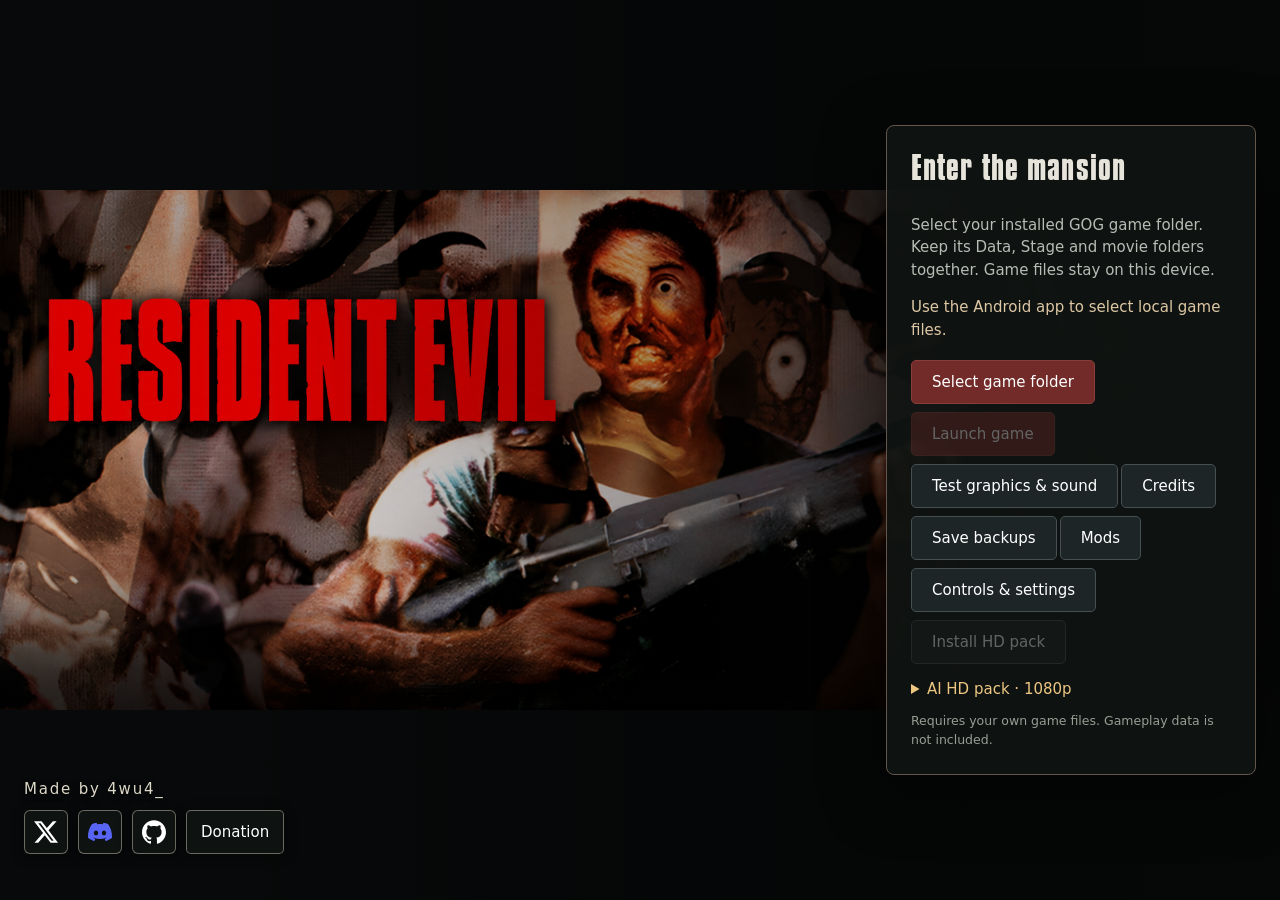
<file: android/app/src/main/assets/web/index.html>
<!doctype html><html lang="en"><head><meta charset="utf-8"><meta name="viewport" content="width=device-width,initial-scale=1,maximum-scale=1,viewport-fit=cover"><title>Resident Evil</title><link rel="stylesheet" href="style.css"><link rel="stylesheet" href="mods.css"><link rel="stylesheet" href="updates.css"></head><body>
<div id="game-frame"><canvas id="canvas" tabindex="0"></canvas></div>
<main id="launcher"><div id="updates" hidden aria-label="App updates"><button id="update-status" title="Check for updates" aria-live="polite">Checking for updates…</button><button id="update-open" hidden disabled>Update</button></div><div class="intro"><h1 class="sr-only">Resident Evil</h1><div class="launcher-footer"><p>Made by 4wu4_</p><nav class="launcher-links" aria-label="Creator links"><a id="social-x" class="social-link" href="https://x.com/4wu4_" target="_blank" rel="noopener noreferrer" aria-label="4wu4_ on X (Twitter)" title="X (Twitter)"><svg viewBox="0 0 24 24" aria-hidden="true" focusable="false"><path d="M18.901 1.153h3.68l-8.04 9.19L24 22.846h-7.406l-5.8-7.584-6.638 7.584H.474l8.6-9.83L0 1.154h7.594l5.243 6.932ZM17.61 20.644h2.039L6.486 3.24H4.298Z"/></svg></a><a id="social-discord" class="social-link" href="https://discord.gg/5PVsXAgvM2" target="_blank" rel="noopener noreferrer" aria-label="Discord server" title="Discord"><svg viewBox="0 0 24 24" aria-hidden="true" focusable="false"><path d="M20.317 4.3698a19.7913 19.7913 0 00-4.8851-1.5152.0741.0741 0 00-.0785.0371c-.211.3753-.4447.8648-.6083 1.2495-1.8447-.2762-3.68-.2762-5.4868 0-.1636-.3933-.4058-.8742-.6177-1.2495a.077.077 0 00-.0785-.037 19.7363 19.7363 0 00-4.8852 1.515.0699.0699 0 00-.0321.0277C.5334 9.0458-.319 13.5799.0992 18.0578a.0824.0824 0 00.0312.0561c2.0528 1.5076 4.0413 2.4228 5.9929 3.0294a.0777.0777 0 00.0842-.0276c.4616-.6304.8731-1.2952 1.226-1.9942a.076.076 0 00-.0416-.1057c-.6528-.2476-1.2743-.5495-1.8722-.8923a.077.077 0 01-.0076-.1277c.1258-.0943.2517-.1923.3718-.2914a.0743.0743 0 01.0776-.0105c3.9278 1.7933 8.18 1.7933 12.0614 0a.0739.0739 0 01.0785.0095c.1202.099.246.1981.3728.2924a.077.077 0 01-.0066.1276 12.2986 12.2986 0 01-1.873.8914.0766.0766 0 00-.0407.1067c.3604.698.7719 1.3628 1.225 1.9932a.076.076 0 00.0842.0286c1.961-.6067 3.9495-1.5219 6.0023-3.0294a.077.077 0 00.0313-.0552c.5004-5.177-.8382-9.6739-3.5485-13.6604a.061.061 0 00-.0312-.0286zM8.02 15.3312c-1.1825 0-2.1569-1.0857-2.1569-2.419 0-1.3332.9555-2.4189 2.157-2.4189 1.2108 0 2.1757 1.0952 2.1568 2.419 0 1.3332-.9555 2.4189-2.1569 2.4189zm7.9748 0c-1.1825 0-2.1569-1.0857-2.1569-2.419 0-1.3332.9554-2.4189 2.1569-2.4189 1.2108 0 2.1757 1.0952 2.1568 2.419 0 1.3332-.946 2.4189-2.1568 2.4189Z"/></svg></a><a id="social-github" class="social-link" href="https://github.com/RE4LeonMeow" target="_blank" rel="noopener noreferrer" aria-label="RE4LeonMeow on GitHub" title="GitHub"><svg viewBox="0 0 24 24" aria-hidden="true" focusable="false"><path d="M12 .297c-6.63 0-12 5.373-12 12 0 5.303 3.438 9.8 8.205 11.385.6.113.82-.258.82-.577 0-.285-.01-1.04-.015-2.04-3.338.724-4.042-1.61-4.042-1.61C4.422 18.07 3.633 17.7 3.633 17.7c-1.087-.744.084-.729.084-.729 1.205.084 1.838 1.236 1.838 1.236 1.07 1.835 2.809 1.305 3.495.998.108-.776.417-1.305.76-1.605-2.665-.3-5.466-1.332-5.466-5.93 0-1.31.465-2.38 1.235-3.22-.135-.303-.54-1.523.105-3.176 0 0 1.005-.322 3.3 1.23.96-.267 1.98-.399 3-.405 1.02.006 2.04.138 3 .405 2.28-1.552 3.285-1.23 3.285-1.23.645 1.653.24 2.873.12 3.176.765.84 1.23 1.91 1.23 3.22 0 4.61-2.805 5.625-5.475 5.92.42.36.81 1.096.81 2.22 0 1.606-.015 2.896-.015 3.286 0 .315.21.69.825.57C20.565 22.092 24 17.592 24 12.297c0-6.627-5.373-12-12-12"/></svg></a><button id="launcher-donation" class="secondary">Donation</button></nav></div></div><section class="launch-card"><h2>Enter the mansion</h2><p>Select your installed GOG game folder. Keep its Data, Stage and movie folders together. Game files stay on this device.</p><p id="status" role="status">Select your GOG game folder.</p><button id="folder">Select game folder</button><button id="launch" disabled>Launch game</button><button id="graphics-test" class="secondary">Test graphics & sound</button><button id="launcher-credits" class="secondary">Credits</button><button id="launcher-saves" class="secondary">Save backups</button><button id="launcher-mods" class="secondary">Mods</button><button id="launcher-settings" class="secondary">Controls & settings</button><!-- android-hd:start --><button id="hd-install" class="secondary" disabled>Install HD pack</button><button id="hd-remove" class="secondary" hidden>Remove HD pack</button><p id="hd-time" class="hint" hidden></p><details id="hd-pack"><summary>AI HD pack · 1080p</summary><p class="hint">Build sharper still images offline with the bundled FSRCNN neural upscaler. Backgrounds become 1440×1080, preserving their proportions; texture sheets scale proportionally. Videos stay original. Keep the launcher open: installation can take a long time and several GB. AI runs during installation only. Original files stay intact.</p><label>HD sharpness <select id="hd-sharpness"><option value="0">Natural</option><option value="0.7" selected>Crisp</option><option value="1.1">Sharp</option></select></label><p class="hint">Sharpness applies when building or reinstalling the pack. Crisp adds restrained edge sharpening after AI upscaling; Sharp is stronger.</p><button id="hd-cancel" class="secondary" hidden>Cancel build</button><label><input id="hd-enabled" type="checkbox" disabled> Use HD pack</label><progress id="hd-progress" hidden></progress><p id="hd-status" role="status" aria-live="polite">Checking local HD storage…</p></details><!-- android-hd:end --><small>Requires your own game files. Gameplay data is not included.</small></section></main>
<output id="fps-counter" hidden aria-label="Game frames per second"></output>
<p id="boot-progress" role="status" hidden></p>
<div id="touch" hidden aria-label="Touch controls"><div id="joystick" hidden role="group" aria-label="Movement joystick"><span></span></div></div><button id="gear" hidden aria-label="Open settings">⚙</button>
<dialog id="settings"><h2>Controls & settings</h2><div class="settings-tabs" role="tablist" aria-label="Settings sections"><button id="controls-tab" role="tab" aria-selected="true" aria-controls="controls-panel">Controls & options</button><button id="cheats-tab" role="tab" aria-selected="false" aria-controls="cheats-panel">Cheats</button></div><div id="controls-panel" role="tabpanel" aria-labelledby="controls-tab"><div class="settings-grid"><label>Aspect ratio <select id="aspect"><option value="4:3">Original · 4:3</option><option value="16:9">Widescreen · 16:9</option></select></label><label><input id="show-loading-files" type="checkbox"> Show loading filenames</label><label>Movement <select id="movement"><option value="arrows">D-pad arrows</option><option value="joystick">Joystick</option></select></label><label><input id="menu-arrows" type="checkbox"> Use arrows in menus</label><label><input id="show-fps" type="checkbox"> Show FPS counter</label><label><input id="smooth-frames" type="checkbox"> Experimental · More FPS</label><label>Renderer <select id="renderer"><option value="auto">OpenGL ES · Auto</option><option value="3">OpenGL ES 3</option><option value="2">OpenGL ES 2 · compatibility</option></select></label><label><input id="skip-movies" type="checkbox"> Skip movies (troubleshooting)</label><label>Touch opacity <input id="opacity" type="range" min="15" max="95" step="5"></label><label>Overall touch size <input id="scale" type="range" min="70" max="150" step="5"></label><label>Stick dead zone <input id="deadzone" type="range" min="10" max="80" step="5"></label><label><input id="hide-touch" type="checkbox"> Hide touch controls</label><label hidden><input id="check-updates" type="checkbox" checked> Check for updates on launch</label></div><p class="hint">More FPS adds interpolated geometry frames during compatible gameplay. Game logic stays at its original speed. Movies, doors, menus, changed geometry and slow frames use original frames. May show interpolation artifacts or increase GPU load, heat and input latency; slower devices may lose FPS. Disable if unstable. Textures, resolution and filtering stay unchanged.</p><p class="hint">16:9 crops vertically and follows the player during gameplay. Doors and interaction prompts stay wide; prompt text stays visible without moving the camera crop. Inventory, pickup and item-box screens use complete rearranged layouts with proportional text and items. Item-box lid animations stay wide. Map/file selectors and zoomed maps use the wide menu frame; document pages stay centered with proportional lettering. Options, movies, save screens and scripted cutscenes keep 4:3. Loading filenames disappear without covering the game with a bar. Renderer changes apply next launch; Vulkan is unavailable.</p><p>Joystick uses the original tank movement. Use arrows in menus switches to a D-pad for inventory, title and options screens. Edit touch layout lets you move and resize each control. TURN turns 180° during normal movement. Use in-game Options to change game actions.</p><details id="game-action-recovery"><summary>Fix game action bindings</summary><p>If AIM opens inventory or PAUSE stops opening game options, load the affected save first, then restore its game action bindings here. Touch positions, sizes, Hold/Toggle choices and launcher controller mappings stay as you set them. This restores the game's own controller defaults; save again afterwards to keep them in that slot.</p><button id="restore-game-actions" class="secondary" disabled>Restore game actions</button><p id="game-actions-status" role="status" aria-live="polite"></p></details><details id="touch-modes"><summary>Touch button behavior</summary><p>Choose Hold or Toggle for each button. Toggle stays pressed until you tap again and glows amber while active. Menus use ordinary taps. Opening settings, entering or leaving menus, hiding controls and leaving the app release toggles. TURN always acts once per tap; joystick movement stays held.</p><div id="touch-button-modes" class="settings-grid"></div><button id="release-touch" class="secondary">Release all touch buttons</button></details><details><summary>Controller bindings</summary><p>Bluetooth and USB gamepads use the left stick or D-pad to move.</p><div id="bindings"></div></details><div class="actions"><button id="edit-layout" class="secondary">Edit touch layout</button><button id="reset" class="secondary">Reset controls</button><button id="restart-launcher" class="secondary">Launcher</button><button id="open-logs" class="secondary">Logs</button></div><details id="diagnostics"><summary>Startup log & diagnostics</summary><pre id="diagnostic-report"></pre><button id="copy-report" class="secondary">Copy report</button></details><p id="controller-status">Connect a Bluetooth or USB controller in Android settings.</p></div><section id="cheats-panel" role="tabpanel" aria-labelledby="cheats-tab" hidden><div id="cheats-warning"><h3>Experimental cheats</h3><p>These cheats are experimental and can break gameplay, progression or saves. Save changes may be permanent. Use a separate save slot.</p><p>Continue only if you accept these risks.</p><div class="actions"><button id="cheats-decline" class="secondary">Go back</button><button id="cheats-agree">I understand and agree</button></div></div><div id="cheats-content" hidden><p>Cheats last for this session. Returning to the launcher turns them off; changes already saved stay in that save.</p><div class="settings-grid"><label><input id="cheat-health" type="checkbox"> Infinite health</label><label><input id="cheat-ammo" type="checkbox"> Infinite ammo</label><label><input id="cheat-ignore-player" type="checkbox"> Ignore player (freeze enemies)</label></div><p class="hint">Infinite health keeps HP full during gameplay; scripted instant deaths may still occur. Infinite ammo refills weapons you already carry. Cheats cannot revive a dead character. Ignore player stops autonomous enemies from moving or attacking; enemies can still be shot and killed. Scripted actors keep updating.</p><div class="actions"><button id="cheat-save">Save game</button><button id="cheat-itembox" class="secondary">Open item box</button><button id="cheat-heal" class="secondary">Heal to full HP</button><button id="cheat-refill" class="secondary">Refill carried weapons</button><button id="cheat-disable" class="secondary">Turn off all cheats</button></div><p class="hint">Save game opens the normal slot picker without an ink ribbon. Save and item-box actions resume the game. Actions are available only during normal player control.</p><p id="cheats-status" role="status" aria-live="polite"></p></div></section><div class="settings-close"><button id="close-settings">Resume / close</button></div></dialog>
<div id="layout-bar" hidden aria-label="Touch layout editor"><span>Drag to move</span><label>Control <select id="layout-control"></select></label><label>Size <input id="layout-size" type="range" min="50" max="200" step="5"><output id="layout-size-value">100%</output></label><button id="save-layout">Save layout</button></div>
<dialog id="saves" aria-labelledby="saves-title"><h2 id="saves-title">Save backups</h2><p>Back up your saved games or move them between Android and browser editions. Return to the launcher and close other game tabs first. Export or import a ZIP containing savedat1.dat through savedat8.dat. Original USA GOG saves use the same files: ZIP them to import here, or extract an exported ZIP into your PC game's SAVE folder. Keep a backup of any PC saves before replacing them.</p><div id="saves-actions" class="actions"><button id="saves-export">Export saves</button><button id="saves-import" class="secondary">Import saves</button></div><input id="saves-file" type="file" accept=".zip,application/zip,application/x-zip-compressed" hidden><div id="saves-confirmation" hidden><p id="saves-confirm-text"></p><div class="actions"><button id="saves-cancel" class="secondary">Cancel</button><button id="saves-confirm">Import and replace slots</button></div></div><p id="saves-status" role="status" aria-live="polite"></p><div class="settings-close"><button id="saves-close" class="secondary">Close</button></div></dialog>
<dialog id="mods" aria-labelledby="mods-title"><div class="mods-heading"><button id="mods-help-button" class="secondary" aria-label="Where to find mods">?</button><h2 id="mods-title">Mods</h2><button id="mods-add" aria-label="Install a mod ZIP" disabled>+</button></div><p id="mods-empty">No mods installed yet. Tap + to choose a mod ZIP.</p><div id="mods-list"></div><progress id="mods-progress" hidden></progress><p id="mods-status" role="status" aria-live="polite"></p><div class="settings-close"><button id="mods-close" class="secondary">Close</button><button id="mods-cancel" class="secondary" hidden>Cancel import</button></div></dialog>
<dialog id="mod-details" aria-labelledby="mod-details-title"><form id="mod-details-form"><h2 id="mod-details-title">Mod details</h2><pre id="mod-compatibility"></pre><label for="mod-name">Mod name</label><input id="mod-name" type="text" maxlength="120" required autocomplete="off"><label for="mod-description">Description (optional)</label><textarea id="mod-description" maxlength="2000" rows="4" placeholder="What does this mod change?"></textarea><div class="actions"><button id="mod-details-cancel" type="button" class="secondary">Cancel</button><button id="mod-details-save" type="submit">Install</button></div></form></dialog>
<dialog id="mods-help" aria-labelledby="mods-help-title"><h2 id="mods-help-title">Mods · help</h2><p>Find community packs in <strong>#mods</strong> on the <strong>Discord server</strong> (Resident Evil 1996 Porting). Use packs from confirmed modders. Select your own USA GOG game folder, then tap <strong>Mods → +</strong> and choose a ZIP.</p><p><strong>Install directly:</strong> texture packs made for this Android port and compatible PC model/sound replacements with their original game folders. You can make your own textures too: backgrounds, character skins, items and more. See the guide for the supported formats.</p><p><strong>Prepare first:</strong> supported Classic REbirth XML translations need their extracted manifest.txt, encoding.xml, font and resource folders together in one ZIP. The preparation tool and manual phone steps are in the guide. Extract RAR/7z and split archives first; ZIP the extracted contents.</p><p><strong>Example:</strong> the full official RE_SHDP_1.1.zip is one supported texture/movie pack. Its small patch and GitHub source ZIP are not the full pack.</p><p><strong>Needs separate support:</strong> arbitrary hires layouts, other font formats and assets for different game versions. Translation add-ons also need their base translation. Windows DLL/ASI plugins, executable patches and engine changes do not run as imported mods.</p><p>Read the <strong>Compatibility report</strong> after import. Checkboxes enable or disable mods; the top mod wins conflicts. Keep translations above packs replacing the same fonts or UI. Changes apply next launch. You can edit a mod's name and description. Original game files and saves stay separate.</p><button id="mods-discord">Open Discord</button><button id="mods-guide-button" class="secondary">Mod-making guide</button><button id="mods-help-close" class="secondary">Back</button></dialog>

<dialog id="credits"><h2>Credits</h2><pre id="credits-text"></pre><button id="close-credits">Close</button></dialog>
<dialog id="donation" aria-labelledby="donation-title"><h2 id="donation-title">Donation</h2><div id="donation-warning"><p>Hey! if u wanna donate thats cool but i prefer u to donate to someone in bigger need of cash than me if u still want to donate thats okay just click &quot;OK&quot;</p><div class="actions"><button id="donation-cancel" class="secondary">Cancel</button><button id="donation-ok">OK</button></div></div><div id="donation-details" hidden><p>i dont have cashapp or kofi so for now i will just give my crypto addresses</p><pre id="donation-addresses">LTC: LfemqjZCKKDwwEybPYhMyr9TxxkEKamw7S
SOL: 3gUVygtnNrmraiUa5cfVgiccELrPcvw5boodXJYXeaJk
ETH: 0x30dD6369d4629a2BDdd923a45A91F0bB181d5576</pre><button id="donation-close">Close</button></div></dialog>
<dialog id="error"><h2>Unable to continue</h2><p id="error-text"></p><button id="reload">Back to launcher</button></dialog>
<script src="updates-core.js"></script><script src="updates.js"></script><script src="presentation.js"></script><script src="diagnostics.js"></script><script src="movie-audio.js"></script><script src="input.js"></script><script src="app.js"></script><script src="cheats.js"></script><script src="saves.js"></script><script src="hd-time.js"></script><script src="hd-pack.js"></script><script src="mod-core.js"></script><script src="mods.js"></script><script src="mod-video.js"></script></body></html>
</file>
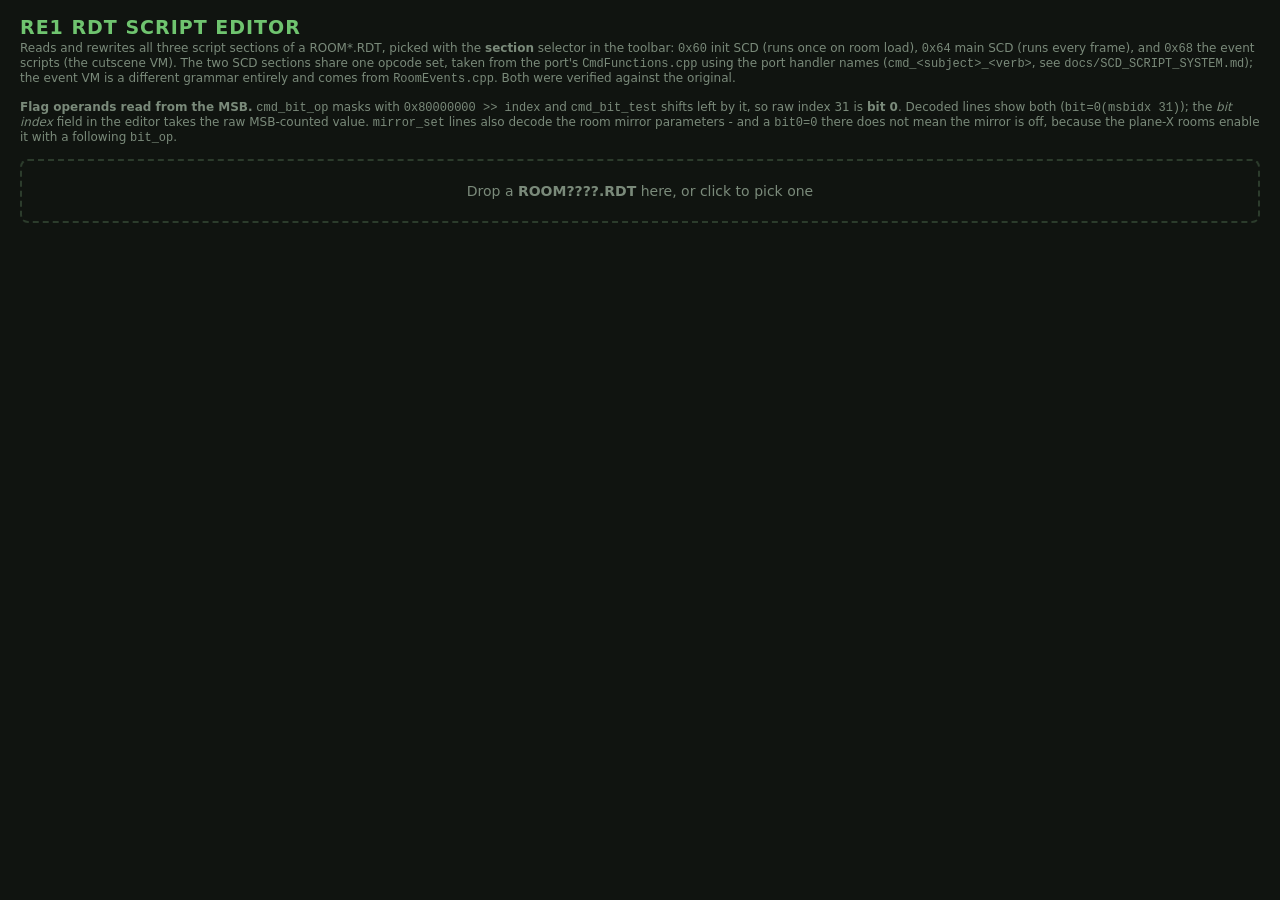
<file: tools/rdt_event_editor.html>
<!DOCTYPE html>
<html lang="en">
<head>
<meta charset="utf-8">
<title>RE1 RDT Event Editor</title>
<style>
  :root {
    --bg: #101410; --panel: #182018; --panel2: #1e281e; --panel3: #243024;
    --fg: #c8d4c8; --dim: #7a8a7a; --accent: #6fc46f; --red: #d06060;
    --amber: #d0a860; --blue: #6fa8c4; --violet: #a88fd0;
    --border: #2c3c2c;
  }
  * { box-sizing: border-box; }
  body {
    margin: 0; padding: 16px 20px; background: var(--bg); color: var(--fg);
    font-family: "Segoe UI", system-ui, sans-serif; font-size: 14px;
  }
  h1 { font-size: 19px; margin: 0 0 3px; color: var(--accent); letter-spacing: 1px; }
  .sub { color: var(--dim); font-size: 12px; margin-bottom: 14px; }
  a { color: var(--blue); }

  #drop {
    border: 2px dashed var(--border); border-radius: 8px; padding: 22px;
    text-align: center; color: var(--dim); cursor: pointer; margin-bottom: 14px;
    transition: border-color .15s, color .15s;
  }
  #drop.over { border-color: var(--accent); color: var(--accent); }

  .toolbar { display: flex; gap: 8px; align-items: center; margin-bottom: 12px; flex-wrap: wrap; }
  .btn {
    background: var(--panel2); border: 1px solid var(--accent); color: var(--accent);
    border-radius: 6px; padding: 6px 14px; cursor: pointer; font-size: 13px;
  }
  .btn:hover:not(:disabled) { background: #243424; }
  .btn:disabled { border-color: var(--border); color: var(--dim); cursor: default; }
  .btn.small { padding: 3px 9px; font-size: 12px; }
  .btn.warn { border-color: var(--amber); color: var(--amber); }
  .btn.danger { border-color: var(--red); color: var(--red); }
  #status { color: var(--dim); font-size: 12px; margin-left: auto; text-align: right; }
  #status.ok { color: var(--accent); }
  #status.err { color: var(--red); }
  #status.warn { color: var(--amber); }

  .cols { display: grid; grid-template-columns: 300px 1fr; gap: 12px; align-items: start; }
  @media (max-width: 1100px) { .cols { grid-template-columns: 1fr; } }

  .panel {
    background: var(--panel); border: 1px solid var(--border); border-radius: 8px;
    padding: 10px 12px; margin-bottom: 12px;
  }
  .panel h2 {
    font-size: 12px; margin: 0 0 8px; color: var(--accent); text-transform: uppercase;
    letter-spacing: 1px; border-bottom: 1px solid var(--border); padding-bottom: 4px;
  }
  .mono { font-family: Consolas, "Courier New", monospace; }

  /* script list */
  .scriptlist { max-height: 380px; overflow-y: auto; }
  .scriptrow {
    display: flex; gap: 8px; align-items: baseline; padding: 4px 7px; border-radius: 5px;
    cursor: pointer; font-size: 12px; border: 1px solid transparent;
  }
  .scriptrow:hover { background: var(--panel2); }
  .scriptrow.active { background: var(--panel3); border-color: var(--accent); }
  .scriptrow .idx { color: var(--accent); width: 26px; flex: none; font-family: Consolas, monospace; }
  .scriptrow .meta { color: var(--dim); font-family: Consolas, monospace; font-size: 11px; }
  .scriptrow .dirty { color: var(--amber); }

  /* budget */
  .bar { height: 7px; background: var(--panel3); border-radius: 4px; overflow: hidden; margin: 5px 0 3px; }
  .bar > div { height: 100%; background: var(--accent); transition: width .15s, background .15s; }
  .bar.over > div { background: var(--red); }

  table.kv { width: 100%; border-collapse: collapse; font-size: 11.5px; font-family: Consolas, monospace; }
  table.kv td { padding: 1px 4px; }
  table.kv td:first-child { color: var(--dim); }
  table.kv tr.hi td { color: var(--accent); }

  /* opcode list */
  .oplist { max-height: 72vh; overflow-y: auto; }
  .op {
    border: 1px solid transparent; border-radius: 5px; margin-bottom: 1px;
    font-family: Consolas, "Courier New", monospace; font-size: 12px;
  }
  .op:hover { background: var(--panel2); }
  .op.sel { background: var(--panel3); border-color: var(--accent); }
  .op.edited > .ophead .oname { color: var(--amber); }
  .ophead { display: flex; gap: 9px; align-items: baseline; padding: 3px 7px; cursor: pointer; }
  .ophead .off { color: var(--dim); width: 58px; flex: none; }
  .ophead .st  { width: 30px; flex: none; text-align: center; border-radius: 3px; font-size: 10px; }
  .st0 { background: #203020; color: var(--accent); }
  .st1 { background: #202c38; color: var(--blue); }
  .st2 { background: #2c2438; color: var(--violet); }
  .st3 { background: #383020; color: var(--amber); }
  .stc { background: #382020; color: var(--red); }
  .std { background: #262626; color: var(--dim); }
  .ophead .hex  { color: var(--dim); width: 210px; flex: none; overflow: hidden; text-overflow: ellipsis; white-space: nowrap; }
  .ophead .oname { width: 130px; flex: none; }
  .ophead .note { color: var(--dim); overflow: hidden; text-overflow: ellipsis; white-space: nowrap; }
  .opbody { padding: 8px 10px 10px 66px; border-top: 1px solid var(--border); }

  .fields { display: grid; grid-template-columns: repeat(auto-fill, minmax(180px, 1fr)); gap: 7px 14px; margin-bottom: 9px; }
  .field label { display: block; color: var(--dim); font-size: 11px; margin-bottom: 2px; font-family: "Segoe UI", system-ui, sans-serif; }
  .field input, .field select, .hexin {
    width: 100%; background: var(--panel2); border: 1px solid var(--border);
    color: var(--fg); border-radius: 5px; padding: 3px 6px; font-size: 12px;
    font-family: Consolas, monospace;
  }
  .field input:focus, .field select:focus, .hexin:focus { outline: 1px solid var(--accent); }
  .field .hint { color: #5f6f5f; font-size: 10px; margin-top: 1px; font-family: "Segoe UI", system-ui, sans-serif; }
  .rowbtns { display: flex; gap: 6px; flex-wrap: wrap; align-items: center; margin-top: 8px; }
  .sublist { margin: 6px 0 0; padding: 6px 8px; background: var(--panel2); border-radius: 5px; border: 1px solid var(--border); }
  .sublist .cmd { color: var(--blue); }
  /* One row per command in a run_scd / exec_scd payload. The payload used to be
     one semicolon-joined line, which was unreadable past two commands. */
  .payrow { display: flex; gap: 8px; align-items: baseline; font-family: Consolas, monospace;
            font-size: 11px; padding: 1px 0; }
  .payrow + .payrow { border-top: 1px solid rgba(255,255,255,.04); }
  .payrow .poff  { color: #5f6f5f; width: 42px; flex: none; text-align: right; }
  .payrow .phex  { color: var(--dim); width: 128px; flex: none; overflow: hidden;
                   text-overflow: ellipsis; white-space: nowrap; }
  .payrow .pname { color: var(--blue); width: 150px; flex: none; }
  .payrow .pnote { color: var(--dim); flex: 1; min-width: 0; }
  .payrow.pcond .pname { color: var(--amber); }
  .payrow.pbad  .pname, .payrow.pbad .pnote { color: var(--red); }
  .payrow.sel { background: var(--panel3); }
  .payrow.clickable { cursor: pointer; }
  .payrow.clickable:hover { background: var(--panel3); }
  .paybody { margin: 2px 0 6px 50px; padding: 6px 8px; background: var(--panel);
             border-left: 2px solid var(--accent); border-radius: 0 4px 4px 0; }
  .paybody .fields { margin-bottom: 0; }
  .paynofields { color: #5f6f5f; font-size: 11px; font-family: "Segoe UI", system-ui, sans-serif; }
  .warnline { color: var(--amber); font-size: 11px; margin-top: 5px; }
  .errline { color: var(--red); font-size: 11px; margin-top: 5px; }

  .filterbar { display: flex; gap: 8px; margin-bottom: 8px; }
  .filterbar input { flex: 1; background: var(--panel2); border: 1px solid var(--border); color: var(--fg); border-radius: 5px; padding: 4px 8px; font-size: 12px; }
  .pill { display: inline-block; background: var(--panel3); border-radius: 3px; padding: 0 5px; color: var(--dim); font-size: 10px; }
  pre.dump {
    font-family: Consolas, monospace; font-size: 11px; color: var(--dim);
    white-space: pre; overflow: auto; background: var(--panel2); padding: 8px;
    border-radius: 6px; border: 1px solid var(--border); max-height: 400px; margin: 0;
  }
  .hidden { display: none; }
</style>
</head>
<body>

<h1>RE1 RDT SCRIPT EDITOR</h1>
<div class="sub">
  Reads and rewrites all three script sections of a ROOM*.RDT, picked with the
  <b>section</b> selector in the toolbar:
  <span class="mono">0x60</span> init SCD (runs once on room load),
  <span class="mono">0x64</span> main SCD (runs every frame), and
  <span class="mono">0x68</span> the event scripts (the cutscene VM).
  The two SCD sections share one opcode set, taken from the port's
  <span class="mono">CmdFunctions.cpp</span> using the port handler names
  (<span class="mono">cmd_&lt;subject&gt;_&lt;verb&gt;</span>, see
  <span class="mono">docs/SCD_SCRIPT_SYSTEM.md</span>); the event VM is a different grammar entirely and comes
  from <span class="mono">RoomEvents.cpp</span>. Both were verified against the original.
</div>
<div class="sub" style="margin-top:6px">
  <b>Flag operands read from the MSB.</b> <span class="mono">cmd_bit_op</span> masks with
  <span class="mono">0x80000000 &gt;&gt; index</span> and <span class="mono">cmd_bit_test</span> shifts left by it,
  so raw index 31 is <b>bit 0</b>. Decoded lines show both (<span class="mono">bit=0(msbidx 31)</span>);
  the <i>bit index</i> field in the editor takes the raw MSB-counted value.
  <span class="mono">mirror_set</span> lines also decode the room mirror parameters - and a
  <span class="mono">bit0=0</span> there does not mean the mirror is off, because the plane-X rooms
  enable it with a following <span class="mono">bit_op</span>.
</div>

<div id="drop">Drop a <b>ROOM????.RDT</b> here, or click to pick one</div>
<input type="file" id="fileinput" class="hidden" accept=".rdt,.RDT">

<div id="app" class="hidden">

  <div class="toolbar">
    <select class="btn small" id="secsel" title="which script section to edit"></select>
    <button class="btn" id="btnSave">Download modified RDT</button>
    <button class="btn small" id="btnUndo">Undo</button>
    <button class="btn small" id="btnRedo">Redo</button>
    <button class="btn small" id="btnRevert">Revert all</button>
    <button class="btn small" id="btnDump">Export disassembly</button>
    <span id="status"></span>
  </div>

  <div class="cols">
    <div>
      <div class="panel">
        <h2>File</h2>
        <table class="kv" id="fileinfo"></table>
      </div>

      <div class="panel">
        <h2>Region budget</h2>
        <div class="bar" id="budgetBar"><div></div></div>
        <div class="mono" id="budgetText" style="font-size:11px;color:var(--dim)"></div>
        <div style="font-size:11px;color:var(--dim);margin-top:6px">
          If the rebuilt region no longer fits between the event table and the next RDT
          section, it is <b>appended at end of file</b> and header 0x68 is repointed.
          Nothing else moves, so every other section pointer stays valid.
        </div>
      </div>

      <div class="panel">
        <h2>Scripts</h2>
        <div class="scriptlist" id="scriptlist"></div>
        <div class="rowbtns">
          <button class="btn small" id="btnNewScript">Append empty script</button>
        </div>
      </div>

      <div class="panel">
        <h2>RDT sections</h2>
        <table class="kv" id="sections"></table>
      </div>
    </div>

    <div>
      <div class="panel">
        <h2 id="opsTitle">Opcodes</h2>
        <div id="segBanner" style="margin-bottom:8px"></div>
        <div class="filterbar">
          <input id="filter" placeholder="filter: mnemonic, note text, or hex bytes (e.g. 83 04)">
          <button class="btn small" id="btnCollapse">Collapse all</button>
        </div>
        <div class="oplist" id="oplist"></div>
      </div>
    </div>
  </div>
</div>

<div class="panel hidden" id="dumpPanel">
  <h2>Disassembly</h2>
  <pre class="dump" id="dumpText"></pre>
</div>

<script>
"use strict";

// ===========================================================================
// Tables. Widths and semantics from src/game/RoomEvents.cpp, which was checked
// instruction-for-instruction against 0x0041d6a0 / 0x0041da30 / 0x0041e1a0.
// ===========================================================================

// Control flow, tested BEFORE the state dispatch exactly as the VM does.
// len 0 on 0xFC means "read the width from the byte at +1".
const CTRL = {
  0xF6: { name:'push_wait',  len:1, note:'depth++ then fall into wait' },
  0xF7: { name:'wait',       len:1, note:'block while main_state_flags bit9 or menu active' },
  0xF8: { name:'push_count', len:4, note:'depth++, counter = i16 @+2, fall into dec' },
  0xF9: { name:'dec_count',  len:3, note:'counter--; when 0 advance 3 and pop' },
  0xFA: { name:'loop_begin', len:4, note:'depth++, counter = i16 @+2, mark resume' },
  0xFB: { name:'loop_end',   len:1, note:'counter--; branch back to the mark unless 0' },
  0xFC: { name:'call',       len:0, note:'depth++, callStack = +2, jump += byte@+1' },
  0xFD: { name:'call_cmd',   len:1, note:'run the SCD cmd at callStack top; loop while != 0' },
  0xFE: { name:'nop_yield',  len:1, note:'advance 1, yield the frame' },
  0xFF: { name:'end',        len:1, note:'deactivate this event slot' },
};

const S0 = {
  0x00: { name:'nop',            len:1 },
  0x01: { name:'enter_state1',   len:1, note:'animation state' },
  0x02: { name:'enter_state2_i', len:1, note:'movement state + reset entity action' },
  0x03: { name:'enter_state2',   len:1, note:'movement state' },
  0x04: { name:'set_entity',     len:3 },
  0x05: { name:'event_create',   len:4 },
  0x06: { name:'run_scd',        len:0, note:'inline SCD block, total width = byte @+1' },
  0x07: { name:'exec_scd',       len:0, note:'one SCD command, total width = byte @+1' },
  0x08: { name:'event_reinit',   len:2 },
  0x09: { name:'event_kill',     len:2 },
};

const S1 = {
  0x00: { name:'s1_nop',         len:1 },
  0x80: { name:'s1_end_clear',   len:1, note:'clear ignore_player, back to state 0' },
  0x81: { name:'s1_lookat',      len:10, note:'width is 2 when the low nibble of flags is 0' },
  0x82: { name:'s1_lookat_off',  len:1, note:'clear lookAtFlags bit 0x10' },
  0x83: { name:'s1_pose_full',   len:7, note:'state=8; behaviour, target c6/c8, completion flag' },
  0x84: { name:'s1_pose_anim',   len:4, note:'state=8, behaviour forced to 1' },
  0x85: { name:'s1_pose_beh',    len:4, note:'state=8, behaviour and animation both given' },
  0x86: { name:'s1_idle',        len:1, note:'state=1, behaviour=0, clear hit_state' },
  0x87: { name:'s1_flags',       len:4, note:'OR / SET / XOR on scd_entity_flags' },
  0x88: { name:'s1_timer',       len:4, note:'scd_timer = u16 @+2' },
  0x89: { name:'s1_frame_remap', len:2, note:'animation_frame_id, remapped via g_ScdAnimRemap' },
  0x8A: { name:'s1_frame',       len:2, note:'animation_frame_id, no remap' },
  0x8B: { name:'s1_end',         len:1, note:'back to state 0' },
};

const S2 = {
  0x00: { name:'s2_nop',        len:1 },
  0x01: { name:'s2_end',        len:1, note:'back to state 0' },
  0x02: { name:'s2_step_pos',   len:1, note:'position += speed' },
  0x03: { name:'s2_step_rot',   len:1, note:'rotation += move_step' },
  0x04: { name:'s2_step_both',  len:1, note:'position += speed, rotation += move_step' },
  0x05: { name:'s2_set_speed',  len:4 },
  0x06: { name:'s2_set_step',   len:4 },
  0x07: { name:'s2_set_pos',    len:8, note:'localMatrix.t = i16 @+2,+4,+6' },
  0x08: { name:'s2_set_byte',   len:3, note:'entity[0x84 + off] = value, ONE byte' },
  0x09: { name:'s2_hit_state',  len:2 },
  0x0A: { name:'s2_set_field',  len:4 },
  0x0B: { name:'s2_set_rot',    len:8, note:'rotation SVECTOR = u16 @+2,+4,+6' },
};

// SCD command widths (bytes AFTER the opcode). Names follow the port handlers
// (cmd_<subject>_<verb>, see docs/SCD_SCRIPT_SYSTEM.md §5) and every width was
// re-measured against the g_ScdOpcodes advances in src/game/CmdFunctions.cpp,
// whose dispatch table maps the handlers sequentially onto 0x00..0x50.
//
// Width corrections over the old table:
//   0x2D got_item        1 -> 3 (jumps into cmd_room_action, which advances 4)
//   0x1F omodel_set      3 -> 27 (cmd_omodel_set ends g_ScdOpcodes += 0x1C)
//   0x34 model_tint_set  1 -> 7  (eight pointer bumps inside the handler)
//   0x46 room_lights_set 1 -> 43 (three 12-byte light records + ambient words)
// 0x17 / 0x28 / 0x33 are variable-width - see SCD_VLEN_TOTAL.
const SCD_CMDS = {
  0x00:['block_end',0], 0x01:['if',1], 0x02:['else',1], 0x03:['end_if',1],
  0x04:['bit_test',3], 0x05:['bit_op',3], 0x06:['state_byte_test',3], 0x07:['state_word_test',5],
  0x08:['state_byte_set',3], 0x09:['cut_lock_set',1], 0x0a:['current_cut_set',1], 0x0b:['message_set',3],
  0x0c:['door_set',25], 0x0d:['room_action_set',17], 0x0e:['skip_2bytes_opcode',1], 0x0f:['mirror_set',7],
  0x10:['used_item_test',1], 0x11:['picked_item_test',1], 0x12:['room_action_reset',9], 0x13:['room_action_arm',3],
  0x14:['scd_event_create',3], 0x15:['bgm_play',1], 0x16:['bgm_stop',1], 0x17:['sfx_3d_play',9],
  0x18:['item_model_set',25], 0x19:['model_flag_set',3], 0x1a:['item_search',1],
  // enemy_set is 22 bytes TOTAL: cmd_enemy_set (0x004617d0) ends with g_ScdOpcodes += 0x16
  // and reads operands as far out as [0x15]. At the old width of 3 the stream
  // desynced 19 bytes into the record and every following opcode was noise, so
  // any room that spawns enemies decoded into garbage.
  0x1b:['enemy_set',21],
  0x1c:['room_light_fade_set',5], 0x1d:['equipped_item_test',1], 0x1e:['voice_play',3],
  // omodel_set: 28 bytes TOTAL unpacked into a 0xA4-byte room-object record -
  // docs/RDT_FILE_FORMAT.md documents all operands up to +0x1A.
  0x1f:['omodel_set',27],
  0x20:['player_pos_set',13], 0x21:['enemy_pos_set',13], 0x22:['item_count_test',3],
  0x23:['cut_lock_write',1],
  0x24:['room_action',3], 0x25:['room_sprite_set',3],
  0x26:['dead_slot_hang_26',0, 'DEAD SLOT - bare RET, consumes nothing, the interpreter spins forever'],
  0x27:['snd_fade_set',1],
  0x28:['enemy_prop_set',5],
  0x29:['fmv_set',1], 0x2a:['effect_spawn',11], 0x2b:['attack_anim_set',3],
  0x2c:['item_remove',1], 0x2d:['got_item',3, 'same action runner as 0x24; raises main_state 0x400 and toggles 0x800'],
  0x2e:['dead_slot_hang_2e',0, 'DEAD SLOT - bare RET, identical to 0x26'],
  0x2f:['snd_pan_vol_set',3],
  0x30:['boundary_set',11], 0x31:['state_word_set',3], 0x32:['skip_4bytes',3], 0x33:['player_prop_set',1],
  0x34:['model_tint_set',7], 0x35:['obj_flag_set',3], 0x36:['obj_field_test',3], 0x37:['room_bgm_state_set',3],
  0x38:['dpad_test',3], 0x39:['enemy_flags_get',1], 0x3a:['cut_zone_set',3], 0x3b:['obj_rotation_set',5],
  0x3c:['player_dist_test',5], 0x3d:['bullet_effect_spawn',11],
  // 0x3D/0x3E are a pair: spawn stashes type + matrix, clear sweeps those slots.
  0x3e:['bullet_effect_clear',1], 0x3f:['player_dir_test',5],
  0x40:['light_param_set',15], 0x41:['entity_posy_set',3], 0x42:['effect_clear_typed',3],
  0x43:['bgm_volume_ramp',3],
  0x44:['scd_event_kill',1], 0x45:['player_posy_add',1],
  // room_lights_set: 44 bytes TOTAL - three 12-byte light records into
  // RDT.lights[0..2] plus the three ambient shorts, ending in setBackColor.
  0x46:['room_lights_set',43], 0x47:['obj_transform_set',13],
  0x48:['effect_pool_clear',1], 0x49:['room_sprite_hide',1], 0x4a:['bgm_restore',1], 0x4b:['bgm_stop_all',1],
  0x4c:['item_record_transfer',3], 0x4d:['player_joint_tint',1], 0x4e:['effect_flags_modify',3],
  0x4f:['costume_variant_set',1, 'writes param & 1 into g_bCostumeVariant (costume selector)'],
  0x50:['costume_variant_test',1, 'returns g_bCostumeVariant'],
};

// Variable-width commands: total instruction length INCLUDING the opcode,
// selected by an operand. Advances verified branch-by-branch in CmdFunctions.cpp.
//   0x17 sfx_3d_play: posType byte @+4 - 10 bytes when posType <= 3, else 6.
//   0x28 enemy_prop_set: subCmd byte @+3 - 8 for subCmd 1, 4 for 6/8, else 6.
//     Unlisted subCmds advance NOTHING in the original (the interpreter would
//     spin), so a row decoding one is worth a second look.
//   0x33 player_prop_set: subCmd byte @+1 - 2 or 4 bytes per cmd_player_prop_set's cases
//     (0:2, 4:2, 6:2, 7:2; others 4). Unlisted subCmds likewise never advance.
// Operand indices are relative to the bytes AFTER the opcode:
//   0x17 sfx_3d_play: [bank][sndId,vol][posType,enemyIdx] -> posType = arg 3
//   0x28 enemy_prop_set: [pad][enemyIdx,subCmd][param:u16] -> subCmd = arg 2
//   0x33 player_prop_set: [subCmd][param:u16] -> subCmd = arg 0
// Unlisted subCmds of 0x28/0x33 advance NOTHING in the original (the
// interpreter would spin), so a row decoding one is worth a second look.
const SCD_VLEN_TOTAL = {
  0x17: a => (a[3] !== undefined && a[3] <= 3) ? 10 : 6,
  0x28: a => a[2] === 1 ? 8 : ((a[2] === 6 || a[2] === 8) ? 4 : 6),
  0x33: a => ({0:2, 1:4, 3:4, 4:2, 5:4, 6:2, 7:2, 8:4, 9:4, 10:4})[a[0]] || 2,
};

// Flag banks for cmd_bit_test / cmd_bit_op (0x04 / 0x05), per
// docs/SCD_SCRIPT_SYSTEM.md §4. Bank 9 (g_itemUseFlags, 0x00d213a0) is the
// per-frame item-use flag array: bits itemId-0x1B = "item usable here",
// bit 0x3F = radio transmission active.
const BANKS = ['ScenarioFlags','ScenarioFlags2','LocksFlags','EnemiesFlags','SysFlags',
               'main_state_flags','message_flags','roomItemsFlags','RoomFlags','itemUseFlags'];

// Commands whose return value IS the condition (returning 0 aborts the
// straight-line run and unwinds to the pending cmd_if resume address).
// docs/SCD_SCRIPT_SYSTEM.md §2.
const COND_OPS = new Set([0x04,0x06,0x07,0x10,0x11,0x1A,0x1D,0x22,0x36,0x38,0x3C,0x3F,0x50]);

// Named flag constants for bit_test (0x04) / bit_op (0x05), keyed by SCD bank.
//
// The selector byte IS the flag id: Flg_on / Flg_ck (0x00473ef0 / 0x00473f40,
// see SaveLoadScreen.cpp) take the same MSB-counted bit number - dword =
// id >> 5, mask = 0x80000000 >> (id & 0x1F) - so SCENARIO_FLAG_* constants
// map 1:1 onto the selector byte with no conversion.
//
// Banks 0/1: src/game/BioCard.h + docs/SCENARIO_FLAGS.md (code-verified bits
// only). Bank 5/6/9: bits with a single setter in the SCD command set.
// Banks 2/3/7/8 are per-room/per-door ids with no global constants.
const FLAG_CONSTANTS = {
  0: {
    0x00: 'SCENARIO_FLAG_STAGE_VARIANT - character room variant (0 chris, 1 jill)',
    0x10: 'SCENARIO_FLAG_YAWN_BITE - Yawn bite event',
    0x13: 'SCENARIO_FLAG_ITEM13_USE_LOCK - item 0x13 use rejected while set',
    0x16: 'SCENARIO_FLAG_CHEMICAL_COMBINE - chemical combine performed (V-JOLT)',
    0x1E: 'SCENARIO_FLAG_PANEL_VARIANT_A - passcode-panel initial-state variant',
    0x1F: 'SCENARIO_FLAG_PANEL_VARIANT_B - passcode-panel initial-state variant',
    0x20: 'SCENARIO_FLAG_INTERACTIVE_SCREEN - interactive screen active gate',
    0x21: 'SCENARIO_FLAG_PANEL_SOLVED - lab passcode panel solved',
    0x29: 'SCENARIO_FLAG_PLANT42_DEAD - Plant 42 defeated',
    0x2A: 'SCENARIO_FLAG_ALTERNATE_OUTFIT - alternate outfit (model id + 8)',
    0x37: 'SCENARIO_FLAG_WESKER_VARIANT - Wesker later-animation variant',
    0x47: 'SCENARIO_FLAG_YAWN_SERUM - first Yawn poisons only while clear',
    0x48: 'SCENARIO_FLAG_PROGRESS_48 - acks the Plant 42 objective (stops the guardhouse map highlight)',
    0x49: 'SCENARIO_FLAG_PROGRESS_49 - acks serum objective 1 (set by the serum room init)',
    0x4A: 'SCENARIO_FLAG_PROGRESS_4A - acks serum objective 2 (set by the serum room init)',
    0x5B: 'SCENARIO_FLAG_MONSTER_PLANT_PROG - monster plant progression (3+ hits)',
    0x7B: 'SCENARIO_FLAG_SECOND_PLAYTHROUGH - hard mode ("once again...")',
    0x7C: 'SCENARIO_FLAG_HAS_LOCKPICK - has the lockpick (Jill)',
    0x7D: 'SCENARIO_FLAG_MENU_FADE_LATCH - fade-in latch, cleared on menu close',
    0x7E: 'SCENARIO_FLAG_INF_R_LAUNCHER - infinite rocket launcher',
    0x7F: 'SCENARIO_FLAG_HAS_RADIO - has the radio (item 0x4D)',
  },
  1: {
    0x0B: 'SCENARIO2_FLAG_JILL_FIRST_RUN - Jill first-playthrough marker',
    0x22: 'SCENARIO2_FLAG_PROGRESS_22 - radio-tab availability gate',
    0x23: 'SCENARIO2_FLAG_PROGRESS_23 - Jill serum objective 1 (ROOM1001); reused in stages 3/6',
    0x24: 'SCENARIO2_FLAG_PROGRESS_24 - Jill serum objective 2 (ROOM1001); reused in stages 3/6',
    0x2D: 'SCENARIO2_FLAG_SERUM_OBJ1_CHRIS - Chris serum objective 1 (pillar-passage cutscene)',
    0x2E: 'SCENARIO2_FLAG_SERUM_OBJ2_CHRIS - Chris serum objective 2 (front-of-attic cutscene)',
    0x38: 'SCENARIO2_FLAG_PLANT42_OBJ - Plant 42 / V-JOLT objective; also gates Rebecca\'s radio tab',
    0x43: 'SCENARIO2_FLAG_YAWN_POISONED - poisoned by Yawn (serum clears it)',
    0x48: 'SCENARIO2_FLAG_PROGRESS_48 - stage 2 room 7 keeps 2 BGM channels',
    0x4B: 'SCENARIO2_FLAG_SECOND_SURVIVOR - ending "second survivor" bit',
    0x55: 'SCENARIO2_FLAG_PROGRESS_55 - stage 2 room 7 Barry/Hunter cutscene played',
    0x5C: 'SCENARIO2_FLAG_PROGRESS_5C - stage 2 room 7 third BGM channel (Jill)',
    0xC0: 'SCENARIO2_FLAG_PARTNER_ALIVE - ending "partner survived" bit',
  },
  // Bank 5 is g_main_state_flags (0x00be41c0) and SPILLS INTO
  // g_main_state_flags2 (0x00be41c4): selector 0x20+ resolves to byte offset 4,
  // i.e. the adjacent dword. Names are the MSF_* constants in src/Globals.h;
  // selector id = 31 - bitIndex, so the table reads high bit first.
  5: {
    0x00: 'MSF_SCREEN_REBUILD (bit 31 / 0x80000000) - screen mode: full sprite rebuild present',
    0x01: 'MSF_SCREEN_STANDALONE (bit 30 / 0x40000000) - screen mode: flat colour present, bg quad + world sprites off',
    0x02: 'MSF_FADE_ACTIVE (bit 29 / 0x20000000) - fade transition in progress',
    0x03: 'MSF_CONTINUE_GAME (bit 28 / 0x10000000) - continue/load (set) vs new game (clear)',
    0x04: 'MSF_UNUSED_27 (bit 27 / 0x08000000) - no writer in code or scripts; only ever cleared',
    0x05: 'MSF_ROOM_TRANSITION (bit 26 / 0x04000000) - room/door transition animation running',
    0x06: 'MSF_GAMEPLAY_ACTIVE (bit 25 / 0x02000000) - game_loop is running',
    0x07: 'MSF_PLAYER_DEAD (bit 24 / 0x01000000) - player dead / ending fade running',
    0x08: 'MSF_CHAR_VARIANT (bit 23 / 0x00800000) - room RDT variant: 0 = Chris, 1 = Jill',
    0x09: 'MSF_OPTIONS_REQUEST (bit 22 / 0x00400000) - open options_menu instead of main_menu',
    0x0A: 'MSF_UNUSED_21 (bit 21 / 0x00200000) - no reader or writer, in code or in any script',
    0x0B: 'MSF_CAMERA_LOCK (bit 20 / 0x00100000) - camera zone switching disabled (cutscene)',
    0x0C: 'MSF_PANNING_RESET (bit 19 / 0x00080000) - ResetScreenPanning every frame (ending)',
    0x0D: 'MSF_FMV_REQUEST (bit 18 / 0x00040000) - main_loop consumes it and plays g_selectedFmvId',
    0x0E: 'MSF_VOICE_PLAYING (bit 17 / 0x00020000) - voice/SFX line playing; polled as "wait for it"',
    0x0F: 'MSF_INTENSITY_RAMP (bit 16 / 0x00010000) - ramp g_spriteAnimIntensity up while set (screen flash)',
    0x10: 'MSF_MENU_ACTIVE (bit 15 / 0x00008000) - menu task re-entry lock',
    0x11: 'MSF_SCRIPT_ONLY_14 (bit 14 / 0x00004000) - outside the menu-mode ladder; 14 stage-3 event scripts set it',
    0x12: 'MSF_MENU_MODE_KEY_DEPLETED (bit 13 / 0x00002000) - menu mode 1 - key item used up, "drop it" prompt',
    0x13: 'MSF_MENU_MODE_ITEMBOX (bit 12 / 0x00001000) - menu mode 2 - item box',
    0x14: 'MSF_MENU_MODE_ITEM_VIEW (bit 11 / 0x00000800) - menu mode 3 - item viewer / examine',
    0x15: 'MSF_MENU_MODE_GOT_ITEM (bit 10 / 0x00000400) - menu mode 4 - got item (cmd_got_item)',
    0x16: 'MSF_MENU_MODE_5 (bit 9  / 0x00000200) - menu mode 5 - the map-item display; set only by scripts',
    0x17: 'MSF_PICKUP_SCREEN (bit 8  / 0x00000100) - pickup/message screen -> main_menu state 8',
    0x18: 'MSF_DOOR_TRANSITION (bit 7  / 0x00000080) - door transition in progress',
    0x19: 'MSF_OBJECT_PUSH (bit 6  / 0x00000040) - object push running; forces player behaviour 0x10',
    0x1A: 'MSF_CAMERA_REDRAW (bit 5  / 0x00000020) - pending background redisplay, consumed by game_loop',
    0x1B: 'MSF_LADDER_DOWN (bit 4  / 0x00000010) - ladder/stairs latch: behaviour 0x0B instead of 0x11',
    0x1C: 'MSF_SCRIPT_ONLY_03 (bit 3  / 0x00000008) - no reader in ported code; 18 room scripts set it',
    0x1D: 'MSF_CAMERA_DEFER (bit 2  / 0x00000004) - camera switch raises MSF_CAMERA_REDRAW instead of redrawing now',
    0x1E: 'MSF_MIRROR_PLANE_X (bit 1  / 0x00000002) - mirror plane axis (1 = X, 0 = Z)',
    0x1F: 'MSF_MIRROR_ENABLE (bit 0  / 0x00000001) - mirror reflection pass enabled',
    // 0x20+ = g_main_state_flags2
    0x20: 'main_state2 bit 31 / 0x80000000 - script-set (4 sites)',
    0x24: 'main_state2 bit 27 / 0x08000000 - script-set (6 sites)',
    0x26: 'main_state2 bit 25 / 0x02000000 - script-set (2 sites)',
    0x3C: 'main_state2 bit 3  / 0x00000008 - script-set (16 sites)',
    0x3D: 'main_state2 bit 2  / 0x00000004 - script-set (14 sites)',
    0x3E: 'main_state2 bit 1  / 0x00000002 - SCREEN SHAKE enable (boulder tunnels, 64 sites)',
  },

  6: {
    0x18: 'message_flags 0x80 - message/menu active (event VM wait gate)',
  },
};

// Bank 9 (g_itemUseFlags) ids are item-relative; resolve dynamically.
function flagConstantName(bank, id) {
  const tbl = FLAG_CONSTANTS[bank];
  if (tbl && tbl[id] !== undefined) return tbl[id];
  if (bank === 9) {
    if (id === 0x3F) return 'itemUseFlags 0x3F - radio transmission active';
    if (id >= 0x1B) return 'itemUseFlags - item 0x' + hx(id + 0x1B) + ' usable here';
  }
  return null;
}
// Tooltip body for the flag-id input: every known constant of the bank, one per
// line, so hovering the field is enough to pick a value without leaving the
// editor. Long banks are listed in full - a native title tooltip scrolls.
function flagTooltipFor(bank) {
  const tbl = FLAG_CONSTANTS[bank];
  const head = 'Bank ' + bank + ' - ' + (BANKS[bank] || '?') + '\n'
             + 'Raw selector byte = the Flg_on/Flg_ck flag id.\n'
             + 'Accepts 0x hex or decimal.\n';
  if (bank === 9) {
    return head + '\nKnown ids:\n'
         + '  0x3F  radio transmission active\n'
         + '  >=0x1B  item (id + 0x1B) usable here';
  }
  if (!tbl) {
    return head + '\nNo global constants for this bank: the ids are per-room '
         + '(door/desk locks, enemy slots, item slots, room ids), so the meaning '
         + 'comes from the room, not a table.';
  }
  const lines = Object.keys(tbl)
    .map(Number)
    .sort((a, b) => a - b)
    .map(k => '  ' + hx(k, 2) + '  ' + tbl[k]);
  return head + '\nKnown flags (' + lines.length + '):\n' + lines.join('\n');
}

const CMP_MODE = { 0:'==', 1:'>', 2:'>=', 3:'<', 4:'<=', 5:'!=' };

// room_check_actions (0x004b9340) - 18 entries, used by cmd_room_action (0x24)
// and cmd_got_item (0x2D).
const ROOM_ACTIONS = {
  0:'no_room_action', 1:'door_try_enter', 2:'display_msg_room_action', 3:'include_key',
  4:'set_key_flag', 5:'check_door', 6:'check_door_side', 7:'flag_bank_set',
  8:'open_itembox', 9:'create_room_event', 10:'room_action_noop10', 11:'room_action_effect',
  12:'set_stairs_zone', 13:'set_room_event_flag', 14:'check_desk', 15:'pickup_key_event',
  16:'check_typewriter', 17:'stairs_height_update',
};
const RA_ENUM = () => Object.fromEntries(Object.entries(ROOM_ACTIONS)
  .map(([k, v]) => [k, Number(k) + ' - ' + v]));

// What the three parameter words at entry +2/+4/+6 mean, per handler. Read off
// each handler's implementation (PlayerAnimations.cpp); a handler absent from
// this table reads none of the three.
const RA_PARAMS = {
  1:   ['door number', null, null],
  2:   ['message id', 'pause frames (0xFF waits for input)', null],
  4:   ['0 opens the item view now, else play the reach animation', null, null],
  5:   ['swing parity, XORed with the approach side', null, null],
  6:   ['swing parity, XORed with the approach side', null, null],
  7:   ['flag bank', 'bit index (MSB-first)', 'nonzero sets, 0 clears'],
  9:   ['event slot (>7 = first free of the 8)', 'EVENT SCRIPT index (RDT+0x68 table)', null],
  0xC: ['ladder variant, toggled on every hit', 'ladder base X', 'ladder base Z'],
  0xD: ['0 raises the pickup screen now, else play the interaction animation', null, null],
  0xE: ['LocksFlags bit for the lock', 'slot holding the model/flag indices', 'desk camera'],
  0xF: [null, 'item model slot', null],
  0x10:['scratch - the ribbon inventory slot is written back here', null, null],
  0x11:['ramp edge: 0 +X, 1 -X, 2 +Z, 3 -Z', 'step length', 'height per step'],
};
function raParams(handler, p) {
  const spec = RA_PARAMS[handler];
  if (!spec) return p.some(v => v) ? ' params ' + p.join('/') + ' (handler reads none)' : '';
  const out = [];
  for (let i = 0; i < 3; i++) if (spec[i]) out.push(spec[i].split(' (')[0] + '=' + p[i]);
  return out.length ? ' | ' + out.join(', ') : '';
}
function raParamFields(F, handler, at0) {
  const spec = RA_PARAMS[handler] || [];
  for (let i = 0; i < 3; i++) {
    F.push({ at: at0 + i * 2, type: 'u16',
             label: spec[i] ? 'param ' + i + ': ' + spec[i].split(' (')[0]
                            : 'entry word +' + (2 + i * 2) + ' (unread by this handler)',
             hint: spec[i] || 'this handler ignores it' });
  }
}

const ENTITY_KIND = { 0:'player', 1:'enemy/npc', 2:'room object (omodel)', 3:'item model' };

// Player state-8 SCD behaviours, table 0x004beca0. Names from PlayerAnimations.cpp.
// The NPC table (0x004c4780) has 11 entries and different meanings - these labels
// are only accurate when set_entity selected the player.
const PLAYER_BEHAVIOR = {
  0:'0 anim playback', 1:'1 remapped anim', 2:'2 turn + walk to target',
  3:'3 turn + run + stop', 4:'4 walk BACKWARDS to target', 5:'5 walk to target',
  6:'6 turn in place', 7:'7 pair 2 + per-frame turn', 8:'8 pair 2, no turn/mirror',
  9:'9 as 8, mirrored, back to state 1',
};

const SECTION_NAMES = {
  0x48:'cam_switch_zones', 0x4C:'boundaries', 0x50:'object_models', 0x54:'item_models',
  0x58:'walk_zones', 0x5C:'footstep_sound_zones', 0x60:'initialization_scd', 0x64:'scd_opcodes',
  0x68:'scd_opcodes2 (EVENTS)', 0x6C:'player_anim_header', 0x70:'player_anim_base', 0x74:'messages',
  0x78:'item_icons', 0x7C:'effect_anim_index', 0x80:'effect_anim_data', 0x84:'effect_anim_sprite',
  0x88:'sound_attribute_table', 0x8C:'vab_header_file', 0x90:'vab_sound_file',
};

const EVT_TABLE_OFF = 0x68;

// The three script sections. 0x68 is the cutscene VM (its own grammar, decoded
// by decodeSegment); 0x60 and 0x64 are the ROOM SCD stream, a different opcode
// set entirely (SCD_CMDS / decodeScdSegment). The mirror setup lives in 0x60.
const SCRIPT_SECTIONS = [
  { off: 0x60, key: 'init', label: 'init SCD (0x60) - runs once on room load' },
  { off: 0x64, key: 'main', label: 'main SCD (0x64) - runs every frame' },
  { off: 0x68, key: 'evt',  label: 'event scripts (0x68) - the cutscene VM' },
];

// ===========================================================================
// Small helpers
// ===========================================================================
const hx  = (v, n) => v.toString(16).toUpperCase().padStart(n || 2, '0');
const hexs = (arr) => Array.from(arr, b => hx(b)).join(' ');
const $  = (id) => document.getElementById(id);

function u16(a, o) { return a[o] | (a[o + 1] << 8); }
function i16(a, o) { const v = u16(a, o); return v >= 0x8000 ? v - 0x10000 : v; }
function u32(a, o) { return (a[o] | (a[o+1] << 8) | (a[o+2] << 16) | (a[o+3] << 24)) >>> 0; }
function setU16(a, o, v) { a[o] = v & 0xFF; a[o + 1] = (v >> 8) & 0xFF; }
function setU32(a, o, v) { a[o] = v & 0xFF; a[o+1] = (v>>8)&0xFF; a[o+2] = (v>>16)&0xFF; a[o+3] = (v>>24)&0xFF; }

function parseNum(s) {
  s = String(s).trim();
  if (s === '') return null;
  const neg = s[0] === '-';
  if (neg) s = s.slice(1);
  let v;
  if (/^0x[0-9a-f]+$/i.test(s)) v = parseInt(s.slice(2), 16);
  else if (/^[0-9]+$/.test(s)) v = parseInt(s, 10);
  else if (/^[0-9a-f]+$/i.test(s)) v = parseInt(s, 16);
  else return null;
  if (!isFinite(v)) return null;
  return neg ? -v : v;
}

function parseHexBytes(s) {
  const t = String(s).trim();
  if (t === '') return [];
  const parts = t.split(/[\s,]+/).filter(x => x.length);
  const out = [];
  for (const p of parts) {
    if (!/^[0-9a-f]{1,2}$/i.test(p)) return null;
    out.push(parseInt(p, 16) & 0xFF);
  }
  return out;
}

// ===========================================================================
// SCD payload decoding (used by run_scd / exec_scd / the call payload)
// ===========================================================================
function scdCmdName(op) { return SCD_CMDS[op] ? SCD_CMDS[op][0] : 'cmd_' + hx(op) + '?'; }
function scdNoteOf(op) { return (SCD_CMDS[op] && SCD_CMDS[op][2]) || ''; }

// cmd_bit_test (0x00460570) / cmd_bit_op (0x00460650) operands.
//
// g_ScdOpcodes points at the OPCODE, so scd_read_u16(0) >> 8 is the byte right
// after it - the bank. The next word gives bitOffset = (w & 0xE0) >> 3,
// bitIndex = w & 0x1F and condition/operation = w >> 8. So, per byte:
//   args[0] = bank, args[1] = offset+bit, args[2] = cond / operation.
//
// THE BIT INDEX IS COUNTED FROM THE MSB. cmd_bit_op builds its mask as
// `0x80000000 >> bitIndex` and cmd_bit_test shifts LEFT by it and tests the
// sign, so raw index 31 is bit 0 and raw index 0 is bit 31. Reporting the raw
// index alone is how ROOM1110's mirror enable (`05 05 1f 00`, which sets
// main_state_flags bit 0) got read as a write to bit 31. Show both.
const BITOPS = { 0:'set', 1:'clear', 2:'toggle' };
function bitDesc(args, op) {
  if (args.length < 3) return '';
  const bank = args[0];
  const raw = args[1] & 0x1F;
  const mask = (0x80000000 >>> raw) >>> 0;
  const tail = op === 0x05
    ? (BITOPS[args[2]] || 'op=' + hx(args[2]))
    : 'cond=' + hx(args[2]) + (args[2] === 0 ? ' (true when set)' : args[2] === 1 ? ' (true when clear)' : '');
  // The whole selector byte is the Flg_on/Flg_ck flag id - the same number
  // the *_FLAG_* constants use.
  const cname = flagConstantName(bank, args[1] & 0xFF);
  // Where the bit actually lands in memory. bitOffset is a DWORD offset and the
  // bit index counts from the DWORD's MSB, so in little-endian the first 8 bits
  // (msbidx 0-7) live in the LAST byte of the dword: byte index =
  // off + 3 - msbidx/8, bit within that byte = 7 - msbidx%8. E.g. bank 1
  // flag 0x40 (off=8, msbidx 0) is byte[11] bit 7 - matching the debugger view
  // where flags 0x40+0x41 show up as scenarioFlags2[11] = 0xC0.
  const byteIdx = ((args[1] & 0xE0) >> 3) + (3 - (raw >> 3));
  const bitInByte = 7 - (raw & 7);
  const byteMask = 0x80 >> (raw & 7);
  return 'bank=' + bank + '(' + (BANKS[bank] || '?') + ') flag=0x' + hx(args[1] & 0xFF, 2) +
         ' off=' + ((args[1] & 0xE0) >> 3) +
         ' bit=' + (31 - raw) + '(msbidx ' + raw + ') mask=0x' + mask.toString(16).padStart(8, '0') +
         ' mem=byte[' + byteIdx + '] bit' + bitInByte + '(0x' + byteMask.toString(16) + ')' +
         ' ' + tail +
         (cname ? ' | ' + cname : '');
}

// cmd_mirror_set (0x004610b0) - the room mirror (planar reflection) setup.
// Writes g_main_state_flags bits 0-1 from args[0] (bit 0 = enable the mirror
// pass, bit 1 = plane axis), then three u16: the mirror's extent along the axis
// ACROSS the plane, and the plane coordinate itself.
//
// A plane-X room writes 0x02 here - the axis only - and enables the pass with a
// SEPARATE bit_op (bank 5, msb index 31 = bit 0) on the next line, so bit0=0 on
// this command does NOT mean the mirror is off. ROOM1110/40B0/6110 do exactly
// that; ROOM1120/1130 set both bits at once with 0x01.
function mirrorDesc(args) {
  if (args.length < 7) return '';
  const axis = (args[0] >> 1) & 1 ? 'X' : 'Z';
  return 'MIRROR bit0=' + (args[0] & 1) + ' axis=' + axis +
         ' extent=' + u16(args, 1) + '..' + u16(args, 3) +
         ' plane=' + axis + '=' + u16(args, 5);
}

// Decode one SCD command starting at `off`. Returns {op, name, len, args, note}.
function scdOne(bytes, off) {
  const op = bytes[off];
  const ent = SCD_CMDS[op];
  let w = ent ? ent[1] : -1;
  const vlen = ent && SCD_VLEN_TOTAL[op];
  if (vlen) w = vlen(bytes.slice(off + 1)) - 1;   // total -> bytes after the opcode
  if (w < 0) return { op, name: scdCmdName(op), len: bytes.length - off, args: bytes.slice(off + 1), bad: true,
                      note: 'unknown opcode width - the real interpreter would desync here' };
  const len = Math.min(1 + w, bytes.length - off);
  let note = scdNoteOf(op) || scdNoteFor(op, bytes.slice(off + 1, off + len));
  if (COND_OPS.has(op)) {
    note = 'COND - returning 0 aborts the block' + (note ? ' | ' + note : '');
  }
  return { op, name: scdCmdName(op), len, args: bytes.slice(off + 1, off + len),
           cond: COND_OPS.has(op), note };
}

// Decode a payload into one record per command. scdListText() keeps the old
// single-line form for the collapsed header; buildEditor renders these rows.
function scdListRows(bytes, from, baseOff) {
  const rows = [];
  let o = from || 0;
  let guard = 0;
  while (o < bytes.length && guard++ < 200) {
    const c = scdOne(bytes, o);
    rows.push({ off: (baseOff || 0) + o, len: c.len, op: c.op,
                hex: hexs(bytes.slice(o, o + Math.max(c.len, 1))),
                name: c.name, note: c.note || '', cond: !!c.cond, bad: !!c.bad });
    if (c.bad || c.len <= 0) break;
    o += c.len;
  }
  return rows;
}

function scdListText(bytes, from) {
  const out = [];
  let o = from || 0;
  let guard = 0;
  while (o < bytes.length && guard++ < 200) {
    const c = scdOne(bytes, o);
    let s = c.name;
    if (c.args.length) s += '[' + hexs(c.args) + ']';
    if (c.note) s += ' {' + c.note + '}';
    out.push(s);
    if (c.bad || c.len <= 0) { out.push('(unknown width - stream stops here)'); break; }
    o += c.len;
  }
  return out.join('; ');
}

// Per-operand decoders for the SCD commands whose bytes carry more meaning than
// a hex dump shows. Layouts from docs/SCD_SCRIPT_SYSTEM.md §5 / CmdFunctions.cpp.
const SND_POS_SRC = { 0:'explicit (x,z)', 1:'player', 2:'enemy/npc', 3:'play_sfx' };
// BioCard state block. Opcodes 0x06/0x08 index BYTES from g_stageId (+0x200);
// opcodes 0x07/0x31 index SHORTS from g_fading_state (+0x214).
const STATE_BYTES = {
  0:'stageId', 1:'roomId', 2:'roomCameraId', 3:'attractMode_RoomCameraId', 4:'cutId',
  5:'menu_choice_id', 6:'selectedItemId', 7:'totalHeldItems', 8:'specialRoomLightR',
  9:'characterModelId', 10:'scdLastEnemyFlags', 11:'bulletEffectId',
  12:'pickupQtyA', 13:'pickupQtyB', 14:'pickupQtyC', 16:'fwdPosActionId',
  17:'entPosActionId', 18:'usedItemId', 19:'pickedItemId',
};
const STATE_WORDS = {
  0:'fadingState', 1:'specialRoomLightState', 2:'specialRoomLightDelta', 3:'randSeed',
  4:'countdownTimer', 5:'playerHealthCopy', 6:'playerDpadHeld', 7:'playerDpadPressed',
};
const stByte = n => STATE_BYTES[n] || ('state byte ' + n);
const stWord = n => STATE_WORDS[n] || ('state word ' + n);
const enumFrom = t => Object.fromEntries(Object.entries(t).map(([k,v]) => [k, k + ' - ' + v]));

// ---------------------------------------------------------------------------
// Item ids.
//
// Names come from g_ItemNamePointers (0x004bf0a0, indexed by itemId - 1; see
// src/game/MenuData.cpp), which is what the inventory actually prints. The ids
// that have no name string there - oil, the pick axe and the six maps - are
// filled in from the ITEM_* constants in src/game/Types.h. Parentheses
// disambiguate the ids that share one string (the three bazookas, the six
// mixed herbs, and the keys whose printed name differs from the constant).
// 0x5F-0x6E are the sixteen documents, in FILE order (their "read" bit is
// ROOM_FLAG_FILE_BASE + itemId - 0x5F); 0x54-0x5E are unused.
// ---------------------------------------------------------------------------
const ITEM_NAMES = {
  0x00: 'nothing', 0x01: 'COMBAT KNIFE', 0x02: 'BERETTA', 0x03: 'SHOTGUN', 0x04: 'COLT PYTHON (dum-dum)',
  0x05: 'COLT PYTHON (magnum)', 0x06: 'FLAMETHROWER', 0x07: 'BAZOOKA (explosive)',
  0x08: 'BAZOOKA (acid)', 0x09: 'BAZOOKA (flame)', 0x0A: 'R. LAUNCHER', 0x0B: 'CLIP',
  0x0C: 'SHELLS', 0x0D: 'DUMDUM ROUNDS', 0x0E: 'MAGNUM ROUNDS', 0x0F: 'FUEL',
  0x10: 'EXPLOSIVE R.', 0x11: 'ACID ROUNDS', 0x12: 'FLAME ROUNDS', 0x13: 'EMPTY BOTTLE',
  0x14: 'WATER', 0x15: 'UMB No.2', 0x16: 'UMB No.4', 0x17: 'UMB No.7', 0x18: 'UMB No.13',
  0x19: 'Yellow-6', 0x1A: 'NP-003', 0x1B: 'V-JOLT', 0x1C: 'BROKEN SHOTGUN', 0x1D: 'SQUARE CRANK',
  0x1E: 'HEX. CRANK', 0x1F: 'EMBLEM', 0x20: 'GOLD EMBLEM', 0x21: 'BLUE JEWEL',
  0x22: 'RED JEWEL', 0x23: 'MUSIC NOTES', 0x24: 'WOLF MEDAL', 0x25: 'EAGLE MEDAL',
  0x26: 'HERBICIDE (chemical)', 0x27: 'BATTERY', 0x28: 'MO DISK', 0x29: 'WIND CREST',
  0x2A: 'FLARE', 0x2B: 'SLIDES', 0x2C: 'MOON CREST', 0x2D: 'STAR CREST', 0x2E: 'SUN CREST',
  0x2F: 'INK RIBBON', 0x30: 'LIGHTER', 0x31: 'LOCKPICK', 0x32: 'OIL (no name string)',
  0x33: 'SWORD KEY', 0x34: 'ARMOR KEY', 0x35: 'SHIELD KEY', 0x36: 'HELMET KEY',
  0x37: 'MASTER KEY (lab key A)', 0x38: 'CLOSET KEY (special key)', 0x39: '002 KEY (dormitory A)',
  0x3A: '003 KEY (dormitory B)', 0x3B: 'C. ROOM KEY', 0x3C: 'P. ROOM KEY (lab key B)',
  0x3D: 'DESK KEY', 0x3E: 'BLANK BOOK (red book)', 0x3F: 'DOOM BOOK 2', 0x40: 'DOOM BOOK 1',
  0x41: 'F.-AID SPRAY', 0x42: 'SERUM', 0x43: 'RED HERB', 0x44: 'GREEN HERB', 0x45: 'BLUE HERB',
  0x46: 'MIXED HERBS (blue+red)', 0x47: 'MIXED HERBS (2 green)', 0x48: 'MIXED HERBS (green+blue)',
  0x49: 'MIXED HERBS (green+red+blue)', 0x4A: 'MIXED HERBS (3 green)', 0x4B: 'MIXED HERBS (2 green+red)',
  0x4C: 'PICK AXE (no name string)', 0x4D: 'COM. RADIO', 0x4E: 'MAP - mansion 1F',
  0x4F: 'MAP - mansion 2F', 0x50: 'MAP - courtyard', 0x51: 'MAP - underground',
  0x52: 'MAP - guardhouse', 0x53: 'MAP - laboratory', 0x54: 'unused id 0x54',
  0x55: 'unused id 0x55', 0x56: 'unused id 0x56', 0x57: 'unused id 0x57', 0x58: 'unused id 0x58',
  0x59: 'unused id 0x59', 0x5A: 'unused id 0x5A', 0x5B: 'unused id 0x5B', 0x5C: 'unused id 0x5C',
  0x5D: 'unused id 0x5D', 0x5E: 'unused id 0x5E', 0x5F: 'FILE 00 - RESEARCHER\'S WILL',
  0x60: 'FILE 01 - RESEARCHER\'S WILL', 0x61: 'FILE 02 - KEEPER\'S DIARY', 0x62: 'FILE 03 - ORDERS',
  0x63: 'FILE 04 - PASS NUMBER', 0x64: 'FILE 05 - PLANT42 REPORT', 0x65: 'FILE 06 - FAX',
  0x66: 'FILE 07 - SCRAPBOOK', 0x67: 'FILE 08 - SECURITY SYSTEM', 0x68: 'FILE 09 - RESEARCHER\'S LETTER',
  0x69: 'FILE 0A - "V-JOLT" REPORT', 0x6A: 'FILE 0B - BARRY\'S PICTURE', 0x6B: 'FILE 0C - PASS CODE01',
  0x6C: 'FILE 0D - PASS CODE02', 0x6D: 'FILE 0E - PASS CODE03', 0x6E: 'FILE 0F - BOTANY BOOK',
  0x6F: 'INGRAM (PC bonus)', 0x70: 'MINIMI (PC bonus)',
};
// "NAME (0xNN)" for a note line, or a bare id when nothing claims it.
function itemLabel(id) {
  return ITEM_NAMES[id] ? ITEM_NAMES[id] + ' (0x' + hx(id) + ')' : 'item 0x' + hx(id);
}
const ITEM_ENUM = Object.fromEntries(Object.entries(ITEM_NAMES)
  .map(([k, v]) => [k, '0x' + hx(Number(k)) + ' - ' + v]));

// Sub-commands of opcode 0x33 (the player twin of 0x28).
const PLAYER_PROP_SUB = {
  0:'unequip weapon', 1:'hit: isBeingAttackedFlag + reset anim', 3:'flags SET/OR/XOR',
  4:'action_behavior=1, action_state=6', 5:'directionAngle', 6:'clear unk_8c',
  7:'reset to idle', 8:'healthStatusFlags SET/OR/XOR', 9:'toggle joint flags',
  10:'set/clear unk_e0 bit 0x40',
};
const ENEMY_PROP_SUB = {
  0:'behavior_flags', 1:'state=2 + health + hit_state', 2:'action_behavior',
  3:'status_flags SET/OR/XOR', 5:'yaw', 6:'blend_counter=0', 8:'state=9',
  9:'toggle joint flags', 10:'action_state',
};
function scdNoteFor(op, args) {
  const cmp = (a, o) => CMP_MODE[a[o]] !== undefined ? CMP_MODE[a[o]] : 'mode ' + a[o];
  switch (op) {
    case 0x04:
    case 0x05: return bitDesc(args, op);
    case 0x06: return args.length >= 3
      ? stByte(args[0]) + ' ' + cmp(args, 1) + ' ' + args[2] : '';
    case 0x07: return args.length >= 4
      ? stWord(args[1]) + ' ' + cmp(args, 2) + ' ' + u16(args, 3) : '';
    case 0x08: return stByte(args[0]) + ' = ' + args[1];
    case 0x09: return 'cut to camera ' + args[0] + ' with lock';
    case 0x0b: return 'message ' + args[0] + ', pause ' + u16(args, 1) + ' frames';
    case 0x0f: return mirrorDesc(args);
    case 0x0C: return args.length >= 25
      ? 'door at (' + u16(args, 1) + ',' + u16(args, 3) + ',' + u16(args, 5) + ')' +
        ' rot ' + u16(args, 7) + ' -> room ' + args[14] +
        ' at (' + u16(args, 15) + ',' + u16(args, 17) + ',' + u16(args, 19) + ')' +
        (args[23] ? ' LOCKED (key ' + args[23] + ')' : ' unlocked') : '';
    case 0x0D: return args.length >= 17
      ? 'room action ' + args[0] + ' = ' +
        (ROOM_ACTIONS[args[9]] || hx(args[9])) + ' flags=' + hx(args[10]) +
        ' zone (' + u16(args, 1) + ',' + u16(args, 3) + ') ' +
        u16(args, 5) + 'x' + u16(args, 7) +
        raParams(args[9], [u16(args, 11), u16(args, 13), u16(args, 15)]) : '';
    case 0x12: return args.length >= 9
      ? 'room action ' + args[0] + ' = ' + (ROOM_ACTIONS[args[1]] || hx(args[1])) +
        ' flags=' + hx(args[2]) + ' (zone record kept)' +
        raParams(args[1], [u16(args, 3), u16(args, 5), u16(args, 7)]) : '';
    case 0x13: return 'room action ' + args[0] + ' = ' +
      (ROOM_ACTIONS[args[1]] || hx(args[1])) + ' flags=' + hx(args[2]) +
      (args[1] === 0 || !(args[2] & 7) ? ' (disarm)' : ' (arm)');
    case 0x14: return args.length >= 3 ? 'create slot ' + args[1] + ' <- script ' + args[2] : '';
    case 0x17: {
      const pt = args[3];
      return pt === undefined ? '' :
        'snd bank ' + args[0] + ' id ' + args[1] + ' vol ' + args[2] +
        ' src=' + (SND_POS_SRC[pt] || pt) +
        (pt === 2 ? ' enemy/NPC ' + args[4] : '') +
        (pt > 3 ? ' (position operand not consumed)' : '');
    }
    // 0x18 item_model_set: the item id is args[9] (g_ScdOpcodes[10]) and the
    // model it draws is args[11] (the g_item_model_table / RDT item_models
    // index) - the two are independent, so both are worth showing.
    case 0x18: return args.length >= 22
      ? itemLabel(args[9]) + ' -> model ' + args[11] +
        ', action entry ' + (args[0] & 0x7F) +
        (args[0] & 0x80 ? ' (alt rotation)' : '') +
        ' at (' + i16(args, 13) + ',' + i16(args, 15) + ',' + i16(args, 17) + ')' +
        ' roomItems bit 0x' + hx(args[21]) : '';
    case 0x1b: {
      if (args.length < 21) return '';
      const guard = args[2];
      return 'enemy/NPC type ' + args[0] + ' bhvFlags=' + hx(args[1]) +
             ' guard=' + (guard === 0xFF ? 'none' : 'EnemiesFlags bit ' + guard) +
             (args[3] ? ' force-init' : '') +
             ' yaw=' + i16(args, 7) + ' pos=(' + i16(args, 11) + ',' + i16(args, 13) + ',' +
             i16(args, 15) + ') slot=' + (args[17] & 0x0F) + ' anim=' + hx(args[18]) +
             ' frame=' + hx(args[19]);
    }
    case 0x1c: return args.length >= 4
      ? 'special room light delta=' + i16(args, 1) + ' rgbMask=0x' + hx(u16(args, 3), 4) : '';
    case 0x22: return args.length >= 3
      ? 'ammo family ' + args[0] + ' count ' + cmp(args, 1) + ' ' + args[2] : '';
    case 0x24: return 'room_action[' + (ROOM_ACTIONS[args[1]] || hx(args[1])) +
                      '](entry ' + args[0] + ')';
    case 0x25: return args.length >= 3
      ? (args[2] === 0 ? 'show sprite ' + args[1] : 'hide sprite ' + args[1]) : '';
    case 0x28: return ENEMY_PROP_SUB[args[2]] !== undefined && args.length >= 3
      ? 'enemy/NPC ' + args[1] + ': ' + ENEMY_PROP_SUB[args[2]] +
        ((SCD_VLEN_TOTAL[0x28](args) === 6 || args[2] === 1)
          ? ' param=' + u16(args, 3) : '')
      : 'enemy prop subCmd ' + args[2] + ' (never advances - VM would hang)';
    case 0x29: return 'play FMV ' + args[0];
    case 0x2a:
    case 0x3d: return args.length >= 6
      ? 'effect type ' + args[0] + ' parent ' + args[1] + ' (' +
        (args[2] === 0 ? 'identity' : args[2] === 1 ? 'player'
         : args[2] < 0x80 ? 'effect pool' : 'omodel ' + (args[2] & 0x7F)) + ')' +
        ' at (' + i16(args, 3) + ',' + i16(args, 5) + ',' + i16(args, 7) + ')' +
        ' flags=0x' + hx(u16(args, 9), 4) : '';
    case 0x30: return args.length >= 4
      ? 'boundary ' + args[1] + ' of list ' + args[0] +
        (args[2] ? ', flagMode ' + args[2] + ' rewrites bits 0x0F00' : '') : '';
    case 0x31: return stWord(args[0]) + ' = ' + u16(args, 1);
    case 0x33: {
      const sc = args[0];
      return 'player: ' + (PLAYER_PROP_SUB[sc] || ('subCmd ' + sc + ' (never advances - VM would hang)'));
    }
    case 0x35: return (args[0] === 0 ? 'omodel ' : 'item model ') + args[1] + ' byte[0] = ' + args[2];
    case 0x36: return args.length >= 3
      ? 'omodel ' + args[0] + ' billboard handle ' + cmp(args, 1) + ' ' + args[2] : '';
    case 0x37: return 'roomBgmState[stage ' + args[0] + '][room ' + args[1] + '] = ' + args[2];
    case 0x38: return args.length >= 3
      ? 'dpad mask 0x' + hx(u16(args, 1), 4) + (args[0] ? ' (inverted)' : '') : '';
    case 0x3c: return args.length >= 6
      ? 'dist to ' + ({0:'enemy/NPC ',1:'omodel ',2:'item model '}[args[1] & 0xFF] || '') +
        (args[1] >> 8) + ' <= ' + u16(args, 3) : '';
    case 0x3f: return args.length >= 6
      ? 'player direction in [' + u16(args, 1) + '..' + u16(args, 3) + ']' : '';
    case 0x41: return args.length >= 3
      ? (args[0] === 0 ? 'player' : 'entity ' + args[0]) + '.posY = ' + u16(args, 1) : '';
    case 0x44: return 'kill event slot ' + args[0];
    case 0x49: return args[0] === 0xFF ? 'clear the pending hide mask'
                                     : 'hide room sprite id ' + (args[0] & 0x1F);
    case 0x4a: return 'restore BGM channels saved by 0x4B (unless targetBgmState == 0xFF)';
    case 0x4b: return 'stop all four sound banks, save live mask (unless targetBgmState == 0xFF)';
    case 0x4c: {
      const f = stByte(args[2]), sl = 'room action ' + args[1] + ' record byte 9';
      return [sl + ' -> ' + f, f + ' -> ' + sl,
              'inventory quantity -> ' + f + ' and ' + sl][args[0]] || 'mode ' + args[0];
    }
  }
  return '';
}

// ===========================================================================
// Item model
//
// A segment is decoded into items that TILE it with no gaps, so re-serialising
// is lossless. Variable-width opcodes (0x06/0x07 in state 0, and 0xFC) own their
// whole span including the payload the VM later runs from the call stack, so a
// payload edit can never desync the width byte.
// ===========================================================================
function mkItem(kind, op, state, bytes, name, note) {
  return { kind, op, state, bytes: Array.from(bytes), name, note, edited: false, open: false };
}

function decodeSegment(buf, start, end, initState) {
  const items = [];
  let off = start, state = initState || 0, guard = 0;

  const take = (n) => buf.slice(off, Math.min(off + n, end));

  while (off < end && guard++ < 20000) {
    const op = buf[off];

    // --- control flow first, exactly as the dispatcher does
    if (CTRL[op]) {
      const c = CTRL[op];
      let len = c.len;
      if (op === 0xFC) len = buf[off + 1];
      if (!len || len < 1) len = 1;
      if (off + len > end) len = end - off;
      const b = take(len);
      let note = c.note;
      if (op === 0xF8 || op === 0xFA) {
        if (len >= 4) note = 'counter = ' + i16(b, 2);
      } else if (op === 0xFC) {
        note = 'jump +' + hx(len) + ', payload runs later via 0xFD';
        if (len > 2) note += ' -> ' + scdListText(b.slice(2), 0);
      }
      const it = mkItem('ctrl', op, state, b, c.name, note);
      items.push(it);
      off += len;
      if (op === 0xFF) break;   // slot deactivates; trailing bytes become raw data
      continue;
    }

    // --- state dispatch
    if (state === 3) {
      const b = take(2);
      items.push(mkItem('op', op, 3, b, 's3_behavior', 'action_behavior = ' + hx(op)));
      off += 2;
      continue;
    }

    const table = state === 0 ? S0 : state === 1 ? S1 : S2;
    const spec = table[op];
    if (!spec) {
      // The VM has no case for this - it would fall out and the slot stops
      // advancing. Everything from here is dumped raw rather than guessed at.
      items.push(mkItem('data', -1, state, buf.slice(off, end), 'raw',
        'no case for op ' + hx(op) + ' in state ' + state + ' - VM would stall here'));
      off = end;
      break;
    }

    let len = spec.len;
    let note = spec.note || '';

    if (state === 0 && (op === 0x06 || op === 0x07)) {
      len = buf[off + 1];
      if (!len || len < 2) { len = Math.max(2, len | 0); }
      if (off + len > end) len = end - off;
      const b = take(len);
      if (op === 0x06) {
        const blk = len > 3 ? u16(b, 2) : 0;
        note = 'width=' + hx(len) + ' block=' + hx(blk, 4) + ' -> ' + scdListText(b.slice(4), 0);
      } else {
        note = 'width=' + hx(len) + ' -> ' + (len > 2 ? scdListText(b.slice(2), 0) : '(empty)');
      }
      items.push(mkItem('op', op, 0, b, spec.name, note));
      off += len;
      continue;
    }

    if (state === 1 && op === 0x81) {
      len = (buf[off + 1] & 0x0F) ? 10 : 2;
    }

    if (off + len > end) len = end - off;
    const b = take(len);
    note = noteFor(state, op, b) || note;
    items.push(mkItem('op', op, state, b, spec.name, note));

    // state transitions
    if (state === 0) {
      if (op === 0x01) state = 1;
      else if (op === 0x02 || op === 0x03) state = 2;
    } else if (state === 1 && (op === 0x80 || op === 0x8B)) state = 0;
    else if (state === 2 && op === 0x01) state = 0;

    off += len;
  }

  if (off < end) {
    items.push(mkItem('data', -1, -1, buf.slice(off, end), 'raw', 'trailing bytes'));
  }
  return items;
}

function noteFor(state, op, b) {
  if (state === 0) {
    if (op === 0x04) return (ENTITY_KIND[b[1]] || '?') + ' idx ' + hx(b[2]);
    if (op === 0x05) return 'slot ' + hx(b[1]) + ' <- script ' + b[2];
    if (op === 0x08) return 're-init this slot from script ' + b[1];
    if (op === 0x09) return 'deactivate slot ' + hx(b[1]);
  }
  if (state === 1) {
    if (op === 0x81) {
      const f = b[1];
      return 'lookAtFlags=' + hx(f) + ' ' +
        (f === 0x93 ? '(target mode)' : (f & 0xF) ? '(position mode)' : '(off)');
    }
    // 0x83: behaviour @+1 (a WORD store at +0x86, so action_state is always 0),
    // target c6 @+2, c8 @+4, completion flag @+6. scd_timer is forced to 0x28.
    if (op === 0x83) return 'beh=' + hx(b[1]) + ' target=(' + u16(b,2) + ',' + u16(b,4) +
                            ') flag=' + hx(b[6]) + ' timer=0x28';
    // 0x84: animationId @+1. scd_anim_param is the LOW byte of the word at +2,
    // and the HIGH byte feeds scd_entity_flags as (word >> 6) & 0x3FC.
    if (op === 0x84) {
      const w = u16(b, 2);
      return 'beh=1 anim=' + hx(b[1]) + ' flag=' + hx(w & 0xFF) +
             ' entity_flags=' + hx((w >> 6) & 0x3FC, 4);
    }
    // 0x85: behaviour @+1, animation @+2, completion flag @+3.
    if (op === 0x85) return 'beh=' + hx(b[1]) + ' anim=' + hx(b[2]) + ' flag=' + hx(b[3]);
    if (op === 0x87) return ['OR','SET','XOR'][b[1]] ? (['OR','SET','XOR'][b[1]] + ' ' + hx(u16(b,2),4)) : 'mode ' + b[1] + ' (no-op)';
    if (op === 0x88) return 'scd_timer = ' + u16(b, 2);
    if (op === 0x89 || op === 0x8A) return 'frame ' + hx(b[1]);
  }
  if (state === 2) {
    if (op === 0x05) return 'speed = ' + s8(b[1]) + ', ' + s8(b[2]) + ', ' + s8(b[3]);
    if (op === 0x06) return 'step_x=' + s8(b[1]) + ' step_z=' + s8(b[2]) + ' state=' + s8(b[3]);
    if (op === 0x07) return 'pos = ' + i16(b,2) + ', ' + i16(b,4) + ', ' + i16(b,6);
    if (op === 0x08) return 'entity[0x84 + ' + hx(b[1]) + '] = ' + hx(b[2]);
    if (op === 0x09) return 'hit_state = ' + hx(b[1]);
    if (op === 0x0A) {
      const sel = ['pos.x','pos.y','pos.z','health','unk_c6','unk_c8'][b[1]] || ('sel ' + b[1] + ' (skipped)');
      return sel + ' = ' + u16(b, 2);
    }
    if (op === 0x0B) return 'rot = ' + u16(b,2) + ', ' + u16(b,4) + ', ' + u16(b,6);
  }
  return '';
}

function s8(v) { return v >= 0x80 ? v - 0x100 : v; }

// ===========================================================================
// Field specs. `at` is a byte offset inside the item.
// ===========================================================================
// Named operands for the ROOM SCD opcodes (kind 'scd'). Only the ones worth a
// labelled control are listed; everything else falls back to the raw hex box,
// which is always present.
const BIT_COND = { 0: '0 - true when the bit is SET', 1: '1 - true when the bit is CLEAR' };
const BIT_OP   = { 0: '0 - set', 1: '1 - clear', 2: '2 - toggle' };
const MIRROR_FLAGS = {
  0: '0 - both bits clear',
  1: '1 - enabled, plane Z',
  2: '2 - plane X, NOT yet enabled (a following bit_op sets bit 0)',
  3: '3 - enabled, plane X',
};

const SCA_PARENT = {
  0xFF: '0xFF - none', 0xFE: '0xFE - player',
};
// cmd_item_model_set (0x18): anything but 0xFF/0xFE indexes g_omodel_table,
// i.e. the item hangs off one of the ROOM'S OBJECT MODELS (RDT+0x50 - a desk,
// a drawer, the item box lid) and rides its matrix. Note there is no 0x80
// split here, unlike cmd_omodel_set: every non-0xFF/0xFE value is an omodel.
const SCA_PARENT_OMODEL = Object.assign({
  0x00: 'other - room object (omodel) slot',
}, SCA_PARENT);
// cmd_omodel_set (0x1F): < 0x80 omodel slot, >= 0x80 g_EnemiesList[v & 0x7F].
const SCA_PARENT_ENEMY = Object.assign({
  0x00: '0x00..0x7F - room object (omodel) slot',
  0x80: '0x80..0xFD - enemy/NPC',
}, SCA_PARENT);
const EFFECT_PARENT = { 0: '0 - identity matrix', 1: '1 - player matrix' };

// `ib` is the whole instruction (opcode at 0), so ib[n + 1] is args[n]. Only
// the room action commands need it, to label their parameter words from the
// handler byte sitting in the record.
function scdFieldsFor(op, ib) {
  const F = [];
  ib = ib || [];
  if (op === 0x04 || op === 0x05) {
    F.push({ at: 0, type: 'u8', label: 'flag bank',
             enum: Object.fromEntries(BANKS.map((n, i) => [i, i + ' - ' + n])) });
    F.push({ at: 1, type: 'flagid', label: 'flag id (selector byte)',
             hint: 'the raw Flg_on/Flg_ck flag id: dword = id >> 5, '
                 + 'mask = 0x80000000 >> (id & 0x1F). Type any value (0x hex or '
                 + 'decimal); hover the field for this bank\'s known flags.' });
    F.push({ at: 1, type: 'bits', mask: 0x1F, shift: 0, label: 'bit in dword (from MSB)',
             hint: 'mask = 0x80000000 >> index within the dword; the byte offset field '
                 + 'picks the dword. Constants count the same way across the whole bank.' });
    F.push({ at: 1, type: 'bits', mask: 0xE0, shift: 3, label: 'dword (byte offset / 4)',
             hint: 'selects which 32-bit word of the bank the bit lives in' });
    F.push({ at: 2, type: 'u8', label: op === 0x04 ? 'condition' : 'operation',
             enum: op === 0x04 ? BIT_COND : BIT_OP });
    return F;
  }
  if (op === 0x0F) {
    F.push({ at: 0, type: 'u8', label: 'mirror flags (g_main_state_flags bits 0-1)',
             enum: MIRROR_FLAGS,
             hint: 'bit 0 enables the reflection pass, bit 1 picks the plane axis' });
    F.push({ at: 1, type: 'u16', label: 'extent min (g_mirrorExtentMin)' });
    F.push({ at: 3, type: 'u16', label: 'extent max (g_mirrorExtentMax)' });
    F.push({ at: 5, type: 'u16', label: 'plane coordinate (g_mirrorPlaneCoord)' });
    return F;
  }
  // Word-compare tests share the [.. ][mode, cmpVal] tail.
  const cmpFields = (modeAt, valAt) => {
    F.push({ at: modeAt, type: 'u8', label: 'compare mode',
             enum: Object.fromEntries(Object.entries(CMP_MODE).map(([k, v]) => [k, k + ' ' + v])) });
    F.push({ at: valAt, type: 'u8', label: 'compare value' });
  };
  switch (op) {
    case 0x01:
      F.push({ at: 0, type: 'u8', label: 'skip length (bytes after this field)',
               hint: 'resume address = cmd_if + 2 + skip; the if body runs to there' });
      break;
    case 0x02:
      F.push({ at: 0, type: 'u8', label: 'jump length (bytes after this field)',
               hint: 'else pops the branch stack and jumps forward by this much' });
      break;
    case 0x06:
      F.push({ at: 0, type: 'u8', label: 'state byte', enum: enumFrom(STATE_BYTES),
               hint: 'byte offset from g_stageId (BioCard +0x200); the index is unbounded' });
      cmpFields(1, 2);
      break;
    case 0x07:
      F.push({ at: 1, type: 'u8', label: 'state word', enum: enumFrom(STATE_WORDS),
               hint: 'short index from g_fading_state (BioCard +0x214); 214 of 221 sampled uses read randSeed' });
      cmpFields(2, 3);
      break;
    case 0x08:
      F.push({ at: 0, type: 'u8', label: 'state byte', enum: enumFrom(STATE_BYTES),
               hint: 'unbounded - ROOM1130 writes index 82, which lands in scenarioFlags2[30]' });
      F.push({ at: 1, type: 'u8', label: 'value' });
      break;
    case 0x09:
      F.push({ at: 0, type: 'u8', label: 'camera id' });
      break;
    case 0x0B:
      F.push({ at: 0, type: 'u8', label: 'message id',
               hint: 'RDT-local table (RDT+0x74); ids with bit 6 set use the global table' });
      F.push({ at: 1, type: 'u16', label: 'pause frames',
               hint: 'a full WORD - reading it as a byte is how this one gets misedited' });
      break;
    case 0x0C: {
      // 24-byte door record starting at stream +2 (= args[1]); layout from
      // docs/SCD_COMMAND_OPCODES.md (record offset = args offset - 1).
      F.push({ at: 0, type: 'u8', label: 'room action slot (x0C each in g_RoomActionTable)' });
      F.push({ at: 1, type: 'u16', label: 'door pos X' });
      F.push({ at: 3, type: 'u16', label: 'door pos Y' });
      F.push({ at: 5, type: 'u16', label: 'door pos Z' });
      F.push({ at: 7, type: 'u16', label: 'door rotation' });
      F.push({ at: 9, type: 'u8', label: 'door-open id',
               hint: 'door opening cutscene id' });
      F.push({ at: 11, type: 'u8', label: 'latch type' });
      F.push({ at: 12, type: 'u8', label: 'door type' });
      F.push({ at: 14, type: 'u8', label: 'next room',
               hint: 'room the door leads to (0xFF-ish = none/locked?)' });
      F.push({ at: 15, type: 'u16', label: 'next room pos X' });
      F.push({ at: 17, type: 'u16', label: 'next room pos Y' });
      F.push({ at: 19, type: 'u16', label: 'next room pos Z' });
      F.push({ at: 21, type: 'u16', label: 'next room rotation' });
      F.push({ at: 23, type: 'u8', label: 'key item id (0 = none)',
               hint: 'door_try_enter requires this item and consumes it via pickup_key_event' });
      F.push({ at: 24, type: 'u8', label: 'door sub-type (entry byte 1)' });
      break;
    }
    case 0x0D:
      F.push({ at: 0, type: 'u8', label: 'room action slot' });
      F.push({ at: 1, type: 'u16', label: 'zone X' });
      F.push({ at: 3, type: 'u16', label: 'zone Z' });
      F.push({ at: 5, type: 'u16', label: 'zone width (+X)' });
      F.push({ at: 7, type: 'u16', label: 'zone depth (+Z)',
               hint: 'the box test is UNSIGNED, so it only extends towards +X/+Z' });
      F.push({ at: 9, type: 'u8', label: 'handler (entry byte 0)', enum: RA_ENUM() });
      F.push({ at: 10, type: 'u8', label: 'probe flags (entry byte 1)', hint: 'low 3 bits pick the probe pass: 0x01 player (game_loop), 0x02 Tyrant, 0x04 room-object push. 0x40 tests the prober position instead of the 600-unit forward point; 0x80 = action key only' });
      raParamFields(F, ib[10], 11);
      break;
    case 0x10:
    case 0x11:
    case 0x1A:
      F.push({ at: 0, type: 'u8', label: 'item id' });
      break;
    case 0x12:
      F.push({ at: 0, type: 'u8', label: 'room action slot' });
      F.push({ at: 1, type: 'u8', label: 'handler (entry byte 0)', enum: RA_ENUM(),
               hint: '0 = no_room_action = zone dead' });
      F.push({ at: 2, type: 'u8', label: 'probe flags (entry byte 1)', hint: 'low 3 bits pick the probe pass: 0x01 player (game_loop), 0x02 Tyrant, 0x04 room-object push. 0x40 tests the prober position instead of the 600-unit forward point; 0x80 = action key only' });
      raParamFields(F, ib[2], 3);
      break;
    case 0x13:
      F.push({ at: 0, type: 'u8', label: 'room action slot' });
      F.push({ at: 1, type: 'u8', label: 'handler (entry byte 0)', enum: RA_ENUM(),
               hint: '0 = no_room_action = zone dead' });
      F.push({ at: 2, type: 'u8', label: 'probe flags (entry byte 1)', hint: 'low 3 bits pick the probe pass: 0x01 player (game_loop), 0x02 Tyrant, 0x04 room-object push. 0x40 tests the prober position instead of the 600-unit forward point; 0x80 = action key only' });
      break;
    case 0x14:
      F.push({ at: 1, type: 'u8', label: 'event slot (0-7)' });
      F.push({ at: 2, type: 'u8', label: 'script index' });
      break;
    case 0x15:
    case 0x16:
    case 0x43:
      F.push({ at: 0, type: 'u8', label: 'BGM channel (g_BGM_STATE bit ch+3)' });
      break;
    case 0x17:
      F.push({ at: 0, type: 'u8', label: 'snd bank / type' });
      F.push({ at: 1, type: 'u8', label: 'sound id' });
      F.push({ at: 2, type: 'i8', label: 'volume' });
      F.push({ at: 3, type: 'u8', label: 'position source',
               enum: { 0: '0 - explicit (x,0,z)', 1: '1 - player', 2: '2 - enemy/NPC',
                        3: '3 - play_sfx (2D)', 4: '4+ - no position operand' } });
      F.push({ at: 4, type: 'u8', label: 'enemy/NPC index (src 2 only)' });
      break;
    case 0x18:
      F.push({ at: 0, type: 'bits', mask: 0x7F, shift: 0, label: 'event slot (x0C each)',
               hint: 'bit 7 of this byte selects the alt rotation' });
      F.push({ at: 9, type: 'u8', label: 'item id (item type)', enum: ITEM_ENUM,
               hint: 'picks the pick-up the player receives AND the room check '
                   + 'action: a map (0x4E-0x53) gets 0x0F pickup_key_event, a '
                   + 'document (> 0x53) gets 0x0D, anything else 4. 0x2F (ink '
                   + 'ribbon) is skipped entirely on Jill\'s first playthrough, '
                   + 'and 0x50/0x52 get their palette darkened. The MODEL is the '
                   + 'separate field below - this id does not choose it.' });
      F.push({ at: 11, type: 'u8', label: 'model index (g_item_model_table)' });
      F.push({ at: 12, type: 'u8', label: 'SCA parent', enum: SCA_PARENT_OMODEL,
               hint: 'whose matrix the pick-up hangs off. 0xFF = none (the item '
                   + 'uses its own matrix and sits at the pos below), 0xFE = the '
                   + 'player, anything else = g_omodel_table[value], so the item '
                   + 'moves with that room object' });
      F.push({ at: 13, type: 'i16', label: 'pos X' });
      F.push({ at: 15, type: 'i16', label: 'pos Y' });
      F.push({ at: 17, type: 'i16', label: 'pos Z' });
      F.push({ at: 19, type: 'u16', label: 'anim word' });
      F.push({ at: 21, type: 'u8', label: 'roomItemsFlags bit' });
      break;
    case 0x19:
      F.push({ at: 0, type: 'u8', label: 'model index (g_item_model_table)' });
      F.push({ at: 1, type: 'u8', label: 'value' });
      break;
    case 0x1B:
      F.push({ at: 0, type: 'u8', label: 'enemy/NPC type id' });
      F.push({ at: 1, type: 'u8', label: 'behavior_flags' });
      F.push({ at: 2, type: 'u8', label: 'EnemiesFlags guard bit',
               hint: 'spawn is skipped when the bit is already set; 0xFF = spawn unconditionally' });
      F.push({ at: 3, type: 'u8', label: 'force init' });
      F.push({ at: 4, type: 'u8', label: 'SCA hit-data size / 6' });
      F.push({ at: 7, type: 'i16', label: 'yaw' });
      F.push({ at: 9, type: 'i16', label: 'pitch' });
      F.push({ at: 11, type: 'i16', label: 'pos X' });
      F.push({ at: 13, type: 'i16', label: 'pos Y' });
      F.push({ at: 15, type: 'i16', label: 'pos Z' });
      F.push({ at: 17, type: 'bits', mask: 0x0F, shift: 0, label: 'event slot' });
      F.push({ at: 18, type: 'u8', label: 'animationId' });
      F.push({ at: 19, type: 'u8', label: 'animation_frame_id' });
      F.push({ at: 20, type: 'u8', label: 'extra flags' });
      break;
    case 0x1C:
      F.push({ at: 0, type: 'u8', label: 'light (g_RdtPointer[1].lights)' });
      F.push({ at: 1, type: 'i16', label: 'delta (sign seeds g_SpecialRoomLightState)' });
      F.push({ at: 3, type: 'u16', label: 'RGB mask (bit0 B, bit1 G, bit2 R -> 0xFF)' });
      break;
    case 0x1D:
      F.push({ at: 0, type: 'u8', label: 'equipped item id',
               hint: 'any item, not just weapons - every sampled use tests 0 (nothing equipped)' });
      break;
    case 0x1E:
      F.push({ at: 0, type: 'u8', label: 'voice op',
               enum: { 0: '0 - ignored', 1: '1 - start voice line', 2: '2 - end line, clear the wait flag' } });
      F.push({ at: 1, type: 'u16', label: 'voice line id' });
      break;
    case 0x1F:
      F.push({ at: 0, type: 'bits', mask: 0x3F, shift: 0, label: 'omodel slot being set up',
               hint: 'index into g_omodel_table / RDT object_models; bit 7 of this '
                   + 'byte queues the texture' });
      F.push({ at: 1, type: 'u8', label: 'entry flags (bit 4 = alt rotation)' });
      F.push({ at: 2, type: 'u8', label: 'SCA parent', enum: SCA_PARENT_ENEMY,
               hint: '0xFF none, 0xFE player, < 0x80 g_omodel_table[value], '
                   + '>= 0x80 g_EnemiesList[value & 0x7F]' });
      F.push({ at: 3, type: 'i16', label: 'pos X' });
      F.push({ at: 5, type: 'i16', label: 'pos Y' });
      F.push({ at: 7, type: 'i16', label: 'pos Z' });
      F.push({ at: 9, type: 'u16', label: 'anim word' });
      break;
    case 0x20:
      F.push({ at: 3, type: 'i16', label: 'direction angle' });
      F.push({ at: 5, type: 'i16', label: 'speed x' });
      F.push({ at: 7, type: 'i16', label: 'pos X' });
      F.push({ at: 9, type: 'i16', label: 'pos Y' });
      F.push({ at: 11, type: 'i16', label: 'pos Z' });
      break;
    case 0x21:
      F.push({ at: 0, type: 'u8', label: 'enemy/NPC index' });
      F.push({ at: 3, type: 'i16', label: 'yaw' });
      F.push({ at: 5, type: 'i16', label: 'pitch' });
      F.push({ at: 7, type: 'i16', label: 'pos X' });
      F.push({ at: 9, type: 'i16', label: 'pos Y' });
      F.push({ at: 11, type: 'i16', label: 'pos Z' });
      break;
    case 0x22:
      F.push({ at: 0, type: 'u8', label: 'search id (ammo family)' });
      cmpFields(1, 2);
      break;
    case 0x24:
      F.push({ at: 0, type: 'u8', label: 'event slot' });
      F.push({ at: 1, type: 'u8', label: 'action',
               enum: Object.fromEntries(Object.entries(ROOM_ACTIONS)
                 .map(([k, v]) => [k, Number(k) + ' - ' + v])) });
      break;
    case 0x25:
      F.push({ at: 1, type: 'u8', label: 'sprite id' });
      F.push({ at: 2, type: 'u8', label: 'disable',
               enum: { 0: '0 - show', 1: 'nonzero - hide' } });
      break;
    case 0x27:
      F.push({ at: 0, type: 'u8', label: 'fade type (BuildSndFadeTbl)' });
      break;
    case 0x28:
      F.push({ at: 1, type: 'u8', label: 'enemy/NPC index' });
      F.push({ at: 2, type: 'u8', label: 'sub-command',
               enum: Object.fromEntries(Object.entries(ENEMY_PROP_SUB)
                 .map(([k, v]) => [k, k + ' - ' + v])) });
      break;
    case 0x29:
      F.push({ at: 0, type: 'u8', label: 'FMV id' });
      break;
    case 0x2A:
    case 0x3D:
      F.push({ at: 0, type: 'u8', label: 'effect type' });
      F.push({ at: 1, type: 'u8', label: 'parent index' });
      F.push({ at: 2, type: 'u8', label: 'parent kind',
               enum: Object.assign({ 2: '2..0x7F - effect pool slot',
                                     0x80: '0x80..0xFF - room object, omodel = value & 0x7F' },
                                   EFFECT_PARENT),
               hint: 'the HIGH byte of the parent word. 0 identity, 1 player, '
                   + '2-0x7F reads g_effectPool[kind * 3 + 0x3D] (past the 64-slot '
                   + 'pool - the original overruns here too), and 0x80 up takes '
                   + 'g_omodel_table[kind & 0x7F]' });
      F.push({ at: 3, type: 'i16', label: 'offset X' });
      F.push({ at: 5, type: 'i16', label: 'offset Y' });
      F.push({ at: 7, type: 'i16', label: 'offset Z' });
      F.push({ at: 9, type: 'u16', label: 'effect flags',
               hint: 'passed straight to Effect_CreateBillboard; the omodel-matrix '
                   + 'bit is 0x80 of the parent kind above, not a bit in here' });
      break;
    case 0x2B:
      F.push({ at: 0, type: 'i16', label: 'attack behaviour' });
      F.push({ at: 2, type: 'u16', label: 'anim parameter' });
      break;
    case 0x2C:
      F.push({ at: 0, type: 'u8', label: 'item id to remove' });
      break;
    case 0x2F:
      F.push({ at: 0, type: 'u8', label: 'channel (x8-byte record)' });
      F.push({ at: 1, type: 'u8', label: 'param A (pan)' });
      F.push({ at: 2, type: 'u8', label: 'param B (volume)' });
      break;
    case 0x30:
      F.push({ at: 0, type: 'u8', label: 'boundary list index' });
      F.push({ at: 1, type: 'u8', label: 'boundary index (x0C stride)' });
      F.push({ at: 2, type: 'u8', label: 'flag mode',
               hint: 'non-zero rewrites bits 0x0F00 of boundary[5]' });
      F.push({ at: 3, type: 'u16', label: 'z' });
      F.push({ at: 5, type: 'u16', label: 'w' });
      F.push({ at: 7, type: 'u16', label: 'x' });
      F.push({ at: 9, type: 'u16', label: 'y' });
      break;
    case 0x31:
      F.push({ at: 0, type: 'u8', label: 'state word', enum: enumFrom(STATE_WORDS),
               hint: 'ROOM4110 writes indices 1 and 2 here to drive the emergency light' });
      F.push({ at: 1, type: 'u16', label: 'value' });
      break;
    case 0x35:
      F.push({ at: 0, type: 'u8', label: 'table',
               enum: { 0: '0 - g_omodel_table', 1: '1 - g_item_model_table' } });
      F.push({ at: 1, type: 'u8', label: 'object index' });
      F.push({ at: 2, type: 'u8', label: 'value' });
      break;
    case 0x36:
      F.push({ at: 0, type: 'u8', label: 'omodel index',
               hint: 'g_omodel_table[index] + 0x86 - the room object\'s billboard handle' });
      cmpFields(1, 2);
      break;
    case 0x37:
      F.push({ at: 0, type: 'u8', label: 'stage (x32 rooms)' });
      F.push({ at: 1, type: 'u8', label: 'room' });
      F.push({ at: 2, type: 'u8', label: 'value' });
      break;
    case 0x38:
      F.push({ at: 0, type: 'u8', label: 'invert', enum: { 0: '0 - as-is', 1: '1 - negate' } });
      F.push({ at: 1, type: 'u16', label: 'dpad mask' });
      break;
    case 0x39:
      F.push({ at: 0, type: 'u8', label: 'enemy/NPC index' });
      break;
    case 0x3A:
      F.push({ at: 0, type: 'u8', label: 'cam_switch_zones entry (x14 stride)' });
      F.push({ at: 1, type: 'u8', label: 'to camera' });
      F.push({ at: 2, type: 'u8', label: 'from camera' });
      break;
    case 0x3B:
      F.push({ at: 0, type: 'u16', label: 'selector',
               hint: '< 0x8000: item model (sel >> 8); >= 0x8000: omodel ((sel >> 8) & 0x7F)' });
      F.push({ at: 2, type: 'u16', label: 'value -> +0x72' });
      F.push({ at: 4, type: 'u16', label: 'value -> +0x76' });
      break;
    case 0x3C:
      F.push({ at: 1, type: 'u16', label: 'target spec',
               hint: 'low byte: 0 enemy/NPC / 1 omodel / 2 item model; index is spec >> 8' });
      F.push({ at: 3, type: 'u16', label: 'max distance' });
      break;
    case 0x3F:
      F.push({ at: 1, type: 'u16', label: 'min angle' });
      F.push({ at: 3, type: 'u16', label: 'max angle' });
      break;
    case 0x40: {
      F.push({ at: 0, type: 'u8', label: 'light index (x2C stride, -4)' });
      const names = ['field 0 (x)', 'field 1 (y)', 'field 2 (z)', 'field 3', 'field 4', 'field 5', 'field 8'];
      for (let i = 0; i < 7; i++) F.push({ at: 1 + i * 2, type: 'i16', label: names[i] });
      break;
    }
    case 0x41:
      F.push({ at: 0, type: 'u8', label: 'entity (0 = player)' });
      F.push({ at: 1, type: 'u16', label: 'posY value' });
      break;
    case 0x42:
      F.push({ at: 0, type: 'u8', label: 'effect type' });
      F.push({ at: 1, type: 'u16', label: 'parameter' });
      break;
    case 0x44:
      F.push({ at: 0, type: 'u8', label: 'event slot (0-7)' });
      break;
    case 0x45:
      F.push({ at: 0, type: 'i8', label: 'posY delta (s8)' });
      break;
    case 0x46: {
      // 3 x 12-byte light records [x:s16][y:s16][z:s16][r][g][b][pad][radius:s16]
      // followed by the three ambient shorts that end in setBackColor.
      for (let li = 0; li < 3; li++) {
        const b = 1 + li * 12;
        F.push({ at: b,     type: 'i16', label: 'light ' + li + ' X' });
        F.push({ at: b + 2, type: 'i16', label: 'light ' + li + ' Y' });
        F.push({ at: b + 4, type: 'i16', label: 'light ' + li + ' Z' });
        F.push({ at: b + 6, type: 'u8',  label: 'light ' + li + ' R' });
        F.push({ at: b + 7, type: 'u8',  label: 'light ' + li + ' G' });
        F.push({ at: b + 8, type: 'u8',  label: 'light ' + li + ' B' });
        F.push({ at: b + 10, type: 'i16', label: 'light ' + li + ' radius' });
      }
      F.push({ at: 37, type: 'i16', label: 'ambient R (setBackColor)' });
      F.push({ at: 39, type: 'i16', label: 'ambient G' });
      F.push({ at: 41, type: 'i16', label: 'ambient B' });
      break;
    }
    case 0x47:
      F.push({ at: 0, type: 'u8', label: 'object index (g_omodel_table)' });
      F.push({ at: 1, type: 'i16', label: 'rot X (+0x72)' });
      F.push({ at: 3, type: 'i16', label: 'rot Y / yaw (+0x74)' });
      F.push({ at: 5, type: 'i16', label: 'rot Z (+0x76)' });
      F.push({ at: 7, type: 'i16', label: 'pos X (+0x6C)' });
      F.push({ at: 9, type: 'i16', label: 'pos Y (+0x6E)' });
      F.push({ at: 11, type: 'i16', label: 'pos Z (+0x70)' });
      break;
    case 0x49:
      F.push({ at: 0, type: 'u8', label: 'room sprite id to hide',
               hint: '0xFF wipes the pending mask instead; Room_ApplySpriteFlags consumes it each frame' });
      break;
    case 0x4A:
    case 0x4B:
      F.push({ at: 0, type: 'u8', label: 'unused (kept for a non-0xFF targetBgmState)' });
      break;
    case 0x4C:
      F.push({ at: 0, type: 'u8', label: 'mode',
               enum: { 0: '0 - remember: record byte 9 -> state byte',
                       1: '1 - restore: state byte -> record byte 9',
                       2: '2 - carried quantity of record byte 8 -> both' } });
      F.push({ at: 1, type: 'u8', label: 'room action slot',
               hint: 'record byte 8 is the item id, byte 9 its quantity' });
      F.push({ at: 2, type: 'u8', label: 'state byte', enum: enumFrom(STATE_BYTES) });
      break;
    case 0x4E:
      F.push({ at: 0, type: 'u8', label: 'mode',
               enum: { 0: '0 - OR', 1: '1 - AND-NOT', 2: '2 - XOR' } });
      F.push({ at: 1, type: 'u16', label: 'mask' });
      break;
    case 0x4F:
      F.push({ at: 0, type: 'u8', label: 'costume variant (param & 1)',
               enum: { 0: '0 - default outfit', 1: '1 - alternate outfit' } });
      break;
  }
  return F;
}

function fieldsFor(it) {
  const F = [];
  const st = it.state, op = it.op;

  if (it.kind === 'scd') return scdFieldsFor(op, it.bytes);

  if (it.kind === 'ctrl') {
    if (op === 0xF8 || op === 0xFA) F.push({ at:2, type:'i16', label:'counter (frames / iterations)' });
    if (op === 0xFC) F.push({ at:1, type:'u8', label:'jump width', ro:true,
      hint:'recomputed from the payload length on every edit' });
    return F;
  }
  if (it.kind !== 'op') return F;

  if (st === 0) {
    if (op === 0x04) {
      F.push({ at:1, type:'u8', label:'kind', enum:ENTITY_KIND });
      F.push({ at:2, type:'u8', label:'index' });
    }
    if (op === 0x05) {
      F.push({ at:1, type:'u8', label:'event slot (0-7)' });
      F.push({ at:2, type:'u8', label:'script index' });
      F.push({ at:3, type:'u8', label:'byte 3 (unused)' });
    }
    if (op === 0x06) F.push({ at:2, type:'u16', label:'block size',
      hint:'run_command_functions reads this from the payload start, then runs commands from +2' });
    if (op === 0x07) F.push({ at:1, type:'u8', label:'total width', ro:true,
      hint:'recomputed from the payload length' });
    if (op === 0x08) F.push({ at:1, type:'u8', label:'script index' });
    if (op === 0x09) F.push({ at:1, type:'u8', label:'event slot' });
  }

  if (st === 1) {
    if (op === 0x81) {
      F.push({ at:1, type:'u8', label:'lookAtFlags',
        hint:'0x93 = target mode; any low nibble = position mode (width 10); 0 = off (width 2)' });
      if (it.bytes.length >= 10) {
        F.push({ at:2, type:'i16', label:'selector / x' });
        F.push({ at:4, type:'i16', label:'index / y' });
        F.push({ at:6, type:'i16', label:'z' });
        F.push({ at:8, type:'u8',  label:'yaw step (0 -> 0xC0)' });
        F.push({ at:9, type:'u8',  label:'pitch step (0 -> 0x40)' });
      }
    }
    if (op === 0x83) {
      F.push({ at:1, type:'u8', label:'action_behavior', enum:PLAYER_BEHAVIOR });
      F.push({ at:2, type:'u16', label:'target unk_c6 (X)' });
      F.push({ at:4, type:'u16', label:'target unk_c8 (Z)' });
      F.push({ at:6, type:'u8', label:'completion flag (SysFlags bit)',
        hint:'the behaviour raises Flg_on(g_SysFlags, this) when it finishes' });
    }
    if (op === 0x84) {
      F.push({ at:1, type:'u8', label:'animationId' });
      F.push({ at:2, type:'u8', label:'completion flag',
        hint:'LOW byte of the word at +2 - not the byte at +3' });
      F.push({ at:3, type:'u8', label:'entity_flags source',
        hint:'scd_entity_flags = (word@+2 >> 6) & 0x3FC. bit1 = run handler twice, bit2 = refresh weapon joint, bit3 = which hand, bit5 = blend_counter 0' });
    }
    if (op === 0x85) {
      F.push({ at:1, type:'u8', label:'action_behavior', enum:PLAYER_BEHAVIOR });
      F.push({ at:2, type:'u8', label:'animationId' });
      F.push({ at:3, type:'u8', label:'completion flag' });
    }
    if (op === 0x87) {
      F.push({ at:1, type:'u8', label:'mode', enum:{0:'0 OR', 1:'1 SET', 2:'2 XOR'} });
      F.push({ at:2, type:'u16', label:'value' });
    }
    if (op === 0x88) F.push({ at:2, type:'u16', label:'scd_timer' });
    if (op === 0x89 || op === 0x8A) F.push({ at:1, type:'u8', label:'animation_frame_id' });
  }

  if (st === 2) {
    if (op === 0x05) {
      F.push({ at:1, type:'i8', label:'speed.x' });
      F.push({ at:2, type:'i8', label:'speed.y' });
      F.push({ at:3, type:'i8', label:'speed.z' });
    }
    if (op === 0x06) {
      F.push({ at:1, type:'i8', label:'move_step_x' });
      F.push({ at:2, type:'i8', label:'move_step_z' });
      F.push({ at:3, type:'i8', label:'state byte' });
    }
    if (op === 0x07) {
      F.push({ at:2, type:'i16', label:'pos X' });
      F.push({ at:4, type:'i16', label:'pos Y' });
      F.push({ at:6, type:'i16', label:'pos Z' });
    }
    if (op === 0x08) {
      F.push({ at:1, type:'u8', label:'offset from +0x84' });
      F.push({ at:2, type:'u8', label:'value' });
    }
    if (op === 0x09) F.push({ at:1, type:'u8', label:'hit_state' });
    if (op === 0x0A) {
      F.push({ at:1, type:'u8', label:'selector',
        enum:{0:'0 pos.x',1:'1 pos.y',2:'2 pos.z',3:'3 health',4:'4 unk_c6',5:'5 unk_c8'} });
      F.push({ at:2, type:'u16', label:'value' });
    }
    if (op === 0x0B) {
      F.push({ at:2, type:'u16', label:'rot X (+0x72)' });
      F.push({ at:4, type:'u16', label:'rot Y / yaw (+0x74)' });
      F.push({ at:6, type:'u16', label:'rot Z (+0x76)' });
    }
  }

  if (st === 3) F.push({ at:0, type:'u8', label:'action_behavior', enum:PLAYER_BEHAVIOR });

  return F;
}

// `base` shifts every field offset. Event-VM fieldsFor() offsets are relative
// to it.bytes (opcode at 0), but scdFieldsFor() offsets are relative to the
// bytes AFTER the opcode - buildEditor passes base=1 for kind 'scd' items.
// The bit_test field bug is why the base exists: without it every SCD field
// editor read the opcode byte as its first operand.
function readField(b, f, base) {
  const at = f.at + (base || 0);
  switch (f.type) {
    case 'u8':  return b[at];
    case 'i8':  return s8(b[at]);
    case 'u16': return u16(b, at);
    case 'i16': return i16(b, at);
    // A sub-byte operand: mask then shift. bit_test / bit_op pack the byte
    // offset and the bit index into one byte, and editing them as raw hex is
    // how you end up writing the wrong bank.
    case 'bits': return (b[at] & f.mask) >> (f.shift || 0);
    // The whole selector byte as a Flg_on/Flg_ck flag id.
    case 'flagid': return b[at];
  }
  return 0;
}
function writeField(b, f, v, base) {
  const at = f.at + (base || 0);
  switch (f.type) {
    case 'u8': case 'i8': b[at] = v & 0xFF; break;
    case 'u16': case 'i16': b[at] = v & 0xFF; b[at + 1] = (v >> 8) & 0xFF; break;
    case 'bits': b[at] = (b[at] & ~f.mask & 0xFF) | ((v << (f.shift || 0)) & f.mask); break;
    case 'flagid': b[at] = v & 0xFF; break;
  }
}

// The payload span of the variable-width opcodes: [from, end).
function payloadRange(it) {
  if (it.kind === 'ctrl' && it.op === 0xFC) return 2;
  if (it.kind === 'op' && it.state === 0 && (it.op === 0x06 || it.op === 0x07)) return 2;
  return -1;
}

// Keep the width byte in step with the item length after a payload edit.
function fixWidthByte(it) {
  const p = payloadRange(it);
  if (p < 0 || it.bytes.length < 2) return;
  it.bytes[1] = it.bytes.length & 0xFF;
}

// ===========================================================================
// Templates for the insert palette
// ===========================================================================
function templates(state) {
  const T = [];
  const add = (label, bytes) => T.push({ label, bytes });
  if (state === 0) {
    add('nop', [0x00]);
    add('enter_state1 (animation)', [0x01]);
    add('enter_state2_i (movement + reset)', [0x02]);
    add('enter_state2 (movement)', [0x03]);
    add('set_entity player 0', [0x04, 0x00, 0x00]);
    add('event_create slot 0 <- script 0', [0x05, 0x00, 0x00, 0x00]);
    add('exec_scd cut_set 0', [0x07, 0x04, 0x09, 0x00]);
    add('exec_scd bit_op', [0x07, 0x06, 0x05, 0x04, 0x00, 0x01]);
    add('run_scd (empty block)', [0x06, 0x04, 0x02, 0x00]);
    add('event_reinit script 0', [0x08, 0x00]);
    add('event_kill slot 0', [0x09, 0x00]);
  } else if (state === 1) {
    add('s1_end_clear', [0x80]);
    add('s1_lookat off', [0x81, 0x00]);
    add('s1_lookat_off', [0x82]);
    add('s1_pose_full (beh 4 backward walk)', [0x83, 0x04, 0x00, 0x00, 0x00, 0x00, 0x00]);
    add('s1_pose_anim', [0x84, 0x00, 0x3F, 0x00]);
    add('s1_pose_beh', [0x85, 0x00, 0x00, 0x00]);
    add('s1_idle', [0x86]);
    add('s1_flags OR 0', [0x87, 0x00, 0x00, 0x00]);
    add('s1_timer 0x28', [0x88, 0x00, 0x28, 0x00]);
    add('s1_frame_remap', [0x89, 0x00]);
    add('s1_frame', [0x8A, 0x00]);
    add('s1_end', [0x8B]);
    add('s1_nop', [0x00]);
  } else if (state === 2) {
    add('s2_nop', [0x00]);
    add('s2_end', [0x01]);
    add('s2_step_pos', [0x02]);
    add('s2_step_rot', [0x03]);
    add('s2_step_both', [0x04]);
    add('s2_set_speed', [0x05, 0x00, 0x00, 0x00]);
    add('s2_set_step', [0x06, 0x00, 0x00, 0x00]);
    add('s2_set_pos', [0x07, 0x00, 0x00, 0x00, 0x00, 0x00, 0x00, 0x00]);
    add('s2_set_byte', [0x08, 0x00, 0x00]);
    add('s2_hit_state', [0x09, 0x00]);
    add('s2_set_field', [0x0A, 0x00, 0x00, 0x00]);
    add('s2_set_rot', [0x0B, 0x00, 0x00, 0x00, 0x00, 0x00, 0x00, 0x00]);
  } else {
    add('s3_behavior 0', [0x00, 0x00]);
  }
  // control flow is legal in every state
  add('--- control flow ---', null);
  add('push_wait', [0xF6]);
  add('wait', [0xF7]);
  add('push_count 10 frames', [0xF8, 0xF9, 0x0A, 0x00]);
  add('dec_count', [0xF9, 0x00, 0x00]);
  add('loop_begin 10', [0xFA, 0x00, 0x0A, 0x00]);
  add('loop_end', [0xFB]);
  add('call + bit_test SysFlags bit 0', [0xFC, 0x06, 0x04, 0x04, 0x00, 0x01]);
  add('call_cmd', [0xFD]);
  add('nop_yield', [0xFE]);
  add('end', [0xFF]);
  return T;
}

// Templates for the ROOM SCD command stream (init 0x60 / main 0x64 sections).
// Byte layouts follow docs/SCD_SCRIPT_SYSTEM.md §4 / CmdFunctions.cpp.
function scdTemplates() {
  const T = [];
  const add = (label, bytes) => T.push({ label, bytes });
  add('nop (block terminator)', [0x00]);
  add('--- flags / flow ---', null);
  add('if bit_test SysFlags bit 0', [0x01, 0x06, 0x04, 0x04, 0x00, 0x01, 0x03, 0x00]);
  add('bit_op set (bank 4, bit 0)', [0x05, 0x04, 0x00, 0x00]);
  add('bit_op clear (bank 4, bit 0)', [0x05, 0x04, 0x00, 0x01]);
  add('state_byte_test', [0x06, 0x00, 0x00, 0x00]);
  add('state_byte_set', [0x08, 0x00, 0x00, 0x00]);
  add('state_word_set', [0x31, 0x00, 0x00, 0x00]);
  add('--- camera / message ---', null);
  add('cut_lock_set cam 0', [0x09, 0x00]);
  add('current_cut_set', [0x0A, 0x00]);
  add('cut_zone_set', [0x3A, 0x00, 0x00, 0x00]);
  add('message_set', [0x0B, 0x00, 0x00, 0x00]);
  add('--- sound / fmv ---', null);
  add('bgm_play ch 0', [0x15, 0x00]);
  add('bgm_stop ch 0', [0x16, 0x00]);
  add('sfx_3d_play at player', [0x17, 0x00, 0x00, 0x40, 0x01, 0x00, 0x00, 0x00, 0x00, 0x00]);
  add('sfx_set', [0x1E, 0x00, 0x00, 0x00]);
  add('fmv_set', [0x29, 0x00]);
  add('--- room objects ---', null);
  add('door_set (empty record)', [0x0C, 0x00, 0,0,0,0,0,0,0,0,0,0,0,0,0,0,0,0,0,0,0,0,0,0,0,0]);
  add('room_action_set (empty record)', [0x0D, 0x00, 0,0,0,0,0,0,0,0,0,0,0,0,0,0,0,0]);
  add('item_model_set (empty)', [0x18, 0x00, 0,0,0,0,0,0,0,0,0,0,0,0,0,0,0,0,0,0,0,0,0,0,0,0]);
  add('omodel_set (empty)', [0x1F, 0,0,0,0,0,0,0,0,0,0,0,0,0,0,0,0,0,0,0,0,0,0,0,0,0,0,0]);
  add('room_action door_try_enter', [0x24, 0x00, 0x01, 0x00]);
  add('room_sprite_set show 0', [0x25, 0x00, 0x00, 0x00]);
  add('enemy_set (empty spawn)', [0x1B, 0x00, 0x00, 0xFF, 0x00, 0x00, 0,0,0,0,0,0,0,0,0,0,0,0,0,0x00,0x00,0x00]);
  add('scd_event_create slot 0 <- script 0', [0x14, 0x00, 0x00, 0x00]);
  add('scd_event_kill slot 0', [0x44, 0x00]);
  add('mirror_set (off)', [0x0F, 0x00, 0,0, 0,0, 0,0]);
  add('room_lights_set (dark)', [0x46, 0x00, 0,0,0,0,0,0,0,0,0,0,0,0,0,0,0,0,0,0,0,0,0,0,0,0,0,0,0,0,0,0,0,0,0,0,0,0,0,0,0,0,0,0]);
  add('costume_variant_set 0', [0x4F, 0x00]);
  return T;
}

// ===========================================================================
// Document state
// ===========================================================================
let D = null;             // { name, bytes, mode, sectionOff, evtTable, entries, entrySeg, segs, pad, regionEnd, sections }
let selScript = 0;
let curSection = EVT_TABLE_OFF;   // which of SCRIPT_SECTIONS is loaded
let loaded = null;                // { name, bytes } - kept so sections can be re-parsed
const undoStack = [], redoStack = [];

function anyDirty() { return !!D && D.segs.some(segDirty); }

function parseRdt(name, bytes, sectionOff) {
  if (bytes.length < 0x94) throw new Error('too small to be an RDT (' + bytes.length + ' bytes)');

  const sections = [];
  for (let o = 0x48; o < 0x94; o += 4) sections.push({ off: o, val: u32(bytes, o) });

  if (sectionOff !== undefined && sectionOff !== EVT_TABLE_OFF) {
    return parseScdSection(name, bytes, sectionOff, sections);
  }

  const evtTable = u32(bytes, EVT_TABLE_OFF);
  if (evtTable === 0 || evtTable + 8 > bytes.length) {
    throw new Error('header 0x68 (scd_opcodes2) is ' + hx(evtTable, 8) + ' - no event table in this room');
  }

  // Table: relative dwords, terminated by a zero entry.
  const entries = [];
  let p = evtTable, guard = 0;
  while (p + 4 <= bytes.length && guard++ < 512) {
    const v = u32(bytes, p);
    if (v === 0) break;
    entries.push(v);
    p += 4;
  }
  if (!entries.length) throw new Error('the event table at ' + hx(evtTable, 8) + ' is empty');
  const tableBytes = (entries.length + 1) * 4;

  // The region runs to the next landmark after the table: any other section
  // pointer, any camera mask pointer, or end of file.
  const landmarks = [bytes.length];
  for (const s of sections) if (s.val > evtTable) landmarks.push(s.val);
  const camCount = bytes[1];
  for (let i = 0; i < camCount; i++) {
    const c = 0x94 + i * 0x2C;
    if (c + 8 <= bytes.length) {
      for (const v of [u32(bytes, c), u32(bytes, c + 4)]) if (v > evtTable) landmarks.push(v);
    }
  }
  const regionEnd = Math.min.apply(null, landmarks);

  // Distinct script starts, sorted. Two table entries may share one start.
  const starts = Array.from(new Set(entries)).sort((a, b) => a - b);
  const firstStart = starts[0];
  const pad = Array.from(bytes.slice(evtTable + tableBytes, evtTable + firstStart));

  const segs = starts.map((rel, i) => {
    const abs = evtTable + rel;
    const absEnd = i + 1 < starts.length ? evtTable + starts[i + 1] : regionEnd;
    return {
      origRel: rel,
      // Every distinct start is a table entry, and ScdEventEntry_Init sets
      // state = 0, so state 0 is the right default. Execution can also FALL
      // THROUGH from the segment above with state 1 or 2 still live, which is a
      // different (and equally valid) reading of the same bytes - hence the
      // per-script override in the header.
      initState: 0,
      origBytes: Array.from(bytes.slice(abs, Math.max(abs, absEnd))),
      items: decodeSegment(bytes, abs, Math.max(abs, absEnd), 0),
    };
  });

  const entrySeg = entries.map(rel => starts.indexOf(rel));

  return { name, bytes, mode: 'evt', sectionOff: EVT_TABLE_OFF,
           evtTable, tableBytes, entries, entrySeg, segs, pad, regionEnd,
           sections, origRegionSize: regionEnd - evtTable };
}

// ---------------------------------------------------------------------------
// Room SCD sections (header 0x60 / 0x64)
//
// Layout: a chain of blocks, each a u16 size followed by that many bytes of
// commands, ended by a zero size word. The chain is ALSO bounded by the next
// section pointer - without that bound the walk runs into whatever follows and
// decodes it as opcodes (ROOM1130's init otherwise reads 0x3a bytes past the
// start of its own main script, into a dword offset table).
// ---------------------------------------------------------------------------
function decodeScdSegment(buf, start, end) {
  const items = [];
  let off = start, guard = 0;
  while (off < end && guard++ < 20000) {
    const c = scdOne(buf.slice(off, end), 0);
    const len = Math.max(1, Math.min(c.len, end - off));
    const bytes = buf.slice(off, off + len);
    const it = mkItem('scd', c.op, -1, bytes, c.name, c.note);
    if (c.bad) { it.name = c.name + ' (unknown width)'; it.note = 'stream stops here'; }
    items.push(it);
    if (c.bad) {
      // Everything past an unknown width is not opcodes; keep it as one opaque
      // item so re-serialising stays byte-exact.
      if (off + len < end) items.push(mkItem('scd', -1, -1, buf.slice(off + len, end),
                                             'raw', 'undecoded tail'));
      break;
    }
    off += len;
  }
  return items;
}

function sectionLimit(bytes, sections, from) {
  let limit = bytes.length;
  for (const sec of sections) if (sec.val > from && sec.val < limit) limit = sec.val;
  return limit;
}

function parseScdSection(name, bytes, sectionOff, sections) {
  const base = u32(bytes, sectionOff);
  if (base === 0 || base + 2 > bytes.length) {
    throw new Error('header ' + hx(sectionOff) + ' is ' + hx(base, 8) + ' - no script here');
  }
  const regionEnd = sectionLimit(bytes, sections, base);

  const segs = [];
  let off = base, guard = 0;
  let hadTerminator = false;
  while (off + 2 <= regionEnd && guard++ < 4096) {
    const size = u16(bytes, off);
    if (size === 0) { hadTerminator = true; break; }   // explicit chain terminator
    if (off + 2 + size > regionEnd) break;             // claims more than the section holds
    segs.push({
      origRel: off - base,
      initState: 0,
      origBytes: Array.from(bytes.slice(off + 2, off + 2 + size)),
      items: decodeScdSegment(bytes, off + 2, off + 2 + size),
    });
    off += 2 + size;
  }
  if (!segs.length) throw new Error('no script blocks in section ' + hx(sectionOff));

  // Not every section carries a zero terminator: where the blocks run flush up
  // against the next section (ROOM1120's init ends exactly on the main script
  // pointer) the walk stops on the bound instead. Remember which it was, or
  // rebuilding invents two bytes and the region no longer fits.
  return { name, bytes, mode: 'scd', sectionOff, evtTable: base, tableBytes: 0,
           entries: segs.map(g => g.origRel), entrySeg: segs.map((_, i) => i),
           segs, pad: [], regionEnd, sections, hadTerminator,
           origRegionSize: regionEnd - base };
}

function segBytes(seg) {
  const out = [];
  for (const it of seg.items) for (const b of it.bytes) out.push(b);
  return out;
}

function segDirty(seg) {
  const cur = segBytes(seg);
  if (cur.length !== seg.origBytes.length) return true;
  for (let i = 0; i < cur.length; i++) if (cur[i] !== seg.origBytes[i]) return true;
  return false;
}

function rebuildRegion() {
  // SCD sections have no entry table: just the size-prefixed blocks and the
  // zero terminator. Each block's size word is recomputed, so an edit that
  // changes a command's length stays consistent.
  if (D.mode === 'scd') {
    const body = [];
    const rels = [];
    for (const seg of D.segs) {
      rels.push(body.length);
      const sb = segBytes(seg);
      body.push(sb.length & 0xFF, (sb.length >> 8) & 0xFF);
      for (const b of sb) body.push(b);
    }
    if (D.hadTerminator) body.push(0, 0);
    return { table: [], pad: [], body, rels, size: body.length };
  }

  const tableBytes = (D.entries.length + 1) * 4;
  const table = new Array(tableBytes).fill(0);
  const body = [];
  const rels = [];
  let cursor = tableBytes + D.pad.length;
  for (const seg of D.segs) {
    rels.push(cursor);
    const sb = segBytes(seg);
    for (const b of sb) body.push(b);
    cursor += sb.length;
  }
  const arr = new Uint8Array(table.length);
  for (let i = 0; i < D.entries.length; i++) setU32(arr, i * 4, rels[D.entrySeg[i]]);
  return { table: Array.from(arr), pad: D.pad, body,
           size: tableBytes + D.pad.length + body.length };
}

// ===========================================================================
// Output
// ===========================================================================
function buildFile() {
  const r = rebuildRegion();
  const region = r.table.concat(r.pad, r.body);
  const fits = region.length <= D.origRegionSize;

  let out, newTableOff;
  if (fits) {
    out = new Uint8Array(D.bytes);            // copy
    out.set(region, D.evtTable);
    // Anything the shrunken region no longer covers is left exactly as it was:
    // it is unreachable once the table stops pointing at it.
    newTableOff = D.evtTable;
  } else {
    // Append at EOF and repoint this section's header dword. Only that one
    // dword changes, so every other section keeps its offset - see LoadRoomRdt,
    // which rebases 0x48..0x93 by adding the buffer base and nothing else.
    const padTo = (D.bytes.length + 3) & ~3;
    out = new Uint8Array(padTo + region.length);
    out.set(D.bytes, 0);
    out.set(region, padTo);
    newTableOff = padTo;
    setU32(out, D.sectionOff, padTo);
  }
  return { out, fits, newTableOff, regionSize: region.length };
}

function dumpText() {
  if (D.mode === 'scd') {
    const L = [];
    const sec = SCRIPT_SECTIONS.filter(x => x.off === D.sectionOff)[0];
    L.push(D.name + '  ' + (sec ? sec.label : hx(D.sectionOff)) + ' @ ' + hx(D.evtTable, 8));
    L.push(D.segs.length + ' blocks, section ' + hx(D.evtTable, 8) + '..' +
           hx(D.regionEnd, 8) + ' (' + D.origRegionSize + ' bytes)');
    L.push('');
    D.segs.forEach((seg, si) => {
      L.push('===== block ' + si + '  (+' + hx(seg.origRel, 4) +
             (segDirty(seg) ? ', EDITED' : '') + ') =====');
      let o = 0;
      for (const it of seg.items) {
        L.push('  +' + hx(o, 5) + '  ' + hexs(it.bytes).slice(0, 40).padEnd(42) +
               it.name.padEnd(18) + ' ' + (it.note || ''));
        o += it.bytes.length;
      }
      L.push('');
    });
    return L.join('\n');
  }

  const L = [];
  L.push(D.name + '  event table @ ' + hx(D.evtTable, 8));
  L.push(D.entries.length + ' event scripts, region ' + hx(D.evtTable, 8) + '..' +
         hx(D.regionEnd, 8) + ' (' + D.origRegionSize + ' bytes)');
  L.push('');
  const r = rebuildRegion();
  const tableBytes = (D.entries.length + 1) * 4;
  let cursor = tableBytes + D.pad.length;
  D.segs.forEach((seg, si) => {
    const owners = [];
    D.entrySeg.forEach((s, ei) => { if (s === si) owners.push(ei); });
    L.push('===== script ' + owners.join(', ') + '  (table+' + hx(cursor, 4) +
           (segDirty(seg) ? ', EDITED' : '') + ') =====');
    let o = cursor;
    for (const it of seg.items) {
      const st = it.kind === 'ctrl' ? 'c' : it.state < 0 ? '-' : String(it.state);
      L.push('  +' + hx(o, 5) + '  s' + st + '  ' +
             hexs(it.bytes).slice(0, 40).padEnd(42) +
             it.name.padEnd(16) + ' ' + (it.note || ''));
      o += it.bytes.length;
    }
    cursor = o;
    L.push('');
  });
  return L.join('\n');
}

// ===========================================================================
// Undo
// ===========================================================================
function snapshot() {
  return JSON.stringify({
    segs: D.segs.map(s => ({ items: s.items.map(i => ({ ...i, bytes: i.bytes.slice() })) })),
    entries: D.entries.slice(), entrySeg: D.entrySeg.slice(),
  });
}
function restore(json) {
  const s = JSON.parse(json);
  s.segs.forEach((sg, i) => { if (D.segs[i]) D.segs[i].items = sg.items; });
  while (D.segs.length > s.segs.length) D.segs.pop();
  D.entries = s.entries; D.entrySeg = s.entrySeg;
}
function pushUndo() { undoStack.push(snapshot()); if (undoStack.length > 120) undoStack.shift(); redoStack.length = 0; }

// ===========================================================================
// Rendering
// ===========================================================================
function setStatus(msg, cls) { const s = $('status'); s.textContent = msg; s.className = cls || ''; }

function render() {
  renderFileInfo();
  renderBudget();
  renderScripts();
  renderSections();
  renderOps();
  $('btnUndo').disabled = !undoStack.length;
  $('btnRedo').disabled = !redoStack.length;
}

function renderFileInfo() {
  const scd = D.mode === 'scd';
  $('fileinfo').innerHTML =
    row('name', D.name) +
    row('size', D.bytes.length + ' bytes') +
    row(scd ? 'section ' + hx(D.sectionOff) : 'event table', hx(D.evtTable, 8)) +
    row(scd ? 'blocks' : 'scripts', String(D.entries.length)) +
    (scd ? '' : row('segments', String(D.segs.length))) +
    row('region', hx(D.evtTable, 8) + '..' + hx(D.regionEnd, 8));
}
function row(k, v, hi) { return '<tr class="' + (hi ? 'hi' : '') + '"><td>' + k + '</td><td>' + v + '</td></tr>'; }

function renderBudget() {
  const r = rebuildRegion();
  const pct = Math.min(100, (r.size / D.origRegionSize) * 100);
  const bar = $('budgetBar');
  bar.className = 'bar' + (r.size > D.origRegionSize ? ' over' : '');
  bar.firstElementChild.style.width = pct + '%';
  $('budgetText').textContent = r.size + ' / ' + D.origRegionSize + ' bytes' +
    (r.size > D.origRegionSize
      ? '  (' + (r.size - D.origRegionSize) + ' over - will be appended at EOF)'
      : '  (' + (D.origRegionSize - r.size) + ' free)');
}

function renderScripts() {
  const el = $('scriptlist');
  el.innerHTML = '';
  D.entries.forEach((rel, i) => {
    const seg = D.segs[D.entrySeg[i]];
    const d = document.createElement('div');
    d.className = 'scriptrow' + (i === selScript ? ' active' : '');
    const dirty = segDirty(seg);
    d.innerHTML = '<span class="idx">' + (D.mode === 'scd' ? 'blk ' : '') + i + '</span>' +
      '<span class="meta">+' + hx(rel, 4) + '</span>' +
      '<span class="meta">' + segBytes(seg).length + 'b</span>' +
      '<span class="meta">' + seg.items.length + ' ops</span>' +
      (dirty ? '<span class="dirty">edited</span>' : '');
    d.onclick = () => { selScript = i; render(); };
    el.appendChild(d);
  });
}

function renderSections() {
  const el = $('sections');
  el.innerHTML = D.sections.map(s =>
    row(hx(s.off) + ' ' + (SECTION_NAMES[s.off] || '?'), hx(s.val, 8),
        s.off === D.sectionOff)).join('');
}

function curSeg() { return D.segs[D.entrySeg[selScript]]; }

function renderOps() {
  const seg = curSeg();
  const owners = [];
  D.entrySeg.forEach((s, ei) => { if (s === D.entrySeg[selScript]) owners.push(ei); });
  $('opsTitle').textContent = (D.mode === 'scd' ? 'Block ' : 'Script ') + owners.join(' / ') +
    ' - ' + seg.items.length + ' items, ' + segBytes(seg).length + ' bytes' +
    (D.mode !== 'scd' && owners.length > 1 ? '  (shared by several table entries)' : '');
  renderSegBanner(seg);

  const q = $('filter').value.trim().toLowerCase();
  const qBytes = /^[0-9a-f]{2}(\s+[0-9a-f]{2})*$/i.test(q) ? q.replace(/\s+/g, ' ').toUpperCase() : null;

  const el = $('oplist');
  el.innerHTML = '';
  let off = 0;
  seg.items.forEach((it, idx) => {
    const myOff = off;
    off += it.bytes.length;

    if (q) {
      const hay = (it.name + ' ' + (it.note || '')).toLowerCase();
      const hexStr = hexs(it.bytes);
      if (qBytes ? hexStr.indexOf(qBytes) < 0 : hay.indexOf(q) < 0) return;
    }

    const d = document.createElement('div');
    d.className = 'op' + (it.open ? ' sel' : '') + (it.edited ? ' edited' : '');

    const isScd = it.kind === 'scd';
    const stCls = it.kind === 'ctrl' ? 'stc' : isScd ? (it.cond ? 'stc' : 'st0')
                                     : it.state < 0 ? 'std' : 'st' + it.state;
    const stTxt = it.kind === 'ctrl' ? 'cf' : isScd ? (it.cond ? 'COND' : 'scd')
                                     : it.state < 0 ? '--' : 's' + it.state;

    const head = document.createElement('div');
    head.className = 'ophead';
    head.innerHTML =
      '<span class="off">+' + hx(myOff, 4) + '</span>' +
      '<span class="st ' + stCls + '">' + stTxt + '</span>' +
      '<span class="hex">' + hexs(it.bytes.slice(0, 12)) + (it.bytes.length > 12 ? ' ..' : '') + '</span>' +
      '<span class="oname">' + it.name + '</span>' +
      '<span class="note">' + escapeHtml(it.note || '') + '</span>';
    head.onclick = () => { it.open = !it.open; renderOps(); };
    d.appendChild(head);

    if (it.open) d.appendChild(buildEditor(seg, it, idx));
    el.appendChild(d);
  });

  if (!el.children.length) {
    el.innerHTML = '<div style="color:var(--dim);padding:10px">no items match the filter</div>';
  }
}

function escapeHtml(s) {
  return String(s).replace(/&/g, '&amp;').replace(/</g, '&lt;').replace(/>/g, '&gt;');
}

// The script boundary is only where the NEXT table entry points; if this one
// does not end in 0xFF the VM simply walks on into the following script's bytes,
// carrying its state with it. Say so, and let the reading be re-based.
function renderSegBanner(seg) {
  const el = $('segBanner');

  // The SCD stream has no state machine and no 0xFF terminator - a block is
  // exactly as long as its size word says, and that word is recomputed on save.
  if (D.mode === 'scd') {
    const n = segBytes(seg).length;
    el.innerHTML = '<span style="font-size:11px;color:var(--dim)">block of ' + n +
      ' bytes (size word rewritten on save)' +
      (n !== seg.origBytes.length ? ', was ' + seg.origBytes.length : '') + '</span>';
    return;
  }

  const last = seg.items[seg.items.length - 1];
  const ends = last && last.kind === 'ctrl' && last.op === 0xFF;
  const segIdx = D.segs.indexOf(seg);
  const nextOwner = D.entrySeg.indexOf(segIdx + 1);

  el.innerHTML = '';
  const lab = document.createElement('span');
  lab.style.cssText = 'font-size:11px;color:var(--dim)';
  lab.textContent = ends
    ? 'ends in 0xFF (slot deactivates here)'
    : 'no 0xFF - execution runs on into ' +
      (segIdx + 1 < D.segs.length
        ? 'script ' + (nextOwner >= 0 ? nextOwner : '?') + "'s bytes"
        : 'the end of the region');
  el.appendChild(lab);

  const sel = document.createElement('select');
  sel.style.cssText = 'background:var(--panel2);border:1px solid var(--border);color:var(--fg);border-radius:5px;padding:2px 5px;font-size:11px;margin-left:10px';
  [['0', 'read from state 0 (entry point)'],
   ['1', 'read from state 1 (fell through mid-animation)'],
   ['2', 'read from state 2 (fell through mid-movement)']].forEach(([v, t]) => {
    const o = document.createElement('option');
    o.value = v; o.textContent = t;
    if (Number(v) === (seg.initState || 0)) o.selected = true;
    sel.appendChild(o);
  });
  sel.onchange = () => {
    seg.initState = Number(sel.value);
    redecode(seg);
    render();
    setStatus('re-read this script starting in state ' + seg.initState, 'ok');
  };
  el.appendChild(sel);
}

// Render one field grid. `bytes` is the buffer the offsets index, `fbase` shifts
// every f.at into it, and `label` names the edit in the status line. Used for the
// item itself AND for each command inside a run_scd / exec_scd payload, which is
// the only reason it is a function rather than an inline loop.
function renderFieldGrid(specs, it, bytes, fbase, label) {
  const grid = document.createElement('div');
  grid.className = 'fields';
  const commit = (f, v) => {
    pushUndo();
    writeField(bytes, f, v, fbase);
    it.edited = true;
    refreshItem(it);
    render();
    setStatus('set ' + f.label + (label ? ' (' + label + ')' : ''), 'ok');
  };
  for (const f of specs) {
    if (f.at + fbase + (f.type === 'u16' || f.type === 'i16' ? 2 : 1) > bytes.length) continue;
    const w = document.createElement('div');
    w.className = 'field';
    const lab = document.createElement('label');
    lab.textContent = f.label + '  (+' + (f.at + fbase) + ')';
    w.appendChild(lab);

    let inp;
    // 'flagid' is a free input, not a picker: room scripts use plenty of ids
    // that have no constant, and forcing them through a select loses them.
    const enumSrc = f.type === 'flagid' ? null : f.enum;
    if (f.type === 'flagid') {
      const bank = bytes[fbase];
      const cur = readField(bytes, f, fbase);
      inp = document.createElement('input');
      inp.value = hx(cur, 2);
      inp.title = flagTooltipFor(bank);
      lab.title = inp.title;
      lab.style.cursor = 'help';
      const known = flagConstantName(bank, cur);
      const res = document.createElement('div');
      res.className = 'hint';
      res.style.color = known ? '#7ec699' : '#c8a34a';
      res.textContent = known ? '= ' + known
                              : 'no constant for 0x' + hx(cur, 2) + ' in this bank '
                                + '(fine - most ids are per-room)';
      w.appendChild(inp);
      w.appendChild(res);
      inp.disabled = !!f.ro;
      inp.onchange = () => {
        const v = parseNum(inp.value);
        if (v === null) { setStatus('not a number: ' + inp.value, 'err'); return; }
        commit(f, v);
      };
      if (f.hint) {
        const h = document.createElement('div');
        h.className = 'hint';
        h.textContent = f.hint;
        w.appendChild(h);
      }
      grid.appendChild(w);
      continue;
    }
    if (enumSrc) {
      inp = document.createElement('select');
      const cur = readField(bytes, f, fbase);
      const keys = Object.keys(enumSrc).map(Number);
      if (keys.indexOf(cur) < 0) keys.push(cur);
      keys.sort((a, b) => a - b);
      for (const k of keys) {
        const o = document.createElement('option');
        o.value = String(k);
        o.textContent = enumSrc[k] !== undefined ? enumSrc[k] : (k + ' (unlisted)');
        if (k === cur) o.selected = true;
        inp.appendChild(o);
      }
    } else {
      inp = document.createElement('input');
      inp.value = String(readField(bytes, f, fbase));
    }
    inp.disabled = !!f.ro;
    inp.onchange = () => {
      const v = parseNum(inp.value);
      if (v === null) { setStatus('not a number: ' + inp.value, 'err'); return; }
      commit(f, v);
    };
    w.appendChild(inp);
    if (f.hint) {
      const h = document.createElement('div');
      h.className = 'hint';
      h.textContent = f.hint;
      w.appendChild(h);
    }
    grid.appendChild(w);
  }
  return grid;
}

// Which payload rows are expanded. redecode() throws the item objects away and
// rebuilds them, restoring `open` by byte offset, so this is keyed the same way
// rather than on the object.
const payloadOpen = new Set();
function payKey(seg, it, rowOff) {
  let o = 0;
  for (const x of seg.items) { if (x === it) break; o += x.bytes.length; }
  return o + ':' + rowOff;
}

function buildEditor(seg, it, idx) {
  const body = document.createElement('div');
  body.className = 'opbody';

  // --- named fields
  const specs = fieldsFor(it);
  // scdFieldsFor() offsets are arg-relative (opcode excluded); event-VM
  // fieldsFor() offsets are item-relative (opcode at 0). See readField.
  const fbase = it.kind === 'scd' ? 1 : 0;
  if (specs.length) body.appendChild(renderFieldGrid(specs, it, it.bytes, fbase, ''));

  // --- SCD payload sub-editor
  //
  // run_scd (0x06) and exec_scd (0x07) carry a whole inline command stream. Each
  // command gets its own expandable operand editor here, writing straight back
  // into it.bytes - so the payload is editable field-by-field, not only as raw
  // hex. Offsets shown are relative to this instruction's first byte, which is
  // what the hex box at the bottom indexes too.
  const pstart = payloadRange(it);
  if (pstart >= 0) {
    const sub = document.createElement('div');
    sub.className = 'sublist';
    const from = it.op === 0x06 ? 4 : 2;      // run_scd payload starts after the block-size word
    const rows = scdListRows(it.bytes.slice(from), 0, from);

    const lab = document.createElement('div');
    lab.innerHTML = '<span class="pill">SCD payload</span> ' +
      '<span class="cmd">' + rows.length + ' command' + (rows.length === 1 ? '' : 's') +
      '</span> <span class="hint" style="display:inline">click a row to edit its operands</span>';
    sub.appendChild(lab);

    const rowbox = document.createElement('div');
    rowbox.style.margin = '4px 0 2px';
    for (const r of rows) {
      const cmdBytes = it.bytes.slice(r.off, r.off + Math.max(r.len, 1));
      const pspecs = r.bad ? [] : scdFieldsFor(r.op, cmdBytes);

      const d = document.createElement('div');
      d.className = 'payrow' + (r.bad ? ' pbad' : r.cond ? ' pcond' : '') +
                    (pspecs.length ? ' clickable' : '');
      const mk = (cls, txt) => {
        const e = document.createElement('span');
        e.className = cls;
        e.textContent = txt;
        if (cls === 'pnote' && txt) e.title = txt;
        return e;
      };
      d.appendChild(mk('poff', '+' + hx(r.off)));
      d.appendChild(mk('phex', r.hex));
      d.appendChild(mk('pname', r.name));
      d.appendChild(mk('pnote', r.bad ? 'unknown width - the stream stops here' : r.note));
      rowbox.appendChild(d);

      if (!pspecs.length) continue;

      // Operand editor for this one command. `r.off + 1` shifts every
      // arg-relative field offset onto the opcode's operands inside it.bytes.
      const bodyEl = document.createElement('div');
      bodyEl.className = 'paybody';
      bodyEl.style.display = payloadOpen.has(payKey(seg, it, r.off)) ? '' : 'none';
      bodyEl.appendChild(renderFieldGrid(pspecs, it, it.bytes, r.off + 1, r.name));
      rowbox.appendChild(bodyEl);

      d.onclick = () => {
        const key = payKey(seg, it, r.off);
        if (payloadOpen.has(key)) { payloadOpen.delete(key); bodyEl.style.display = 'none'; d.classList.remove('sel'); }
        else { payloadOpen.add(key); bodyEl.style.display = ''; d.classList.add('sel'); }
      };
      if (payloadOpen.has(payKey(seg, it, r.off))) d.classList.add('sel');
    }
    sub.appendChild(rowbox);

    const hi = document.createElement('input');
    hi.className = 'hexin';
    hi.style.marginTop = '6px';
    hi.value = hexs(it.bytes.slice(from));
    hi.onchange = () => {
      const nb = parseHexBytes(hi.value);
      if (nb === null) { setStatus('payload is not valid hex', 'err'); return; }
      pushUndo();
      it.bytes = it.bytes.slice(0, from).concat(nb);
      fixWidthByte(it);
      it.edited = true;
      refreshItem(it);
      render();
      setStatus('payload rewritten, width byte = ' + hx(it.bytes[1]), 'ok');
    };
    sub.appendChild(hi);
    sub.appendChild(Object.assign(document.createElement('div'), {
      className: 'hint',
      textContent: 'whole payload as hex - use this to add or remove commands; '
                 + 'the width byte is recomputed on save',
    }));
    body.appendChild(sub);
  }

  // --- raw hex, always available
  const raw = document.createElement('div');
  raw.className = 'field';
  raw.style.marginTop = '8px';
  raw.innerHTML = '<label>raw bytes</label>';
  const rin = document.createElement('input');
  rin.className = 'hexin';
  rin.value = hexs(it.bytes);
  rin.onchange = () => {
    const nb = parseHexBytes(rin.value);
    if (nb === null || !nb.length) { setStatus('not valid hex', 'err'); return; }
    pushUndo();
    it.bytes = nb;
    it.edited = true;
    refreshItem(it);
    render();
    setStatus('raw bytes replaced - the rest of the script was re-decoded', 'warn');
  };
  raw.appendChild(rin);
  const rh = document.createElement('div');
  rh.className = 'hint';
  rh.textContent = 'Changing the length here shifts everything after it. The opcode list re-decodes from this segment start, so check the following rows still read sensibly.';
  raw.appendChild(rh);
  body.appendChild(raw);

  // --- structural buttons
  const btns = document.createElement('div');
  btns.className = 'rowbtns';

  const sel = document.createElement('select');
  sel.style.cssText = 'background:var(--panel2);border:1px solid var(--border);color:var(--fg);border-radius:5px;padding:3px 6px;font-size:12px';
  const stateForInsert = it.kind === 'ctrl' ? (it.state < 0 ? 0 : it.state) : (it.state < 0 ? 0 : it.state);
  const palette = D.mode === 'scd' ? scdTemplates() : templates(stateForInsert);
  for (const t of palette) {
    const o = document.createElement('option');
    o.textContent = t.label;
    o.value = t.bytes ? t.bytes.join(',') : '';
    if (!t.bytes) o.disabled = true;
    sel.appendChild(o);
  }
  btns.appendChild(sel);

  const insAfter = mkBtn('Insert after', () => {
    if (!sel.value) return;
    pushUndo();
    const bytes = sel.value.split(',').map(Number);
    const nit = D.mode === 'scd'
      ? mkItem('scd', bytes[0], -1, bytes, scdCmdName(bytes[0]), '')
      : mkItem('op', bytes[0], stateForInsert, bytes, 'new', '');
    nit.edited = true;
    seg.items.splice(idx + 1, 0, nit);
    redecode(seg);
    render();
    setStatus('inserted', 'ok');
  });
  const insBefore = mkBtn('Insert before', () => {
    if (!sel.value) return;
    pushUndo();
    const bytes = sel.value.split(',').map(Number);
    const nit = D.mode === 'scd'
      ? mkItem('scd', bytes[0], -1, bytes, scdCmdName(bytes[0]), '')
      : mkItem('op', bytes[0], stateForInsert, bytes, 'new', '');
    nit.edited = true;
    seg.items.splice(idx, 0, nit);
    redecode(seg);
    render();
    setStatus('inserted', 'ok');
  });
  btns.appendChild(insBefore);
  btns.appendChild(insAfter);
  btns.appendChild(mkBtn('Duplicate', () => {
    pushUndo();
    const c = mkItem(it.kind, it.op, it.state, it.bytes.slice(), it.name, it.note);
    c.edited = true;
    seg.items.splice(idx + 1, 0, c);
    redecode(seg);
    render();
  }));
  btns.appendChild(mkBtn('Move up', () => {
    if (idx === 0) return;
    pushUndo();
    seg.items.splice(idx - 1, 0, seg.items.splice(idx, 1)[0]);
    redecode(seg); render();
  }));
  btns.appendChild(mkBtn('Move down', () => {
    if (idx >= seg.items.length - 1) return;
    pushUndo();
    seg.items.splice(idx + 1, 0, seg.items.splice(idx, 1)[0]);
    redecode(seg); render();
  }));
  const del = mkBtn('Delete', () => {
    pushUndo();
    seg.items.splice(idx, 1);
    redecode(seg); render();
    setStatus('deleted', 'warn');
  });
  del.classList.add('danger');
  btns.appendChild(del);

  body.appendChild(btns);

  if (it.kind === 'ctrl' && it.op === 0xFC) {
    const w = document.createElement('div');
    w.className = 'warnline';
    w.textContent = 'call is a forward relative jump measured from the opcode. Its width byte is the jump distance AND the payload length, so it is recomputed automatically - do not hand-edit byte 1.';
    body.appendChild(w);
  }
  if (it.kind === 'data') {
    const w = document.createElement('div');
    w.className = 'warnline';
    w.textContent = 'Raw bytes: the decoder could not continue here. They are carried through untouched.';
    body.appendChild(w);
  }

  return body;
}

function mkBtn(label, fn) {
  const b = document.createElement('button');
  b.className = 'btn small';
  b.textContent = label;
  b.onclick = fn;
  return b;
}

// Re-run the decoder over a segment's current bytes, preserving which rows were
// open where the offsets still line up.
function redecode(seg) {
  const bytes = new Uint8Array(segBytes(seg));
  const openOffs = [];
  let o = 0;
  for (const it of seg.items) { if (it.open) openOffs.push(o); o += it.bytes.length; }
  const editedOffs = [];
  o = 0;
  for (const it of seg.items) { if (it.edited) editedOffs.push(o); o += it.bytes.length; }

  seg.items = D.mode === 'scd'
    ? decodeScdSegment(bytes, 0, bytes.length)
    : decodeSegment(bytes, 0, bytes.length, seg.initState || 0);
  o = 0;
  for (const it of seg.items) {
    if (openOffs.indexOf(o) >= 0) it.open = true;
    if (editedOffs.indexOf(o) >= 0) it.edited = true;
    o += it.bytes.length;
  }
}

// After an in-place field edit the note text is stale; refresh just this item,
// then re-decode so a width change propagates.
function refreshItem(it) {
  const seg = curSeg();
  redecode(seg);
}

// ===========================================================================
// Wiring
// ===========================================================================
// Which sections this file actually has, so the selector can grey out the rest.
// A pointer of 0, or one that parses to nothing, means the room has no script
// there - plenty of rooms ship an empty main or event section.
function sectionAvailability(name, bytes) {
  return SCRIPT_SECTIONS.map(sec => {
    try {
      const d = parseRdt(name, bytes, sec.off);
      return { ...sec, ok: true, count: d.entries.length };
    } catch (e) {
      return { ...sec, ok: false, why: String(e.message || e) };
    }
  });
}

function renderSectionSelect(avail) {
  const sel = $('secsel');
  sel.innerHTML = '';
  for (const a of avail) {
    const o = document.createElement('option');
    o.value = String(a.off);
    o.textContent = a.label + (a.ok ? '  [' + a.count + ']' : '  - empty');
    o.disabled = !a.ok;
    if (a.off === curSection) o.selected = true;
    sel.appendChild(o);
  }
}

// Parse `section` out of the already-loaded file. Edits live only in D, so a
// switch discards them - say so rather than losing them silently.
function openSection(section, force) {
  if (!loaded) return;
  if (!force && anyDirty() &&
      !confirm('This section has unsaved edits.\n\n' +
               'Switching discards them - download the modified RDT first if you want to keep them.\n\n' +
               'Switch anyway?')) {
    renderSectionSelect(sectionAvailability(loaded.name, loaded.bytes));
    return;
  }
  try {
    const next = parseRdt(loaded.name, loaded.bytes, section);
    D = next;
    curSection = section;
    selScript = 0;
    undoStack.length = 0; redoStack.length = 0;
    $('app').classList.remove('hidden');
    $('dumpPanel').classList.add('hidden');
    renderSectionSelect(sectionAvailability(loaded.name, loaded.bytes));
    render();
    const sec = SCRIPT_SECTIONS.filter(x => x.off === section)[0];
    setStatus('loaded ' + D.entries.length + (D.mode === 'scd' ? ' blocks' : ' scripts') +
              ' from ' + (sec ? sec.label : hx(section)), 'ok');
  } catch (e) {
    setStatus(String(e.message || e), 'err');
    renderSectionSelect(sectionAvailability(loaded.name, loaded.bytes));
  }
}

function loadFile(file) {
  const fr = new FileReader();
  fr.onload = () => {
    try {
      const bytes = new Uint8Array(fr.result);
      loaded = { name: file.name, bytes };
      const avail = sectionAvailability(file.name, bytes);
      // Prefer the section already selected; otherwise the first one with content.
      const want = avail.filter(a => a.off === curSection && a.ok)[0] ||
                   avail.filter(a => a.ok)[0];
      if (!want) throw new Error('this RDT has no readable script section (0x60/0x64/0x68 are all empty)');
      curSection = want.off;
      openSection(want.off, true);
    } catch (e) {
      setStatus(String(e.message || e), 'err');
      $('app').classList.add('hidden');
      alert('Could not read this RDT:\n\n' + (e.message || e));
    }
  };
  fr.readAsArrayBuffer(file);
}

$('drop').onclick = () => $('fileinput').click();
$('fileinput').onchange = e => { if (e.target.files[0]) loadFile(e.target.files[0]); };
$('drop').ondragover = e => { e.preventDefault(); $('drop').classList.add('over'); };
$('drop').ondragleave = () => $('drop').classList.remove('over');
$('drop').ondrop = e => {
  e.preventDefault();
  $('drop').classList.remove('over');
  if (e.dataTransfer.files[0]) loadFile(e.dataTransfer.files[0]);
};

$('secsel').onchange = e => openSection(Number(e.target.value), false);

$('filter').oninput = () => renderOps();
$('btnCollapse').onclick = () => { for (const s of D.segs) for (const i of s.items) i.open = false; renderOps(); };

$('btnUndo').onclick = () => {
  if (!undoStack.length) return;
  redoStack.push(snapshot());
  restore(undoStack.pop());
  render();
  setStatus('undone', 'warn');
};
$('btnRedo').onclick = () => {
  if (!redoStack.length) return;
  undoStack.push(snapshot());
  restore(redoStack.pop());
  render();
  setStatus('redone', 'warn');
};
$('btnRevert').onclick = () => {
  if (!confirm('Discard every edit and reload the file as it was parsed?')) return;
  pushUndo();
  for (const seg of D.segs) {
    const b = new Uint8Array(seg.origBytes);
    seg.items = D.mode === 'scd'
      ? decodeScdSegment(b, 0, b.length)
      : decodeSegment(b, 0, b.length, seg.initState || 0);
  }
  render();
  setStatus('reverted', 'warn');
};

$('btnNewScript').onclick = () => {
  pushUndo();
  if (D.mode === 'scd') {
    // An SCD block of size 0 IS the chain terminator, so the new block gets a
    // nop - an empty one would cut off every block after it.
    const seg = { origRel: -1, initState: 0, origBytes: [0x00],
                  items: decodeScdSegment(new Uint8Array([0x00]), 0, 1) };
    D.segs.push(seg);
    D.entries.push(0);
    D.entrySeg.push(D.segs.length - 1);
    selScript = D.entries.length - 1;
    render();
    setStatus('appended block ' + selScript + ' (one nop) - the chain keeps its terminator', 'ok');
    return;
  }
  const seg = { origRel: -1, initState: 0, origBytes: [],
                items: decodeSegment(new Uint8Array([0xFF]), 0, 1, 0) };
  D.segs.push(seg);
  D.entries.push(0);
  D.entrySeg.push(D.segs.length - 1);
  selScript = D.entries.length - 1;
  render();
  setStatus('appended script ' + selScript + ' (one 0xFF end opcode) - existing indices are unchanged', 'ok');
};

$('btnDump').onclick = () => {
  $('dumpText').textContent = dumpText();
  $('dumpPanel').classList.remove('hidden');
  $('dumpPanel').scrollIntoView({ behavior: 'smooth' });
};

$('btnSave').onclick = () => {
  const r = buildFile();
  const blob = new Blob([r.out], { type: 'application/octet-stream' });
  const a = document.createElement('a');
  a.href = URL.createObjectURL(blob);
  a.download = D.name.replace(/\.rdt$/i, '') + '.edited.rdt';
  a.click();
  setTimeout(() => URL.revokeObjectURL(a.href), 5000);
  setStatus(r.fits
    ? 'written in place, ' + r.regionSize + ' bytes, file size unchanged'
    : 'region did not fit - appended at ' + hx(r.newTableOff, 8) + ' and header 0x68 repointed (file grew to ' + r.out.length + ' bytes)',
    r.fits ? 'ok' : 'warn');
};
</script>
</body>
</html>
</file>
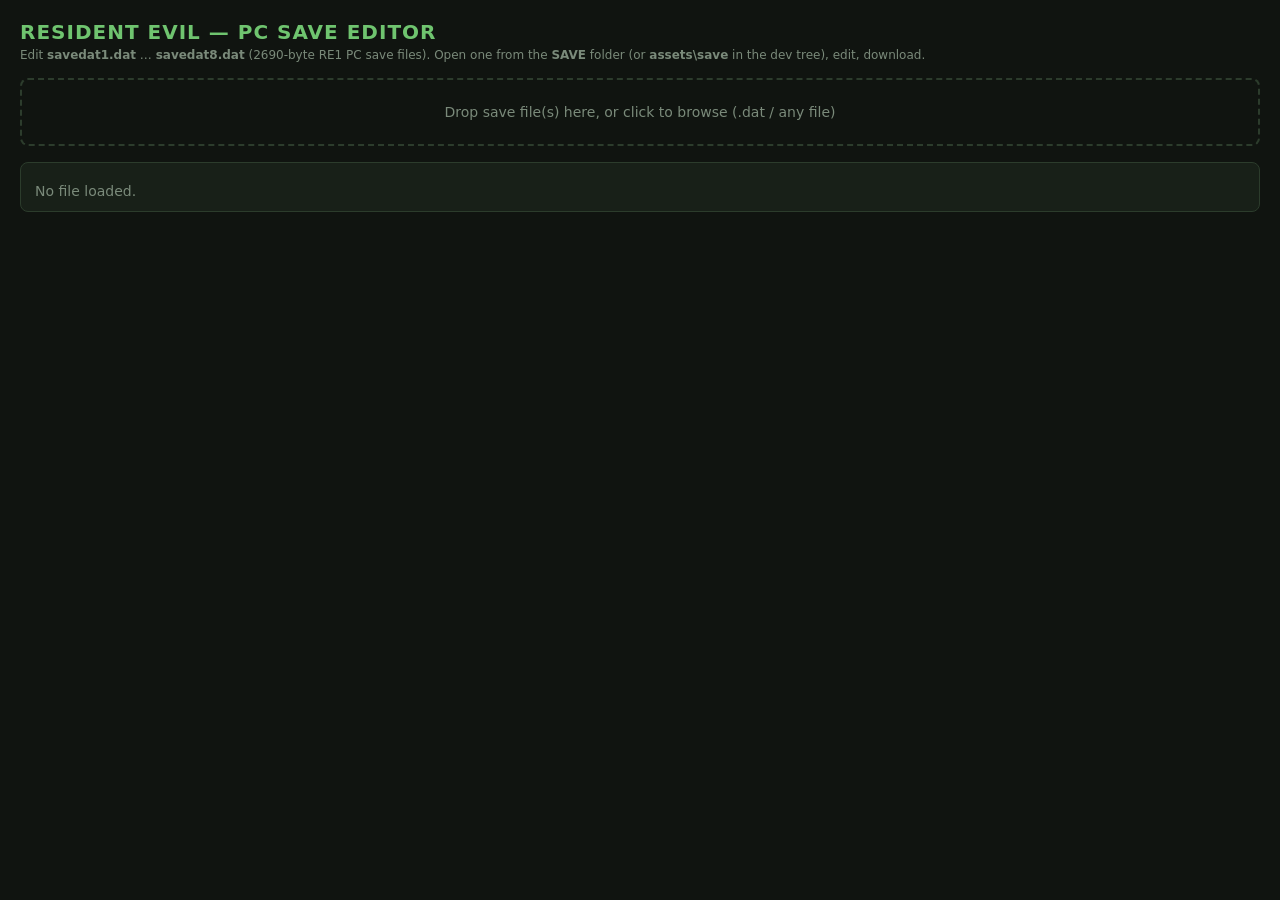
<file: tools/save_editor.html>
<!DOCTYPE html>
<html lang="en">
<head>
<meta charset="utf-8">
<title>RE1 PC Save Editor</title>
<style>
  :root {
    --bg: #101410; --panel: #182018; --panel2: #1e281e;
    --fg: #c8d4c8; --dim: #7a8a7a; --accent: #6fc46f; --red: #d06060;
    --border: #2c3c2c;
  }
  * { box-sizing: border-box; }
  body {
    margin: 0; padding: 20px; background: var(--bg); color: var(--fg);
    font-family: "Segoe UI", system-ui, sans-serif; font-size: 14px;
  }
  h1 { font-size: 20px; margin: 0 0 4px; color: var(--accent); letter-spacing: 1px; }
  h2 { font-size: 13px; margin: 18px 0 8px; color: var(--accent); text-transform: uppercase; letter-spacing: 1px; border-bottom: 1px solid var(--border); padding-bottom: 4px; }
  .sub { color: var(--dim); font-size: 12px; margin-bottom: 16px; }
  #drop {
    border: 2px dashed var(--border); border-radius: 8px; padding: 24px;
    text-align: center; color: var(--dim); cursor: pointer; margin-bottom: 16px;
    transition: border-color .15s, color .15s;
  }
  #drop.over { border-color: var(--accent); color: var(--accent); }
  .panel {
    background: var(--panel); border: 1px solid var(--border); border-radius: 8px;
    padding: 12px 14px; margin-bottom: 12px;
  }
  .files { display: flex; gap: 8px; flex-wrap: wrap; }
  .filebtn {
    background: var(--panel2); border: 1px solid var(--border); color: var(--fg);
    border-radius: 6px; padding: 6px 12px; cursor: pointer; font-size: 13px;
  }
  .filebtn.active { border-color: var(--accent); color: var(--accent); }
  .grid { display: grid; grid-template-columns: repeat(auto-fill, minmax(210px, 1fr)); gap: 8px 16px; }
  .field label { display: block; color: var(--dim); font-size: 12px; margin-bottom: 2px; }
  .field input, .field select {
    width: 100%; background: var(--panel2); border: 1px solid var(--border);
    color: var(--fg); border-radius: 5px; padding: 4px 6px; font-size: 13px;
  }
  .field input:focus, .field select:focus { outline: 1px solid var(--accent); }
  .hint { color: var(--dim); font-size: 11px; margin-top: 2px; }
  table.items { width: 100%; border-collapse: collapse; }
  table.items th {
    text-align: left; color: var(--dim); font-size: 11px; font-weight: normal;
    text-transform: uppercase; padding: 2px 6px; border-bottom: 1px solid var(--border);
  }
  table.items td { padding: 3px 6px; border-bottom: 1px solid #223022; }
  table.items select, table.items input {
    background: var(--panel2); border: 1px solid var(--border); color: var(--fg);
    border-radius: 4px; padding: 2px 4px; font-size: 12px; width: 100%;
  }
  details { margin-top: 8px; }
  summary { cursor: pointer; color: var(--dim); font-size: 12px; }
  .hexdump {
    font-family: Consolas, monospace; font-size: 11px; color: var(--dim);
    white-space: pre; overflow-x: auto; background: var(--panel2); padding: 8px;
    border-radius: 6px; border: 1px solid var(--border); max-height: 240px; overflow-y: auto;
  }
  .hexedit {
    font-family: Consolas, monospace; font-size: 12px; background: var(--panel2);
    border: 1px solid var(--border); color: var(--fg); border-radius: 5px;
    padding: 6px; width: 100%;
  }
  .toolbar { display: flex; gap: 10px; align-items: center; margin-bottom: 14px; }
  .btn {
    background: var(--panel2); border: 1px solid var(--accent); color: var(--accent);
    border-radius: 6px; padding: 7px 16px; cursor: pointer; font-size: 13px;
  }
  .btn:hover { background: #243424; }
  .btn:disabled { border-color: var(--border); color: var(--dim); cursor: default; }
  #status { color: var(--dim); font-size: 12px; }
  #status.ok { color: var(--accent); }
  #status.err { color: var(--red); }
  .section-toggle { color: var(--accent); }
</style>
</head>
<body>

<h1>RESIDENT EVIL — PC SAVE EDITOR</h1>
<div class="sub">Edit <b>savedat1.dat</b> … <b>savedat8.dat</b> (2690-byte RE1 PC save files). Open one from the
<b>SAVE</b> folder (or <b>assets\save</b> in the dev tree), edit, download.</div>

<div id="drop">Drop save file(s) here, or click to browse (.dat / any file)</div>
<input type="file" id="picker" accept=".dat,.DAT" multiple style="display:none">

<div class="panel">
  <div class="files" id="filelist"></div>
  <div id="nosel" style="color:var(--dim); margin-top:8px;">No file loaded.</div>
  <div id="editor" style="display:none">
    <div class="toolbar">
      <button class="btn" id="btnDownload">⬇ Download modified save</button>
      <span id="status"></span>
    </div>

    <h2>Character &amp; Location</h2>
    <div class="grid">
      <div class="field"><label>Character</label><select id="f_charId"></select></div>
      <div class="field"><label>Character model id</label><input id="f_charModel" type="number" min="0" max="255"></div>
      <div class="field"><label>Stage</label><input id="f_stage" type="number" min="0" max="6"></div>
      <div class="field"><label>Room</label><input id="f_room" type="number" min="0" max="31"></div>
      <div class="field"><label>Camera</label><input id="f_camera" type="number" min="0" max="31"></div>
      <div class="field"><label>Save-screen location</label><input id="f_loc" disabled></div>
    </div>

    <h2>Player State</h2>
    <div class="grid">
      <div class="field"><label>Position X</label><input id="f_posX" type="number" min="-32768" max="32767"></div>
      <div class="field"><label>Position Z</label><input id="f_posZ" type="number" min="-32768" max="32767"></div>
      <div class="field"><label>Direction (0–4095)</label><input id="f_dir" type="number" min="0" max="4095"></div>
      <div class="field"><label>Direction (degrees)</label><input id="f_dirDeg" type="number" min="0" max="359.9" step="0.1"></div>
      <div class="field"><label>Health</label><input id="f_health" type="number" min="0" max="65535"></div>
      <div class="field"><label>Health status flags (hex)</label><input id="f_healthFlags" type="text"></div>
      <div class="field"><label>Game timer (frames @30fps)</label><input id="f_timer" type="number" min="0" max="4294967295"></div>
      <div class="field"><label>Game clear time (editable)</label>
        <input id="f_timerStr" placeholder="1:23:45">
        <div class="hint" id="timerHint"></div>
      </div>
      <div class="field"><label>Saves counter</label><input id="f_saves" type="number" min="0" max="99"></div>
      <div class="field"><label>Countdown timer</label><input id="f_countdown" type="number" min="0" max="65535"></div>
      <div class="field"><label>Selected item</label><select id="f_selectedItem"></select></div>
      <div class="field"><label>Held items count</label><input id="f_held" type="number" min="0" max="255"></div>
    </div>

    <h2>Equipped / Ink Ribbon</h2>
    <div class="grid">
      <div class="field"><label>Equipped item</label><select id="f_equipped"></select></div>
      <div class="field"><label>Room item backup</label><input id="f_roomItemBk" type="number" min="0" max="255"></div>
    </div>

    <h2>Inventory <span id="invCountLabel" style="color:var(--dim);font-weight:normal"></span></h2>
    <table class="items">
      <tr><th></th><th>Item</th><th style="width:90px">Qty</th></tr>
      <tbody id="invRows"></tbody>
    </table>

    <details>
      <summary class="section-toggle">Itembox (48 slots)</summary>
      <table class="items">
        <tr><th></th><th>Item</th><th style="width:80px">Qty</th></tr>
        <tbody id="boxRows"></tbody>
      </table>
    </details>

    <details>
      <summary class="section-toggle">Rebecca items (6 slots)</summary>
      <table class="items">
        <tr><th></th><th>Item</th><th style="width:80px">Qty</th></tr>
        <tbody id="rebRows"></tbody>
      </table>
    </details>
    <div class="hint" style="margin-top:4px">Item slots are 2 bytes (item id + quantity). Jill carries 8 items —
    her last 2 slots share memory with the Rebecca region (0x330..), so the same bytes appear in both tables.
    The itembox is 48 slots at 0x2C4.</div>

    <h2>Flags</h2>
    <div class="grid">
      <div class="field"><label>Scenario flags (0x2A0, 16 bytes hex)</label><input id="f_scenarioFlags" type="text" class="hexedit"></div>
      <div class="field"><label>Room flags (0x2B0, 20 bytes hex)</label><input id="f_roomFlags" type="text" class="hexedit"></div>
      <div class="field"><label>Locks flags (0x254, 8 bytes hex)</label><input id="f_locksFlags" type="text" class="hexedit"></div>
      <div class="field"><label>Enemies flags (0x25C, 32 bytes hex)</label><input id="f_enemiesFlags" type="text" class="hexedit"></div>
      <div class="field"><label>Room items flags (0x27C, 32 bytes hex)</label><input id="f_roomItemsFlags" type="text" class="hexedit"></div>
      <div class="field"><label>Scenario flags 2 (0x234, 32 bytes hex)</label><input id="f_scenarioFlags2" type="text" class="hexedit"></div>
    </div>

    <h2>Input</h2>
    <div class="grid">
      <div class="field"><label>Key bindings (0x800, 32 bytes hex — VK codes)</label><input id="f_keyBinds" type="text" class="hexedit"></div>
    </div>

    <h2>Raw hex dump</h2>
    <div class="hexdump" id="hexdump"></div>
  </div>
</div>

<script>
"use strict";

// ============================================================================
// RE1 PC save file layout (2690 bytes = 0xA82)
// Offsets verified against the decomp (src/game/SaveLoadScreen.cpp,
// src/game/BioCard.h) and real GOG saves.
// ============================================================================
const SAVE_SIZE = 0xA82;

const ITEMS = [
  [0x00, "— empty —"],
  [0x01, "Knife"], [0x02, "Beretta"], [0x03, "Shotgun"],
  [0x04, "Colt Python (dum)"], [0x05, "Colt Python (mag)"],
  [0x06, "Flamethrower"], [0x07, "Bazooka (explosive)"],
  [0x08, "Bazooka (acid)"], [0x09, "Bazooka (flame)"], [0x0A, "Rocket launcher"],
  [0x0B, "Clip"], [0x0C, "Shells"], [0x0D, "Dum-dum rounds"],
  [0x0E, "Magnum rounds"], [0x0F, "Fuel"], [0x10, "Explosive rounds"],
  [0x11, "Acid rounds"], [0x12, "Flame rounds"],
  [0x13, "Empty bottle"], [0x14, "Bottle of water"], [0x15, "UMB No.2"],
  [0x16, "UMB No.4"], [0x17, "UMB No.7"], [0x18, "UMB No.13"],
  [0x19, "Yellow-6"], [0x1A, "NP-003"], [0x1B, "V-JOLT"],
  [0x1C, "Broken shotgun"], [0x1D, "Square crank"], [0x1E, "Hex crank"],
  [0x1F, "Emblem"], [0x20, "Gold emblem"], [0x21, "Blue jewel"],
  [0x22, "Red jewel"], [0x23, "Music notes"], [0x24, "Wolf medal"],
  [0x25, "Eagle medal"], [0x26, "Chemical"], [0x27, "Battery"],
  [0x28, "MO disk"], [0x29, "Wind crest"], [0x2A, "Flare"],
  [0x2B, "Slides"], [0x2C, "Moon crest"], [0x2D, "Star crest"],
  [0x2E, "Sun crest"],
  [0x2F, "Ink ribbons"], [0x30, "Lighter"], [0x31, "Lockpick"], [0x32, "Oil"],
  [0x33, "Sword key"], [0x34, "Armor key"], [0x35, "Shield key"],
  [0x36, "Helmet key"], [0x37, "Lab key A"], [0x38, "Special key"],
  [0x39, "Dormitory key A"], [0x3A, "Dormitory key B"], [0x3B, "C.Room key"],
  [0x3C, "Lab key B"], [0x3D, "Desk key"],
  [0x3E, "Red book"], [0x3F, "Doom book 2"], [0x40, "Doom book 1"],
  [0x41, "First-aid spray"], [0x42, "Serum"], [0x43, "Red herb"],
  [0x44, "Green herb"], [0x45, "Blue herb"], [0x46, "Mix: blue+red"],
  [0x47, "Mix: 2 greens"], [0x48, "Mix: green+blue"], [0x49, "Mix: green+red+blue"],
  [0x4A, "Mix: 3 greens"], [0x4B, "Mix: 2 greens+red"],
  [0x4C, "Pick axe"], [0x4D, "Comm radio"], [0x4E, "Bottle of water 2"],
  [0x4F, "Eagle & wolf book"],
];
const ITEM_BY_ID = new Map(ITEMS);
const ITEM_MAX = 0x6E;

const CHARS = [["0", "Chris"], ["1", "Jill"]];

// GetSaveLocationIndex (0x00494000) — mirrors the save screen's location names
function saveLocationName(stage, room) {
  let idx = stage % 5;
  if (idx === 0) {
    if (room === 6) idx = 1;
    if (idx === 0 && room === 0x18) idx = 5;
  }
  if (idx === 2 && room === 7) idx = 6;
  const names = [
    "M.Room 1F", "M.Hall 1F", "Courtyard Room B1", "Guardhouse 1F",
    "Laboratory B3", "M.Storeroom 1F", "Courtyard Path B1",
  ];
  return names[idx];
}

// ============================================================================
// File state
// ============================================================================
const files = new Map();   // name -> {name, bytes: Uint8Array}
let active = null;

function u16(o) { return active.bytes[o] | (active.bytes[o + 1] << 8); }
function s16(o) { const v = u16(o); return v >= 0x8000 ? v - 0x10000 : v; }
function u32(o) { return (active.bytes[o] | (active.bytes[o + 1] << 8) |
                          (active.bytes[o + 2] << 16) | (active.bytes[o + 3] << 24)) >>> 0; }
function setU16(o, v) { active.bytes[o] = v & 0xFF; active.bytes[o + 1] = (v >> 8) & 0xFF; }
function setU32(o, v) {
  v = v >>> 0;
  active.bytes[o] = v & 0xFF; active.bytes[o + 1] = (v >>> 8) & 0xFF;
  active.bytes[o + 2] = (v >>> 16) & 0xFF; active.bytes[o + 3] = (v >>> 24) & 0xFF;
}
function setByte(o, v) { active.bytes[o] = v & 0xFF; }

function hexBytes(o, n) {
  let s = "";
  for (let i = 0; i < n; i++) s += active.bytes[o + i].toString(16).padStart(2, "0");
  return s;
}
function setHexBytes(o, n, s) {
  const clean = s.replace(/[^0-9a-fA-F]/g, "");
  if (clean.length !== n * 2) throw new Error("expected " + n + " bytes of hex");
  for (let i = 0; i < n; i++) active.bytes[o + i] = parseInt(clean.substr(i * 2, 2), 16);
}

// ============================================================================
// UI wiring
// ============================================================================
const $ = (id) => document.getElementById(id);
const num = (id) => {
  const el = $(id);
  let v = parseInt(el.value, 10);
  if (isNaN(v)) v = 0;
  return v;
};

function fillItemSelect(sel, selId) {
  sel.innerHTML = "";
  for (const [id, name] of ITEMS) {
    const opt = document.createElement("option");
    opt.value = id;
    opt.textContent = id === 0 ? name : (id.toString(16).padStart(2, "0").toUpperCase() + " — " + name);
    if (id === selId) opt.selected = true;
    sel.appendChild(opt);
  }
}

function buildItemRows(tbody, offset, count, baseLabel) {
  tbody.innerHTML = "";
  for (let i = 0; i < count; i++) {
    // ItemSlot = 2 bytes: item id + quantity (see Types.h ItemSlot)
    const tr = document.createElement("tr");
    const tdL = document.createElement("td");
    tdL.textContent = baseLabel + " " + i;
    const tdI = document.createElement("td");
    const sel = document.createElement("select");
    sel.dataset.off = offset + i * 2;
    const tdQ = document.createElement("td");
    const qty = document.createElement("input");
    qty.type = "number"; qty.min = 0; qty.max = 255; qty.value = "0";
    qty.dataset.off = offset + i * 2 + 1;
    tdI.appendChild(sel);
    tdQ.appendChild(qty);
    tr.appendChild(tdL); tr.appendChild(tdI); tr.appendChild(tdQ);
    tbody.appendChild(tr);
    const refresh = () => {
      const id = active.bytes[+sel.dataset.off];
      fillItemSelect(sel, id);
      qty.value = active.bytes[+qty.dataset.off];
    };
    sel.addEventListener("change", () => { setByte(+sel.dataset.off, +sel.value); refresh(); markDirty(); });
    qty.addEventListener("change", () => { setByte(+qty.dataset.off, +qty.value); markDirty(); });
    refresh();
  }
}

// Chris carries 6 items, Jill 8 (see rearrange_item_slots: (4 - (id==1?0:1)) * 2)
function inventorySlotCount() {
  return (active.bytes[0x22B] & 3) === 1 ? 8 : 6;
}

function markDirty() { $("status").textContent = "modified — download to save"; $("status").className = "ok"; }

function loadFields() {
  // character
  const charSel = $("f_charId");
  charSel.innerHTML = "";
  for (const [id, name] of CHARS) {
    const opt = document.createElement("option");
    opt.value = id; opt.textContent = name;
    if (id === String(active.bytes[0x22B] & 3)) opt.selected = true;
    charSel.appendChild(opt);
  }
  $("f_charModel").value = active.bytes[0x209];
  $("f_stage").value = active.bytes[0x200];
  $("f_room").value = active.bytes[0x201];
  $("f_camera").value = active.bytes[0x202];
  $("f_loc").value = saveLocationName(active.bytes[0x200], active.bytes[0x201]);

  $("f_posX").value = s16(0x22C);
  $("f_posZ").value = s16(0x22E);
  const dir = u16(0x230);
  $("f_dir").value = dir;
  $("f_dirDeg").value = (dir / 4096 * 360).toFixed(1);
  $("f_health").value = u16(0x21E);
  $("f_healthFlags").value = active.bytes[0x232].toString(16).padStart(2, "0");
  const t = u32(0x224);
  $("f_timer").value = t;
  $("f_timerStr").value = timerToString(t);
  updateTimerHint(t);
  $("f_saves").value = active.bytes[0x228];
  $("f_countdown").value = u16(0x21C);
  fillItemSelect($("f_selectedItem"), active.bytes[0x206]);
  $("f_held").value = active.bytes[0x207];

  fillItemSelect($("f_equipped"), active.bytes[0x229]);
  $("f_roomItemBk").value = active.bytes[0x22A];

  buildItemRows($("invRows"), 0x324, inventorySlotCount(), "Inv");
  $("invCountLabel").textContent = "(" + inventorySlotCount() + " slots)";
  buildItemRows($("boxRows"), 0x2C4, 48, "Box");
  buildItemRows($("rebRows"), 0x330, 6, "Reb");

  $("f_scenarioFlags").value = hexBytes(0x2A0, 16);
  $("f_roomFlags").value = hexBytes(0x2B0, 20);
  $("f_locksFlags").value = hexBytes(0x254, 8);
  $("f_enemiesFlags").value = hexBytes(0x25C, 32);
  $("f_roomItemsFlags").value = hexBytes(0x27C, 32);
  $("f_scenarioFlags2").value = hexBytes(0x234, 32);
  $("f_keyBinds").value = hexBytes(0x800, 32);

  renderHex();
  $("status").textContent = "loaded " + active.name;
  $("status").className = "ok";
}

// The game clock reads this field at 30 ticks/second: 0x1e per second,
// 0x708 per minute, 0x1a5e0 per hour (ending_result_draw, 0x00410f40).
const TICKS_PER_SEC = 30;

// Accepts "H:MM:SS", "MM:SS", "SS", or "1h 23m 45s". Returns frames.
function stringToTimer(str) {
  const s = String(str).trim().toLowerCase();
  if (s === "") throw new Error("time: empty");

  let h = 0, m = 0, sec = 0;
  const hms = s.match(/^(?:(\d+)\s*h)?\s*(?:(\d+)\s*m)?\s*(?:(\d+)\s*s)?$/);
  if (hms && (hms[1] || hms[2] || hms[3])) {
    h = +(hms[1] || 0); m = +(hms[2] || 0); sec = +(hms[3] || 0);
  } else {
    const parts = s.split(":");
    if (parts.length > 3 || parts.some((p) => !/^\d+$/.test(p.trim()))) {
      throw new Error("time: use HH:MM:SS");
    }
    const n = parts.map((p) => parseInt(p, 10));
    if (n.length === 3)      { h = n[0]; m = n[1]; sec = n[2]; }
    else if (n.length === 2) { m = n[0]; sec = n[1]; }
    else                     { sec = n[0]; }
  }
  // Minutes/seconds may carry (90 in the seconds slot means 1:30), but the
  // total still has to fit the DWORD the save block holds.
  const total = (h * 3600 + m * 60 + sec) * TICKS_PER_SEC;
  if (!isFinite(total) || total < 0 || total > 0xFFFFFFFF) throw new Error("time: out of range");
  return total >>> 0;
}

// The ending grants the infinite weapon below 0x69780 ticks (ending_state,
// 0x00410c7a) - flag the threshold so an edit does not silently cross it.
const INFINITE_WEAPON_CUTOFF = 0x69780;

function updateTimerHint(frames) {
  const el = $("timerHint");
  if (!el) return;
  const under = frames < INFINITE_WEAPON_CUTOFF;
  el.textContent = frames + " ticks @30/s \u00b7 " +
    (under ? "under" : "over") + " the 04:00:00 infinite-weapon cutoff";
}

function timerToString(frames) {
  const h = Math.floor(frames / 108000);
  const m = Math.floor((frames % 108000) / 1800);
  const s = Math.floor((frames % 1800) / 30);
  return String(h).padStart(2, "0") + ":" + String(m).padStart(2, "0") + ":" + String(s).padStart(2, "0");
}

function renderHex() {
  const lines = [];
  for (let o = 0; o < SAVE_SIZE; o += 16) {
    const hex = [];
    for (let i = 0; i < 16 && o + i < SAVE_SIZE; i++) hex.push(active.bytes[o + i].toString(16).padStart(2, "0"));
    lines.push(o.toString(16).padStart(6, "0") + "  " + hex.join(" "));
  }
  $("hexdump").textContent = lines.join("\n");
}

// --- field change handlers ---
$("f_charId").addEventListener("change", () => {
  const id = +$("f_charId").value;
  setByte(0x22B, id);
  setByte(0x209, id);
  $("f_charModel").value = id;
  // Chris 140 HP / Jill 96 HP
  const hp = id === 1 ? 96 : 140;
  setU16(0x21E, hp);
  $("f_health").value = hp;
  // Jill carries 8 items, Chris 6 — rebuild the inventory table
  buildItemRows($("invRows"), 0x324, inventorySlotCount(), "Inv");
  $("invCountLabel").textContent = "(" + inventorySlotCount() + " slots)";
  markDirty();
});
$("f_charModel").addEventListener("change", () => { setByte(0x209, +$("f_charModel").value); markDirty(); });
$("f_stage").addEventListener("change", () => {
  setByte(0x200, +$("f_stage").value);
  $("f_loc").value = saveLocationName(+$("f_stage").value, +$("f_room").value);
  markDirty();
});
$("f_room").addEventListener("change", () => {
  setByte(0x201, +$("f_room").value);
  $("f_loc").value = saveLocationName(+$("f_stage").value, +$("f_room").value);
  markDirty();
});
$("f_camera").addEventListener("change", () => { setByte(0x202, +$("f_camera").value); markDirty(); });
$("f_posX").addEventListener("change", () => { setU16(0x22C, num("f_posX") & 0xFFFF); markDirty(); });
$("f_posZ").addEventListener("change", () => { setU16(0x22E, num("f_posZ") & 0xFFFF); markDirty(); });
$("f_dir").addEventListener("change", () => {
  const d = num("f_dir") & 0xFFFF;
  setU16(0x230, d);
  $("f_dirDeg").value = (d / 4096 * 360).toFixed(1);
  markDirty();
});
$("f_dirDeg").addEventListener("change", () => {
  const d = Math.round(parseFloat($("f_dirDeg").value) / 360 * 4096) & 0xFFFF;
  setU16(0x230, d);
  $("f_dir").value = d;
  markDirty();
});
$("f_health").addEventListener("change", () => { setU16(0x21E, num("f_health") & 0xFFFF); markDirty(); });
$("f_healthFlags").addEventListener("change", () => {
  try { setHexBytes(0x232, 1, $("f_healthFlags").value); markDirty(); }
  catch (e) { $("status").textContent = e.message; $("status").className = "err"; }
});
$("f_timer").addEventListener("change", () => {
  const t = num("f_timer") >>> 0;
  setU32(0x224, t);
  $("f_timerStr").value = timerToString(t);
  updateTimerHint(t);
  markDirty();
});
$("f_timerStr").addEventListener("change", () => {
  try {
    const t = stringToTimer($("f_timerStr").value);
    setU32(0x224, t);
    $("f_timer").value = t;
    $("f_timerStr").value = timerToString(t);   // normalise 90s -> 00:01:30
    updateTimerHint(t);
    markDirty();
  } catch (e) {
    $("status").textContent = e.message;
    $("status").className = "err";
    $("f_timerStr").value = timerToString(u32(0x224));
  }
});
$("f_saves").addEventListener("change", () => { setByte(0x228, num("f_saves")); markDirty(); });
$("f_countdown").addEventListener("change", () => { setU16(0x21C, num("f_countdown") & 0xFFFF); markDirty(); });
$("f_selectedItem").addEventListener("change", () => { setByte(0x206, +$("f_selectedItem").value); markDirty(); });
$("f_held").addEventListener("change", () => { setByte(0x207, num("f_held")); markDirty(); });
$("f_equipped").addEventListener("change", () => { setByte(0x229, +$("f_equipped").value); markDirty(); });
$("f_roomItemBk").addEventListener("change", () => { setByte(0x22A, num("f_roomItemBk")); markDirty(); });

function hexField(id, off, n) {
  $(id).addEventListener("change", () => {
    try { setHexBytes(off, n, $(id).value); markDirty(); }
    catch (e) { $("status").textContent = e.message; $("status").className = "err"; }
  });
}
hexField("f_scenarioFlags", 0x2A0, 16);
hexField("f_roomFlags", 0x2B0, 20);
hexField("f_locksFlags", 0x254, 8);
hexField("f_enemiesFlags", 0x25C, 32);
hexField("f_roomItemsFlags", 0x27C, 32);
hexField("f_scenarioFlags2", 0x234, 32);
hexField("f_keyBinds", 0x800, 32);

// --- download ---
$("btnDownload").addEventListener("click", () => {
  if (!active) return;
  const blob = new Blob([active.bytes.slice(0)], { type: "application/octet-stream" });
  const a = document.createElement("a");
  a.href = URL.createObjectURL(blob);
  a.download = active.name;
  a.click();
  URL.revokeObjectURL(a.href);
  $("status").textContent = "downloaded " + active.name;
  $("status").className = "ok";
});

// --- file loading ---
function addFile(name, bytes) {
  if (bytes.length !== SAVE_SIZE) {
    $("status").textContent = "skipped " + name + " (size " + bytes.length + ", expected " + SAVE_SIZE + ")";
    $("status").className = "err";
    return;
  }
  files.set(name, { name, bytes });
  renderFileList();
  selectFile(name);
}

function renderFileList() {
  const list = $("filelist");
  list.innerHTML = "";
  for (const name of files.keys()) {
    const b = document.createElement("button");
    b.className = "filebtn" + (name === active?.name ? " active" : "");
    b.textContent = name;
    b.addEventListener("click", () => selectFile(name));
    list.appendChild(b);
  }
  $("nosel").style.display = files.size ? "none" : "";
  $("editor").style.display = files.size ? "" : "none";
}

function selectFile(name) {
  active = files.get(name);
  renderFileList();
  loadFields();
}

const drop = $("drop");
drop.addEventListener("click", () => $("picker").click());
drop.addEventListener("dragover", (e) => { e.preventDefault(); drop.classList.add("over"); });
drop.addEventListener("dragleave", () => drop.classList.remove("over"));
drop.addEventListener("drop", (e) => {
  e.preventDefault();
  drop.classList.remove("over");
  for (const f of e.dataTransfer.files) readFile(f);
});
$("picker").addEventListener("change", () => {
  for (const f of $("picker").files) readFile(f);
  $("picker").value = "";
});

function readFile(f) {
  const reader = new FileReader();
  reader.onload = () => addFile(f.name, new Uint8Array(reader.result));
  reader.readAsArrayBuffer(f);
}

// Seed the file list from the dev save folder when opened over http(s)
// (drag & drop works from file:// as well).
</script>
</body>
</html>
</file>
<file: android/app/src/main/assets/web/style.css>
#credits-text{white-space:pre-wrap;overflow-wrap:anywhere;font:inherit;line-height:1.6}
#saves p{line-height:1.5;overflow-wrap:anywhere}#saves-status{min-height:3em;color:#e5cba5}#saves-confirmation{margin-top:16px;padding:12px;border:1px solid #a88752;border-radius:5px}#saves .settings-close{margin-top:16px}
:root{color-scheme:dark;font:15px system-ui,sans-serif;background:#080a0b;color:#e7e4dc}*{box-sizing:border-box}body{margin:0;overflow:hidden;overscroll-behavior:none}button,input,select{font:inherit}button{border:1px solid #883e38;background:#722b29;color:#fff;border-radius:5px;padding:12px 20px;cursor:pointer}button:disabled{opacity:.35;cursor:default}.secondary{background:#1e2527;border-color:#455052}button:focus-visible,input:focus-visible,select:focus-visible{outline:2px solid #e9c280}small{display:block;color:#9a9c95;line-height:1.5;margin-top:14px}#canvas{position:absolute;inset:0;margin:auto;width:min(100vw,133.333vh);height:min(100vh,75vw);background:#000;outline:none}#launcher{position:fixed;inset:0;display:flex;align-items:center;justify-content:center;gap:7vw;padding:24px max(24px,env(safe-area-inset-left));background:radial-gradient(ellipse at 20% 20%,#23302b,#080a0b 65%)}.intro{min-width:230px}.eyebrow{letter-spacing:.18em;color:#b8ad90;font-size:10px}h1{font-family:Georgia,serif;font-size:clamp(40px,7vw,96px);line-height:.88;letter-spacing:-.06em;margin:25px 0}h1 span{color:#ac4138}h2{font-family:Georgia,serif;margin-top:0}.launch-card{max-width:440px;padding:24px;border:1px solid #39413b;background:#121816d9;border-radius:8px}.launch-card p{line-height:1.5;color:#b7bcb5}.launch-card button{margin:4px 3px 4px 0}#status{color:#ddc7a5;min-height:1.4em}dialog{max-height:90vh;max-width:680px;width:90%;border:1px solid #58615b;border-radius:8px;background:#141a18;color:#ddd;padding:22px;overflow:auto}dialog::backdrop{background:#000b}.settings-grid{display:grid;grid-template-columns:1fr 1fr;gap:15px}label{display:flex;gap:10px;align-items:center}label input[type=range]{width:130px}details{margin:18px 0}#bindings{display:grid;grid-template-columns:1fr 1fr;gap:8px;margin-top:12px}#bindings label{justify-content:space-between}select{max-width:125px}.actions{display:flex;gap:8px;flex-wrap:wrap}#touch{position:fixed;inset:env(safe-area-inset-top) env(safe-area-inset-right) env(safe-area-inset-bottom) env(safe-area-inset-left);pointer-events:none;touch-action:none;user-select:none}#touch button{position:absolute;pointer-events:auto;touch-action:none;transform:translate(-50%,-50%);width:calc(62px * var(--scale,1) * var(--control-size,1));height:calc(62px * var(--scale,1) * var(--control-size,1));padding:0;border-radius:50%;border:2px solid #eee9;background:#1b2222a8;font-size:calc(13px * var(--control-size,1));font-weight:650;color:white;opacity:var(--opacity,.55)}#touch button.held{background:#9b4e38d9;opacity:.95}#touch.editing button{border-style:dashed;background:#6b442cbb;opacity:1}#gear{position:fixed;right:max(8px,env(safe-area-inset-right));top:max(8px,env(safe-area-inset-top));padding:4px 12px;background:#161c1a99;border-color:#9c9e9680;font-size:24px;z-index:3}#layout-bar{position:fixed;top:8px;left:50%;transform:translateX(-50%);background:#182420;padding:8px;border:1px solid #687067;z-index:4}#layout-bar button{margin-left:12px;padding:6px 12px}[hidden]{display:none!important}@media(max-height:450px){.launch-card{padding:14px}.launch-card p{margin:8px 0}.launch-card small{font-size:10px}.intro h1{margin:12px 0}#touch button{width:calc(50px * var(--scale,1) * var(--control-size,1));height:calc(50px * var(--scale,1) * var(--control-size,1))}}

#boot-progress{position:fixed;left:10%;right:10%;top:20%;padding:20px;background:#18241ff2;border:1px solid #8b9b8b;border-radius:6px;text-align:center;z-index:5;overflow-wrap:anywhere;pointer-events:none}.hint{color:#aab1aa;font-size:12px}#diagnostic-report{max-height:180px;overflow:auto;white-space:pre-wrap;overflow-wrap:anywhere;font-size:11px}.launch-card{max-height:94vh;overflow:auto}.settings-grid label{flex-wrap:wrap}

#touch{-webkit-user-select:none;-webkit-touch-callout:none}#touch button,#joystick{-webkit-tap-highlight-color:transparent}#joystick{position:absolute;pointer-events:auto;touch-action:none;transform:translate(-50%,-50%);width:calc(154px * var(--scale,1) * var(--control-size,1));height:calc(154px * var(--scale,1) * var(--control-size,1));border-radius:50%;border:2px solid #eee9;background:#1b222270;opacity:var(--opacity,.55)}#joystick span{display:block;position:absolute;left:50%;top:50%;width:38%;height:38%;border:2px solid #fffc;border-radius:50%;background:#718577cc;transform:translate(calc(-50% + var(--stick-x,0px)),calc(-50% + var(--stick-y,0px)));pointer-events:none}#touch.editing #joystick{border-style:dashed;opacity:1}#fps-counter{position:fixed;left:max(8px,env(safe-area-inset-left));top:max(8px,env(safe-area-inset-top));z-index:4;padding:5px 8px;border-radius:4px;background:#080a0bba;color:#e7edcc;font:600 13px ui-monospace,monospace;pointer-events:none}
button{-webkit-tap-highlight-color:transparent;-webkit-user-select:none;user-select:none;-webkit-touch-callout:none;touch-action:manipulation}

#game-frame{position:absolute;overflow:hidden;background:#000}#canvas{inset:auto;margin:0;max-width:none;max-height:none}#launcher{justify-content:space-between;background:linear-gradient(90deg,#0002 20%,#0006 55%,#050706e6 100%),url('launcher-art.png') center/contain no-repeat,#080a0b;gap:3vw}.intro{align-self:stretch;display:flex;align-items:flex-end;min-width:0;flex:1;padding-bottom:22px}.intro p{color:#ded8c8;text-shadow:0 2px 6px #000;letter-spacing:.12em}.launch-card{width:370px;max-width:44vw;flex-shrink:0;background:#101412e8;border-color:#64564b;box-shadow:0 16px 60px #0008}.sr-only{position:absolute;width:1px;height:1px;padding:0;margin:-1px;overflow:hidden;clip-path:inset(50%);white-space:nowrap;border:0}@media(max-width:650px){#launcher{padding:12px}.launch-card{max-width:57vw;padding:12px}.intro p{font-size:10px}.launch-card button{padding:9px 12px}.launch-card h2{font-size:20px}}

#layout-bar{top:auto;bottom:max(8px,env(safe-area-inset-bottom));display:flex;align-items:center;justify-content:center;gap:10px;max-width:calc(100vw - 16px);width:max-content;flex-wrap:wrap;font-size:12px}#layout-bar label{gap:6px}#layout-bar input{width:100px}#layout-bar select{max-width:115px}#layout-size-value{min-width:38px}#layout-bar button{margin:0;padding:8px 12px}#touch.editing .selected{outline:2px solid #edc782;outline-offset:3px}

.settings-tabs{display:flex;gap:8px;margin-bottom:18px}.settings-tabs button{flex:1;background:#1e2527;border-color:#455052}.settings-tabs [aria-selected="true"]{background:#722b29;border-color:#b96860}.settings-close{margin-top:18px}#cheats-panel p{line-height:1.5}#cheats-status{min-height:1.5em;color:#e5cba5}

#touch button.latched{border-color:#edc782;background:#79502cdb;opacity:.95}#touch-button-modes{margin:14px 0}#touch-button-modes label{justify-content:space-between}

/* android-hd:start */
#hd-pack{margin:12px 0}#hd-pack summary{cursor:pointer;color:#edc782}#hd-pack label{margin:10px 0}#hd-status{font-size:12px;white-space:pre-wrap;overflow-wrap:anywhere}#hd-progress{width:100%;accent-color:#b96860}
/* android-hd:end */

.launcher-footer{max-width:100%}.launcher-footer p{margin:0 0 12px}.launcher-links{display:flex;gap:10px;align-items:center;flex-wrap:wrap}.social-link{display:inline-flex;align-items:center;justify-content:center;width:44px;height:44px;flex-shrink:0;border:1px solid #a8a59899;border-radius:6px;background:#101412ed;color:#fff;box-shadow:0 2px 12px #0008;-webkit-tap-highlight-color:transparent;touch-action:manipulation}.social-link svg{width:24px;height:24px;fill:currentColor}#social-discord{color:#5865f2}.social-link:hover,.social-link:focus-visible{border-color:#e9c280;outline:2px solid #e9c280;outline-offset:2px}#launcher-donation{height:44px;padding:8px 14px;background:#101412ed;border-color:#a8a59899;box-shadow:0 2px 12px #0008}#donation p{line-height:1.6}#donation-addresses{white-space:pre-wrap;overflow-wrap:anywhere;font:13px/1.8 ui-monospace,monospace;-webkit-user-select:text;user-select:text;padding:12px;background:#080d0b;border:1px solid #39413b;border-radius:5px}

/* User-supplied Compacta Bold for headings; paragraphs and controls keep their UI font. */
@font-face{font-family:'Compacta Launcher';src:url('fonts/compacta-bold.ttf') format('truetype');font-style:normal;font-weight:700;font-display:swap}
h1,h2,h3{font-family:'Compacta Launcher',Impact,'Arial Narrow',sans-serif;font-weight:700;letter-spacing:.035em;line-height:1.15}
h2{font-size:32px}h3{font-size:26px}
@media(max-width:650px){.launch-card h2{font-size:28px}}
</file>
<file: android/app/src/main/assets/web/mods.css>
#mods{width:min(92vw,760px)}.mods-heading{display:flex;align-items:center;justify-content:space-between;gap:16px;margin-bottom:16px}.mods-heading h2{margin:0}.mods-heading button{width:46px;height:46px;padding:0;font-size:25px}.mod-row{padding:16px;margin:14px 0;border:1px solid #4d554d;border-radius:7px;background:#0e1512}.mod-row label{font-size:18px;align-items:flex-start}.mod-row input{width:21px;height:21px;flex-shrink:0}.mod-row p{font-size:13px;line-height:1.5;color:#bec5bc;overflow-wrap:anywhere}.mod-row .mod-note{color:#e5cba5}.mod-row pre{font:12px/1.6 system-ui,sans-serif;white-space:pre-wrap;overflow-wrap:anywhere}.mod-row details{margin:12px 0}.mod-row .actions button{padding:8px 14px}#mods-status{min-height:2em;white-space:pre-wrap;overflow-wrap:anywhere;color:#e5cba5}#mods-progress{width:100%;accent-color:#b96860}#mods-help p,#mods-empty{line-height:1.6}#mods-help button{margin:5px 6px 5px 0}#mods-list{min-height:40px}#mods .settings-close{display:flex;gap:12px}

#mod-video-layer{position:absolute;inset:0;background:#000;pointer-events:none}#mod-video{width:100%;height:100%;object-fit:contain;background:#000;pointer-events:none}#mod-video:not([data-ready]){opacity:0}#mod-video[hidden],#mod-video-layer[hidden]{display:none}
#mod-video-loading{position:absolute;bottom:8%;left:0;width:100%;text-align:center;color:#eee;font:14px system-ui,sans-serif;text-shadow:0 1px 2px #000}#mod-video-loading[hidden]{display:none}

#mod-details{width:min(90vw,520px);max-height:80vh;overflow:auto}#mod-details label{display:block;margin:12px 0 6px}#mod-details input,#mod-details textarea{box-sizing:border-box;width:100%;color:#eee;background:#101713;border:1px solid #687166;border-radius:4px;padding:10px;font:16px system-ui,sans-serif;user-select:text;-webkit-user-select:text}#mod-details textarea{resize:vertical}#mod-details .actions{margin-top:16px}
#mod-compatibility{font:13px/1.5 system-ui,sans-serif;white-space:pre-wrap;overflow-wrap:anywhere;max-height:25vh;overflow:auto;color:#e5cba5}#mod-compatibility:empty{display:none}
</file>
<file: android/app/src/main/assets/web/updates.css>
/* The badge belongs to the launcher and disappears during gameplay. */
#updates{position:absolute;top:max(10px,env(safe-area-inset-top));left:max(12px,env(safe-area-inset-left));display:flex;align-items:center;gap:8px;max-width:calc(40% - max(12px,env(safe-area-inset-left)) - 12px);padding:4px 6px;border:1px solid #74776e;background:#101412f5;border-radius:6px;font-size:12px}
#updates button{font-size:12px;padding:8px 10px;min-height:36px;margin:0}
#update-status{min-width:0;overflow-wrap:anywhere;background:transparent;border-color:transparent;color:#d7d9cf;text-align:left}
#update-open{flex-shrink:0;background:#202723;border-color:#777d70}
#updates[data-state="available"] #update-open{color:#ffe2a4;border-color:#e9c280;box-shadow:0 0 12px #e9c28060;text-shadow:0 0 6px #f1b83b80}
#updates[data-state="available"] #update-status{color:#ffe2a4}
#updates[data-state="offline"] #update-status{color:#bec3bb}
</file>
